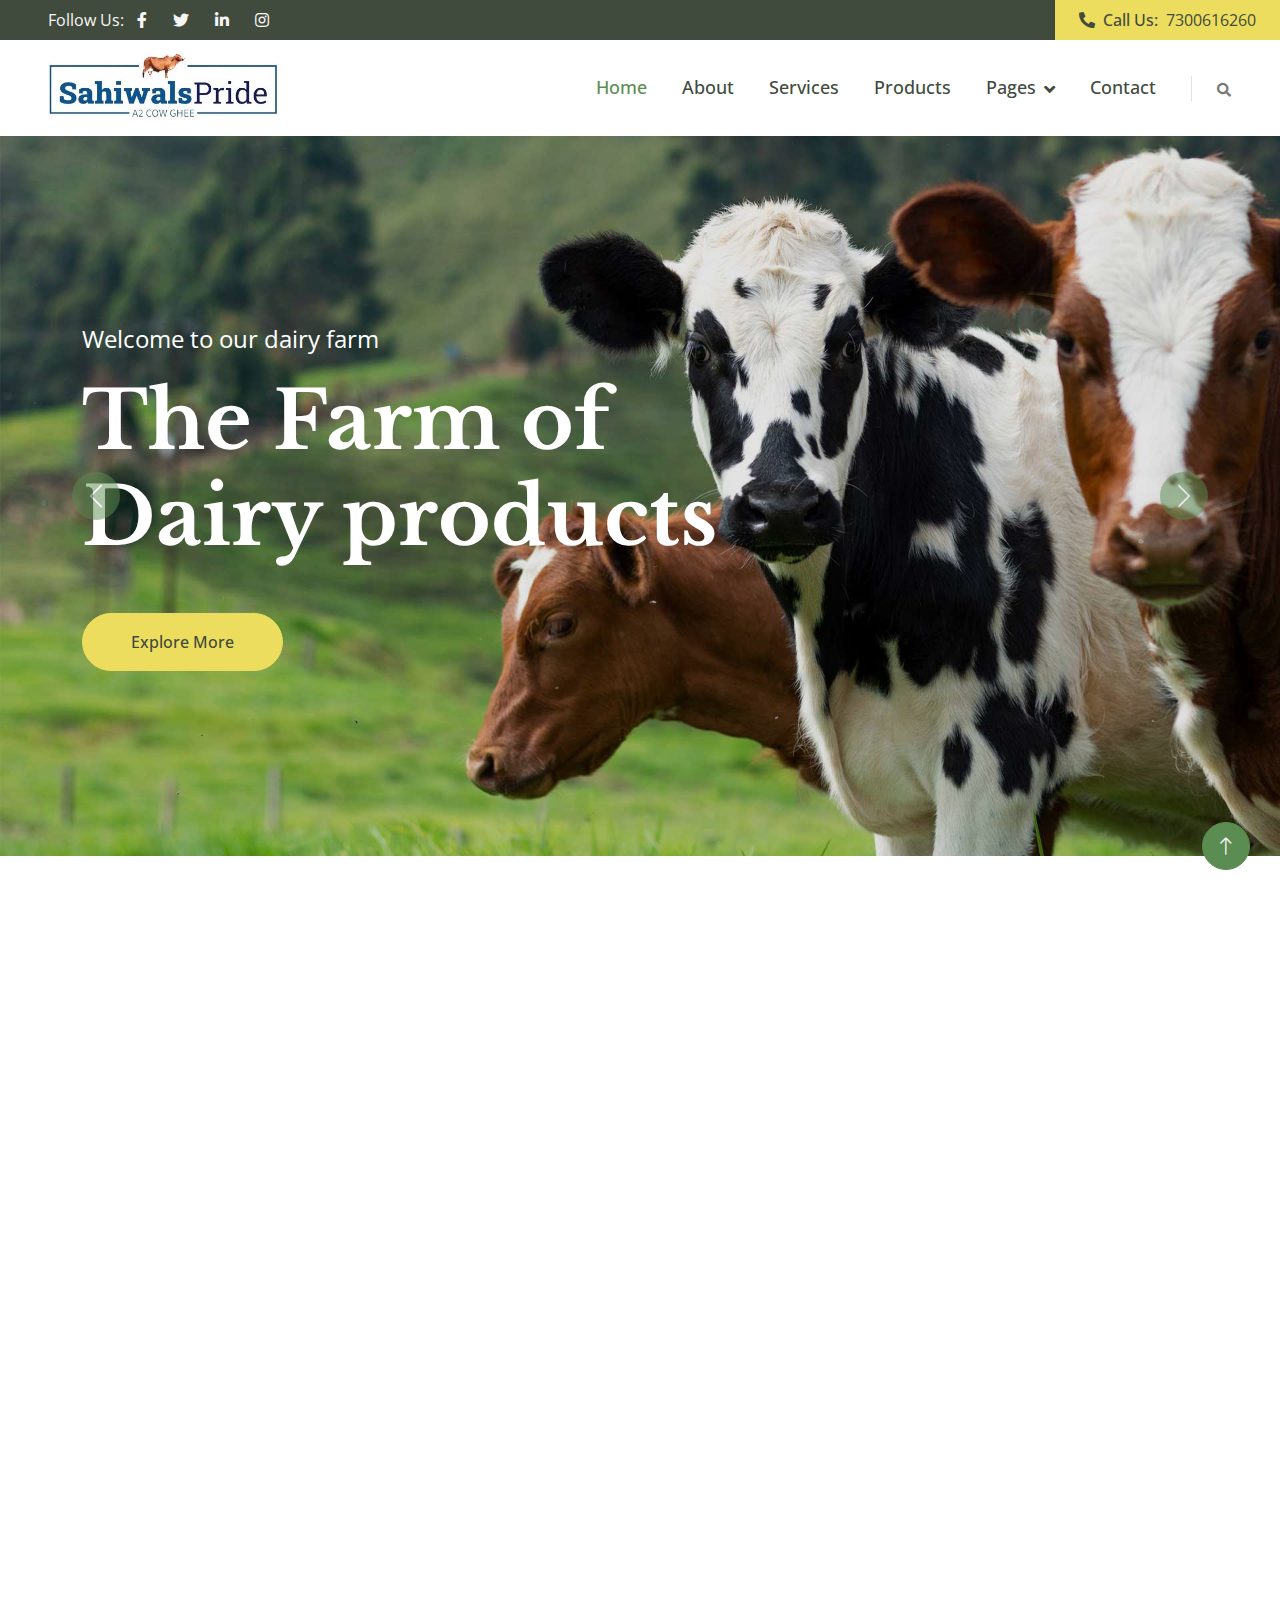
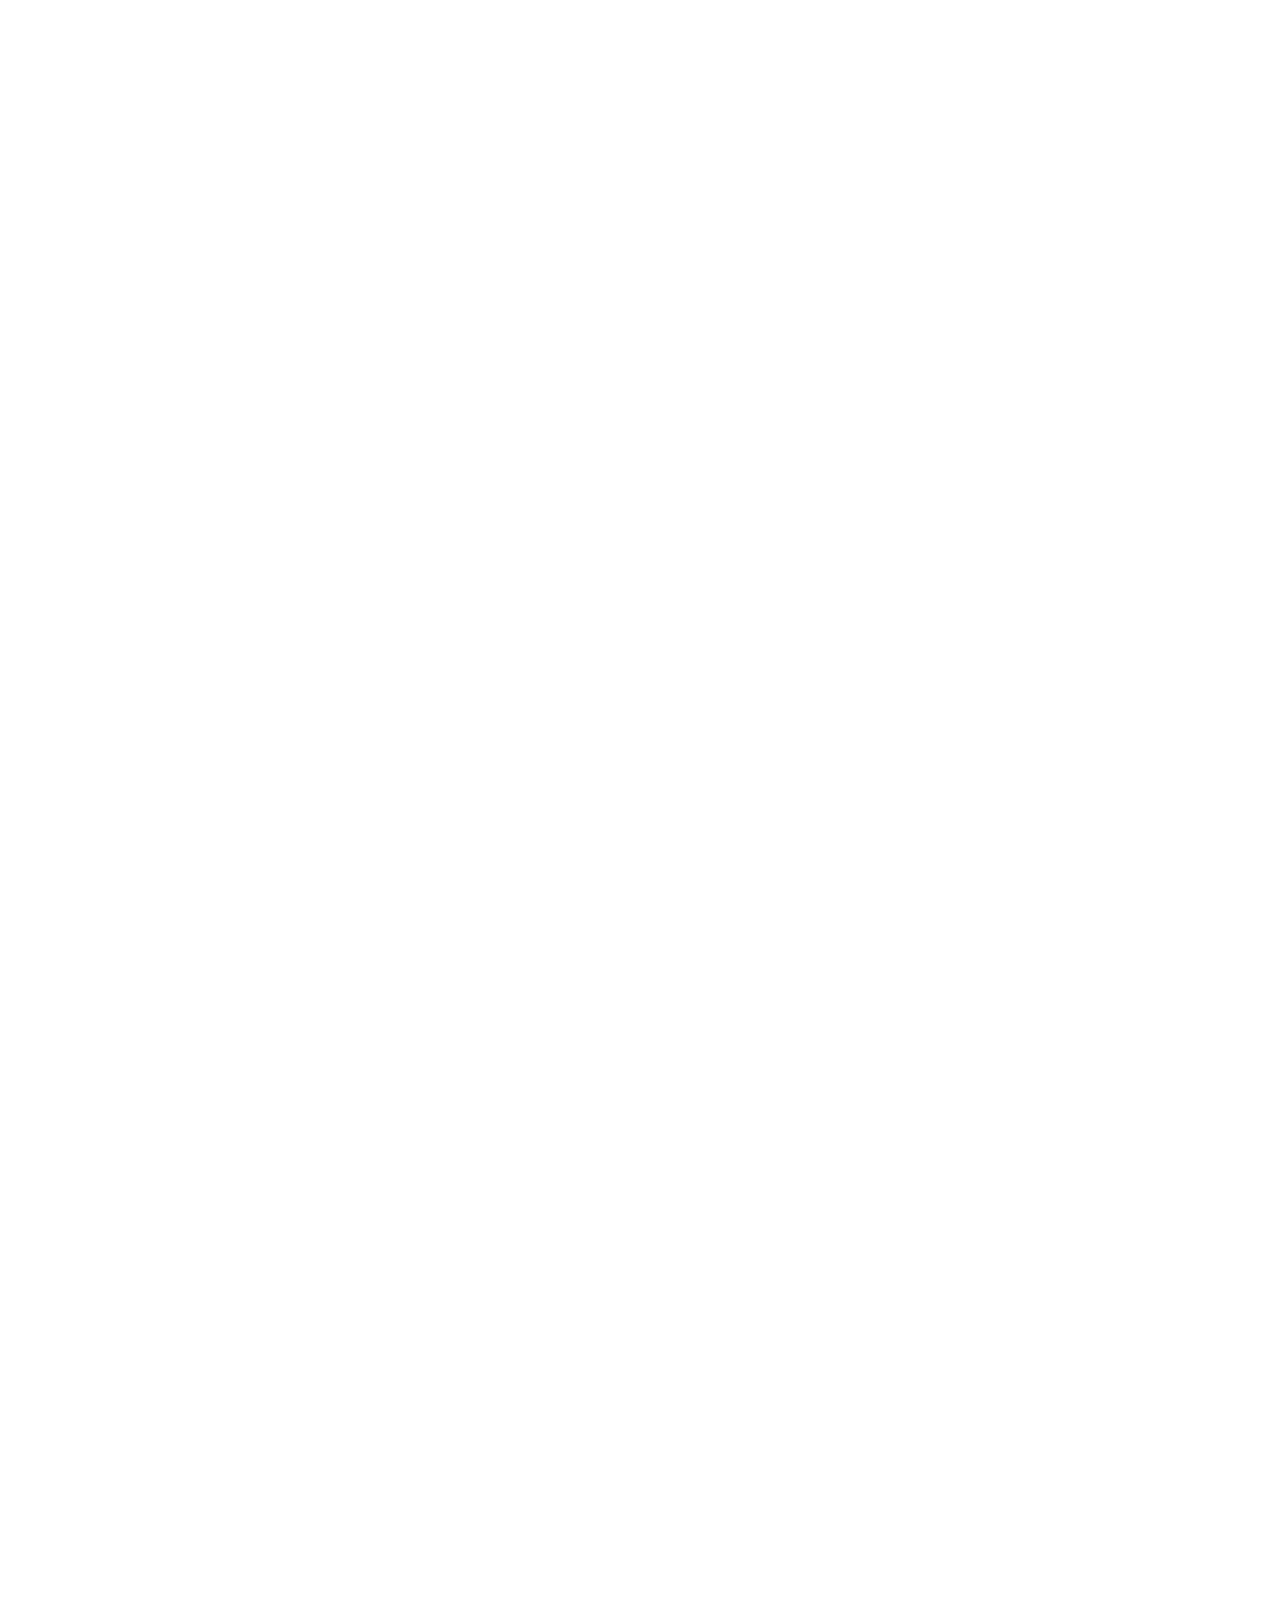
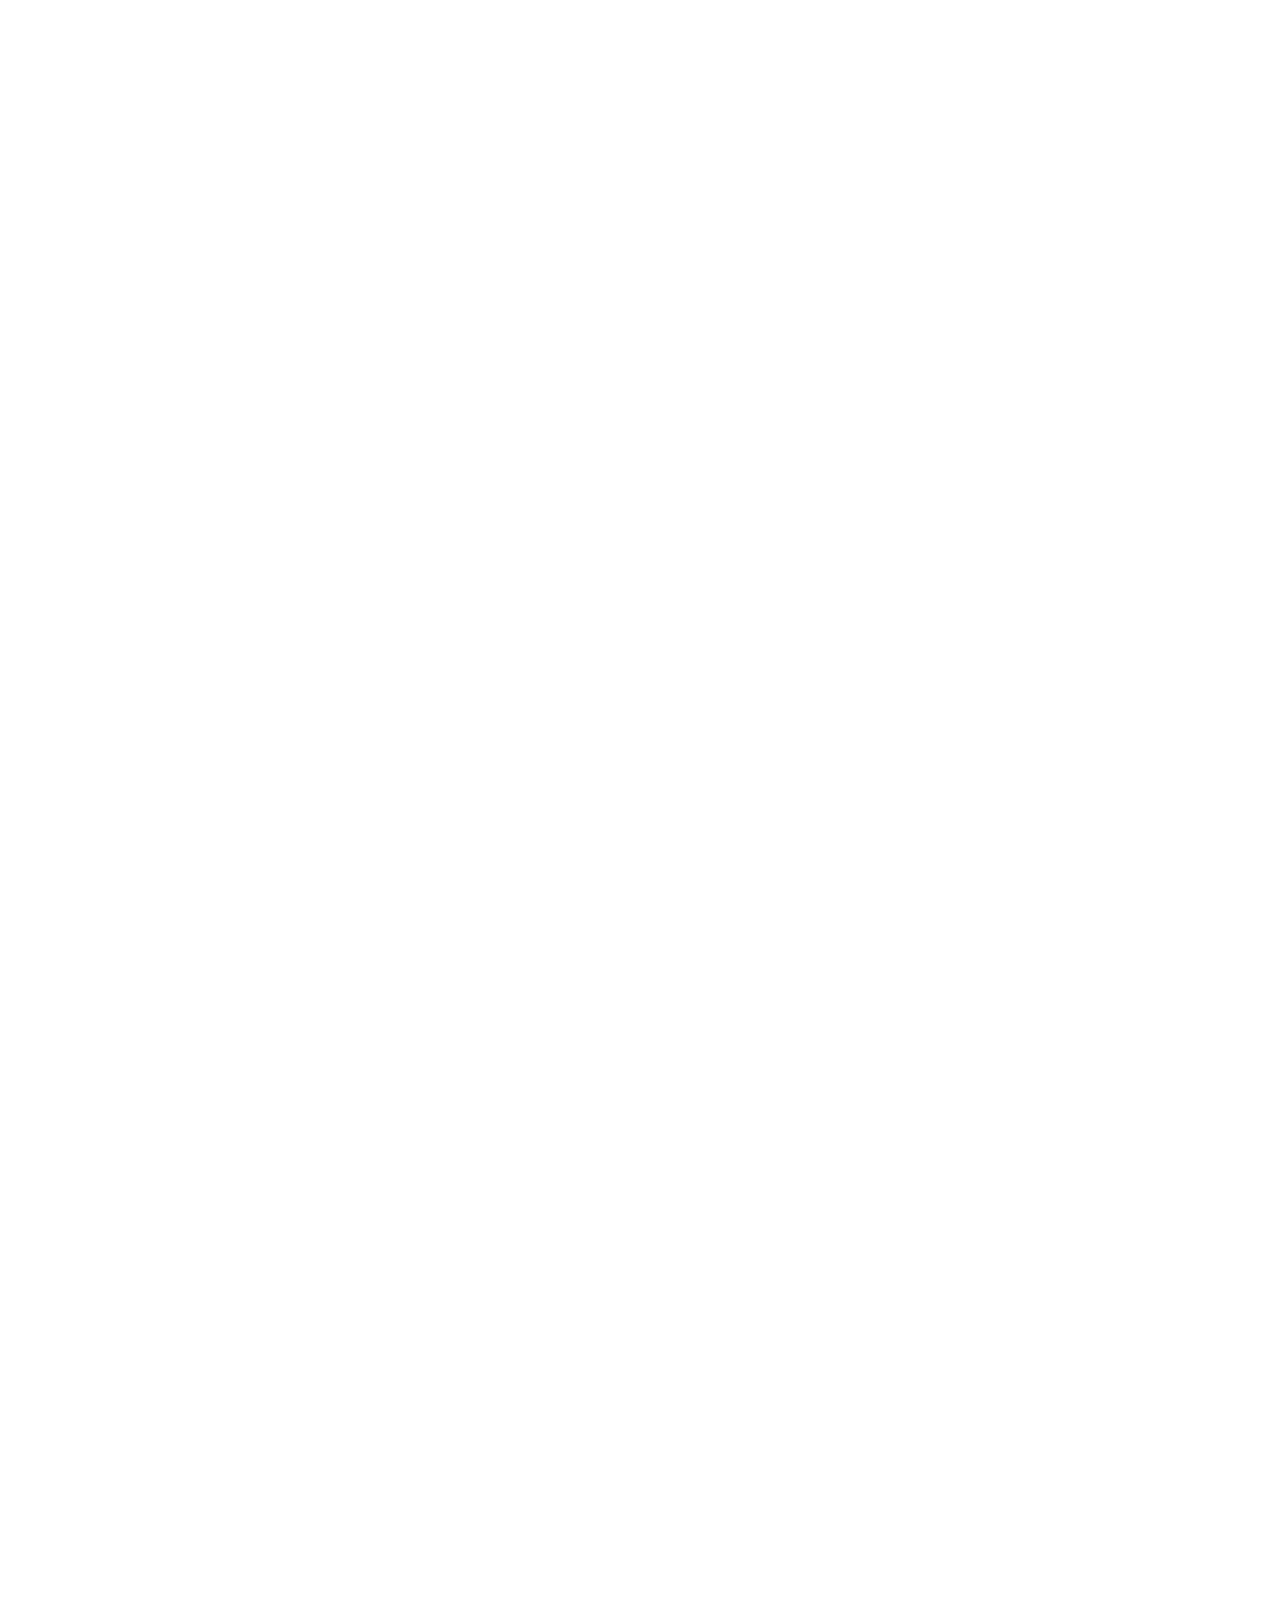
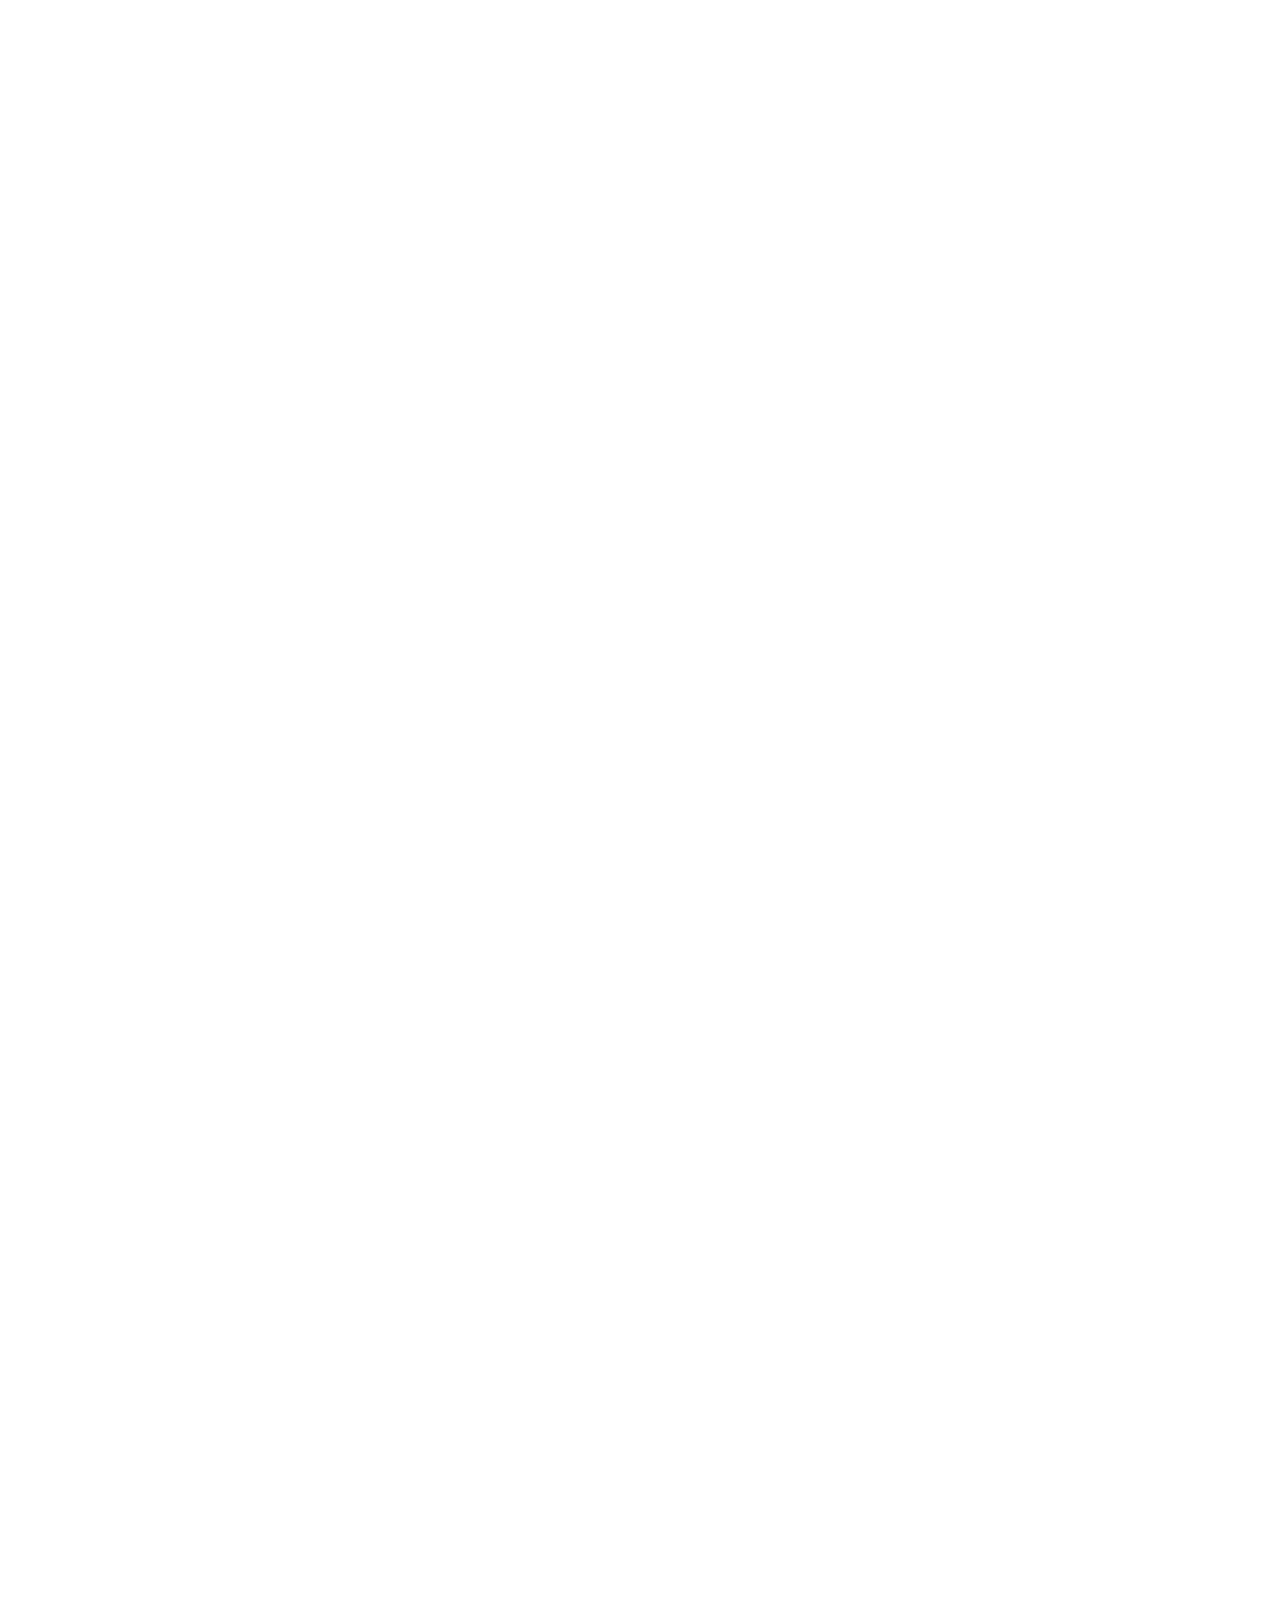
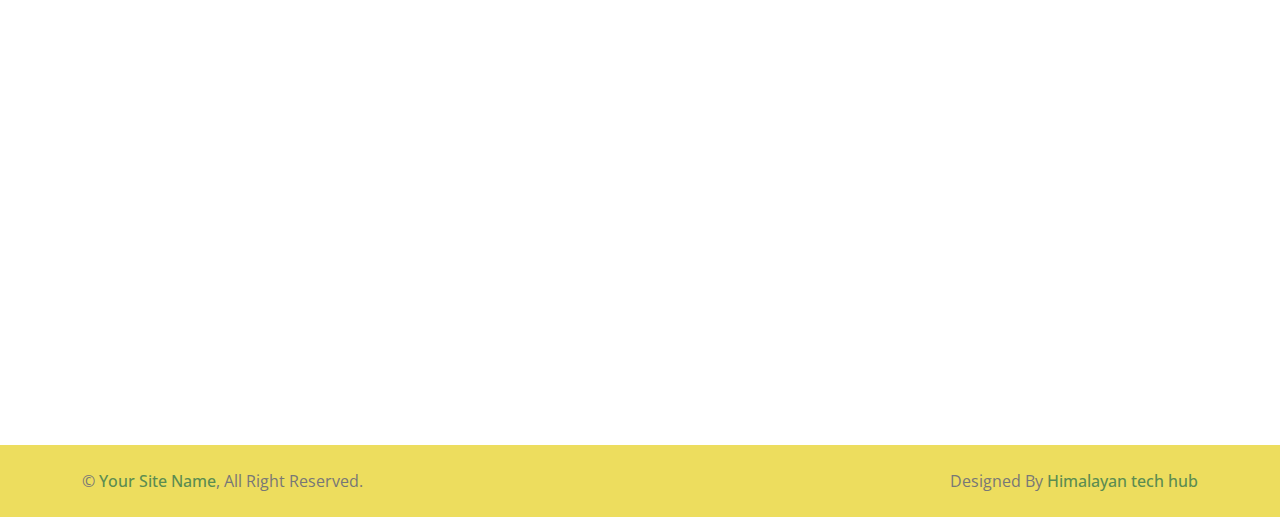
<file: index.html>
<!DOCTYPE html>
<html lang="en">

<head>
    <meta charset="utf-8">
    <title>Sahiwalspride</title>
    <meta content="width=device-width, initial-scale=1.0" name="viewport">
    <meta content="" name="keywords">
    <meta content="" name="description">

    <!-- Favicon -->
    <link href="img/favicon.ico" rel="icon">

    <!-- Google Web Fonts -->
    <link rel="preconnect" href="https://fonts.googleapis.com">
    <link rel="preconnect" href="https://fonts.gstatic.com" crossorigin>
    <link href="https://fonts.googleapis.com/css2?family=Libre+Baskerville:wght@700&family=Open+Sans:wght@400;500;600&display=swap" rel="stylesheet">   

    <!-- Icon Font Stylesheet -->
    <link href="https://cdnjs.cloudflare.com/ajax/libs/font-awesome/5.10.0/css/all.min.css" rel="stylesheet">
    <link href="https://cdn.jsdelivr.net/npm/bootstrap-icons@1.4.1/font/bootstrap-icons.css" rel="stylesheet">

    <!-- Libraries Stylesheet -->
    <link href="lib/animate/animate.min.css" rel="stylesheet">
    <link href="lib/owlcarousel/assets/owl.carousel.min.css" rel="stylesheet">
    <link href="lib/lightbox/css/lightbox.min.css" rel="stylesheet">

    <!-- Customized Bootstrap Stylesheet -->
    <link href="css/bootstrap.min.css" rel="stylesheet">

    <!-- Template Stylesheet -->
    <link href="css/style.css" rel="stylesheet">
</head>

<body>
    <!-- Spinner Start -->
    <div id="spinner" class="show bg-white position-fixed translate-middle w-100 vh-100 top-50 start-50 d-flex align-items-center justify-content-center">
        <div class="spinner-border text-primary" role="status" style="width: 3rem; height: 3rem;"></div>
    </div>
    <!-- Spinner End -->


    <!-- Topbar Start -->
    <div class="container-fluid bg-dark px-0">
        <div class="row g-0 d-none d-lg-flex">
            <div class="col-lg-6 ps-5 text-start">
                <div class="h-100 d-inline-flex align-items-center text-light">
                    <span>Follow Us:</span>
                    <a class="btn btn-link text-light" href=""><i class="fab fa-facebook-f"></i></a>
                    <a class="btn btn-link text-light" href=""><i class="fab fa-twitter"></i></a>
                    <a class="btn btn-link text-light" href=""><i class="fab fa-linkedin-in"></i></a>
                    <a class="btn btn-link text-light" href=""><i class="fab fa-instagram"></i></a>
                </div>
            </div>
            <div class="col-lg-6 text-end">
                <div class="h-100 bg-secondary d-inline-flex align-items-center text-dark py-2 px-4">
                    <span class="me-2 fw-semi-bold"><i class="fa fa-phone-alt me-2"></i>Call Us:</span>
                                   <span>7300616260</span>
                </div>
            </div>
        </div>
    </div>
    <!-- Topbar End -->


    <!-- Navbar Start -->
    <nav class="navbar navbar-expand-lg bg-white navbar-light sticky-top px-4 px-lg-5">
        <a href="index.html" class="navbar-brand d-flex align-items-center">

            <img src="/img/logo.jpg" alt="logo" class="logo">
            <!-- <h1 class="m-0">Sahiwals pride</h1> -->




        </a>
        <button type="button" class="navbar-toggler me-0" data-bs-toggle="collapse" data-bs-target="#navbarCollapse">
            <span class="navbar-toggler-icon"></span>
        </button>
        <div class="collapse navbar-collapse" id="navbarCollapse">
            <div class="navbar-nav ms-auto p-4 p-lg-0">
                <a href="index.html" class="nav-item nav-link active">Home</a>
                <a href="about.html" class="nav-item nav-link">About</a>
                <a href="service.html" class="nav-item nav-link">Services</a>
                <a href="product.html" class="nav-item nav-link">Products</a>
                <div class="nav-item dropdown">
                    <a href="#" class="nav-link dropdown-toggle" data-bs-toggle="dropdown">Pages</a>
                    <div class="dropdown-menu bg-light m-0">
                        <a href="gallery.html" class="dropdown-item">Gallery</a>
                        <a href="feature.html" class="dropdown-item">Features</a>
                        <a href="team.html" class="dropdown-item">Our Team</a>
                        <a href="testimonial.html" class="dropdown-item">Testimonial</a>
                        <a href="404.html" class="dropdown-item">404 Page</a>
                    </div>
                </div>
                <a href="contact.html" class="nav-item nav-link">Contact</a>
            </div>
            <div class="border-start ps-4 d-none d-lg-block">
                <button type="button" class="btn btn-sm p-0"><i class="fa fa-search"></i></button>
            </div>
        </div>
    </nav>
    <!-- Navbar End -->


    <!-- Carousel Start -->
    <div class="container-fluid px-0 mb-5">
        <div id="header-carousel" class="carousel slide" data-bs-ride="carousel">
            <div class="carousel-inner">
                <div class="carousel-item active">
                    <img class="w-100" src="img/carousel-1.jpg" alt="Image">
                    <div class="carousel-caption">
                        <div class="container">
                            <div class="row justify-content-start">
                                <div class="col-lg-8 text-start">
                                    <p class="fs-4 text-white">Welcome to our dairy farm</p>
                                    <h1 class="display-1 text-white mb-5 animated slideInRight">The Farm of Dairy products</h1>
                                    <a href="" class="btn btn-secondary rounded-pill py-3 px-5 animated slideInRight">Explore More</a>
                                </div>
                            </div>
                        </div>
                    </div>
                </div>
                <div class="carousel-item">
                    <img class="w-100" src="img/carousel-2.jpg" alt="Image">
                    <div class="carousel-caption">
                        <div class="container">
                            <div class="row justify-content-end">
                                <div class="col-lg-8 text-end">
                                    <p class="fs-4 text-white">Welcome to our dairy farm</p>
                                    <h1 class="display-1 text-white mb-5 animated slideInRight">Best Organic Dairy Products</h1>
                                    <a href="" class="btn btn-secondary rounded-pill py-3 px-5 animated slideInLeft">Explore More</a>
                                </div>
                            </div>
                        </div>
                    </div>
                </div>
            </div>
            <button class="carousel-control-prev" type="button" data-bs-target="#header-carousel"
                data-bs-slide="prev">
                <span class="carousel-control-prev-icon" aria-hidden="true"></span>
                <span class="visually-hidden">Previous</span>
            </button>
            <button class="carousel-control-next" type="button" data-bs-target="#header-carousel"
                data-bs-slide="next">
                <span class="carousel-control-next-icon" aria-hidden="true"></span>
                <span class="visually-hidden">Next</span>
            </button>
        </div>
    </div>
    <!-- Carousel End -->


    <!-- About Start -->
    <div class="container-xxl py-5">
        <div class="container">
            <div class="row g-5 align-items-end">
                <div class="col-lg-6">
                    <div class="row g-2">
                        <div class="col-6 position-relative wow fadeIn" data-wow-delay="0.7s">
                            <div class="about-experience bg-secondary rounded">
                                <h1 class="display-1 mb-0">25</h1>
                                <small class="fs-5 fw-bold">Years Experience</small>
                            </div>
                        </div>
                        <div class="col-6 wow fadeIn" data-wow-delay="0.1s">
                            <img class="img-fluid rounded" src="img/service-1.jpg">
                        </div>
                        <div class="col-6 wow fadeIn" data-wow-delay="0.3s">
                            <img class="img-fluid rounded" src="img/service-2.jpg">
                        </div>
                        <div class="col-6 wow fadeIn" data-wow-delay="0.5s">
                            <img class="img-fluid rounded" src="img/service-3.jpg">
                        </div>
                    </div>
                </div>
                <div class="col-lg-6 wow fadeIn" data-wow-delay="0.5s">
                    <p class="section-title bg-white text-start text-primary pe-3">About Us</p>
                    <h1 class="mb-4">Know About Our Dairy Farm & Our History</h1>
                    <p class="mb-4">Welcome to Sahiwals Pride, your one-stop shop for the purest and healthiest desi cow Ghee!  Our cows are raised on a natural diet and free to roam,  producing milk that is rich in nutrients and flavor.</p>
                    <div class="row g-5 pt-2 mb-5">
                        <div class="col-sm-6">
                            <img class="img-fluid mb-4" src="img/service.png" alt="">
                            <h5 class="mb-3">Dedicated Services</h5>
                            <span>Clita erat ipsum et lorem et sit, sed stet lorem sit clita</span>
                        </div>
                        <div class="col-sm-6">
                            <img class="img-fluid mb-4" src="img/product.png" alt="">
                            <h5 class="mb-3">Organic Products</h5>
                            <span>Clita erat ipsum et lorem et sit, sed stet lorem sit clita</span>
                        </div>
                    </div>
                    <a class="btn btn-secondary rounded-pill py-3 px-5" href="">Explore More</a>
                </div>
            </div>
        </div>
    </div>
    <!-- About End -->


    <!-- Features Start -->
    <div class="container-xxl py-5">
        <div class="container">
            <div class="row g-5 align-items-center">
                <div class="col-lg-6 wow fadeInUp" data-wow-delay="0.1s">
                    <p class="section-title bg-white text-start text-primary pe-3">Why Us!</p>
                    <h1 class="mb-4">Few Reasons Why People Choosing Us!</h1>
                    <p class="mb-4">Tempor erat elitr rebum at clita. Diam dolor diam ipsum sit. Aliqu diam amet diam et eos. Clita erat ipsum et lorem et sit, sed stet lorem sit clita duo justo magna dolore erat amet</p>
                    <p><i class="fa fa-check text-primary me-3"></i>Justo magna erat amet</p>
                    <p><i class="fa fa-check text-primary me-3"></i>Aliqu diam amet diam et eos</p>
                    <p><i class="fa fa-check text-primary me-3"></i>Clita erat ipsum et lorem et sit</p>
                    <a class="btn btn-secondary rounded-pill py-3 px-5 mt-3" href="">Explore More</a>
                </div>
                <div class="col-lg-6">
                    <div class="rounded overflow-hidden">
                        <div class="row g-0">
                            <div class="col-sm-6 wow fadeIn" data-wow-delay="0.1s">
                                <div class="text-center bg-primary py-5 px-4">
                                    <img class="img-fluid mb-4" src="img/experience.png" alt="">
                                    <h1 class="display-6 text-white" data-toggle="counter-up">20</h1>
                                    <span class="fs-5 fw-semi-bold text-secondary">Years Experience</span>
                                </div>
                            </div>
                            <div class="col-sm-6 wow fadeIn" data-wow-delay="0.3s">
                                <div class="text-center bg-secondary py-5 px-4">
                                    <img class="img-fluid mb-4" src="img/award.png" alt="">
                                    <h1 class="display-6" data-toggle="counter-up">183</h1>
                                    <span class="fs-5 fw-semi-bold text-primary">Award Winning</span>
                                </div>
                            </div>
                            <div class="col-sm-6 wow fadeIn" data-wow-delay="0.5s">
                                <div class="text-center bg-secondary py-5 px-4">
                                    <img class="img-fluid mb-4" src="img/animal.png" alt="">
                                    <h1 class="display-6" data-toggle="counter-up">2619</h1>
                                    <span class="fs-5 fw-semi-bold text-primary">Total Animals</span>
                                </div>
                            </div>
                            <div class="col-sm-6 wow fadeIn" data-wow-delay="0.7s">
                                <div class="text-center bg-primary py-5 px-4">
                                    <img class="img-fluid mb-4" src="img/client.png" alt="">
                                    <h1 class="display-6 text-white" data-toggle="counter-up">51940</h1>
                                    <span class="fs-5 fw-semi-bold text-secondary">Happy Clients</span>
                                </div>
                            </div>
                        </div>
                    </div>
                </div>
            </div>
        </div>
    </div>
    <!-- Features End -->


    <!-- Banner Start -->
    <div class="container-fluid banner my-5 py-5" data-parallax="scroll" data-image-src="img/banner.jpg">
        <div class="container py-5">
            <div class="row g-5">
                <div class="col-lg-6 wow fadeIn" data-wow-delay="0.3s">
                    <div class="row g-4 align-items-center">
                        <div class="col-sm-4">
                            <img class="img-fluid rounded" src="img/banner-1.jpg" alt="">
                        </div>
                        <div class="col-sm-8">
                            <h2 class="text-white mb-3">We Sell Best Dairy Products</h2>
                            <p class="text-white mb-4">Clita erat ipsum et lorem et sit, sed stet lorem sit clita duo justo magna dolore erat amet</p>
                            <a class="btn btn-secondary rounded-pill py-2 px-4" href="">Read More</a>
                        </div>
                    </div>
                </div>
                <div class="col-lg-6 wow fadeIn" data-wow-delay="0.5s">
                    <div class="row g-4 align-items-center">
                        <div class="col-sm-4">
                            <img class="img-fluid rounded" src="img/banner-2.jpg" alt="">
                        </div>
                        <div class="col-sm-8">
                            <h2 class="text-white mb-3">We Deliver Fresh Mild Worldwide</h2>
                            <p class="text-white mb-4">Clita erat ipsum et lorem et sit, sed stet lorem sit clita duo justo magna dolore erat amet</p>
                            <a class="btn btn-secondary rounded-pill py-2 px-4" href="">Read More</a>
                        </div>
                    </div>
                </div>
            </div>
        </div>
    </div>
    <!-- Banner End -->


    <!-- Service Start -->
    <div class="container-xxl py-5">
        <div class="container">
            <div class="text-center mx-auto pb-4 wow fadeInUp" data-wow-delay="0.1s" style="max-width: 500px;">
                <p class="section-title bg-white text-center text-primary px-3">Our Services</p>
                <h1 class="mb-5">Services That We Offer For Entrepreneurs</h1>
            </div>
            <div class="row gy-5 gx-4">
                <div class="col-lg-4 col-md-6 pt-5 wow fadeInUp" data-wow-delay="0.1s">
                    <div class="service-item d-flex h-100">
                        <div class="service-img">
                            <img class="img-fluid" src="img/service-1.jpg" alt="">
                        </div>
                        <div class="service-text p-5 pt-0">
                            <div class="service-icon">
                                <img class="img-fluid rounded-circle" src="img/service-1.jpg" alt="">
                            </div>
                            <h5 class="mb-3">Best Animal Selection</h4>
                            <p class="mb-4">Erat ipsum justo amet duo et elitr dolor, est duo duo eos lorem sed diam stet diam sed stet.</p>
                            <a class="btn btn-square rounded-circle" href=""><i class="bi bi-chevron-double-right"></i></a>
                        </div>
                    </div>
                </div>
                <div class="col-lg-4 col-md-6 pt-5 wow fadeInUp" data-wow-delay="0.3s">
                    <div class="service-item d-flex h-100">
                        <div class="service-img">
                            <img class="img-fluid" src="img/service-2.jpg" alt="">
                        </div>
                        <div class="service-text p-5 pt-0">
                            <div class="service-icon">
                                <img class="img-fluid rounded-circle" src="img/service-2.jpg" alt="">
                            </div>
                            <h5 class="mb-3">Breeding & Veterinary</h5>
                            <p class="mb-4">Erat ipsum justo amet duo et elitr dolor, est duo duo eos lorem sed diam stet diam sed stet.</p>
                            <a class="btn btn-square rounded-circle" href=""><i class="bi bi-chevron-double-right"></i></a>
                        </div>
                    </div>
                </div>
                <div class="col-lg-4 col-md-6 pt-5 wow fadeInUp" data-wow-delay="0.5s">
                    <div class="service-item d-flex h-100">
                        <div class="service-img">
                            <img class="img-fluid" src="img/service-3.jpg" alt="">
                        </div>
                        <div class="service-text p-5 pt-0">
                            <div class="service-icon">
                                <img class="img-fluid rounded-circle" src="img/service-3.jpg" alt="">
                            </div>
                            <h5 class="mb-3">Care & Milking</h5>
                            <p class="mb-4">Erat ipsum justo amet duo et elitr dolor, est duo duo eos lorem sed diam stet diam sed stet.</p>
                            <a class="btn btn-square rounded-circle" href=""><i class="bi bi-chevron-double-right"></i></a>
                        </div>
                    </div>
                </div>
            </div>
        </div>
    </div>
    <!-- Service End -->


    <!-- Gallery Start -->
    <div class="container-xxl py-5 px-0">
        <div class="row g-0">
            <div class="col-lg-3 col-md-6 wow fadeInUp" data-wow-delay="0.1s">
                <div class="row g-0">
                    <div class="col-12">
                        <a class="d-block" href="img/gallery-5.jpg" data-lightbox="gallery">
                            <img class="img-fluid" src="img/gallery-5.jpg" alt="">
                        </a>
                    </div>
                    <div class="col-12">
                        <a class="d-block" href="img/gallery-1.jpg" data-lightbox="gallery">
                            <img class="img-fluid" src="img/gallery-1.jpg" alt="">
                        </a>
                    </div>
                </div>
            </div>
            <div class="col-lg-3 col-md-6 wow fadeInUp" data-wow-delay="0.3s">
                <div class="row g-0">
                    <div class="col-12">
                        <a class="d-block" href="img/gallery-2.jpg" data-lightbox="gallery">
                            <img class="img-fluid" src="img/gallery-2.jpg" alt="">
                        </a>
                    </div>
                    <div class="col-12">
                        <a class="d-block" href="img/gallery-6.jpg" data-lightbox="gallery">
                            <img class="img-fluid" src="img/gallery-6.jpg" alt="">
                        </a>
                    </div>
                </div>
            </div>
            <div class="col-lg-3 col-md-6 wow fadeInUp" data-wow-delay="0.5s">
                <div class="row g-0">
                    <div class="col-12">
                        <a class="d-block" href="img/gallery-7.jpg" data-lightbox="gallery">
                            <img class="img-fluid" src="img/gallery-7.jpg" alt="">
                        </a>
                    </div>
                    <div class="col-12">
                        <a class="d-block" href="img/gallery-3.jpg" data-lightbox="gallery">
                            <img class="img-fluid" src="img/gallery-3.jpg" alt="">
                        </a>
                    </div>
                </div>
            </div>
            <div class="col-lg-3 col-md-6 wow fadeInUp" data-wow-delay="0.7s">
                <div class="row g-0">
                    <div class="col-12">
                        <a class="d-block" href="img/gallery-4.jpg" data-lightbox="gallery">
                            <img class="img-fluid" src="img/gallery-4.jpg" alt="">
                        </a>
                    </div>
                    <div class="col-12">
                        <a class="d-block" href="img/gallery-8.jpg" data-lightbox="gallery">
                            <img class="img-fluid" src="img/gallery-8.jpg" alt="">
                        </a>
                    </div>
                </div>
            </div>
        </div>
    </div>
    <!-- Gallery End -->


    <!-- Product Start -->
    <div class="container-xxl py-5">
        <div class="container">
            <div class="text-center mx-auto wow fadeInUp" data-wow-delay="0.1s" style="max-width: 500px;">
                <p class="section-title bg-white text-center text-primary px-3">Our Products</p>
                <h1 class="mb-5">Our Dairy Products For Healthy Living</h1>
            </div>
            <div class="row gx-4">
                <div class="col-md-6 col-lg-4 col-xl-3 wow fadeInUp" data-wow-delay="0.1s">
                    <div class="product-item">
                        <div class="position-relative">
                            <img class="img-fluid" src="img/product-1.jpg" alt="">
                            <div class="product-overlay">
                                <a class="btn btn-square btn-secondary rounded-circle m-1" href=""><i class="bi bi-link"></i></a>
                                <a class="btn btn-square btn-secondary rounded-circle m-1" href=""><i class="bi bi-cart"></i></a>
                            </div>
                        </div>
                        <div class="text-center p-4">
                            <a class="d-block h5" href="">Pure Milk</a>
                            <span class="text-primary me-1">$19.00</span>
                            <span class="text-decoration-line-through">$29.00</span>
                        </div>
                    </div>
                </div>
                <div class="col-md-6 col-lg-4 col-xl-3 wow fadeInUp" data-wow-delay="0.3s">
                    <div class="product-item">
                        <div class="position-relative">
                            <img class="img-fluid" src="img/product-2.jpg" alt="">
                            <div class="product-overlay">
                                <a class="btn btn-square btn-secondary rounded-circle m-1" href=""><i class="bi bi-link"></i></a>
                                <a class="btn btn-square btn-secondary rounded-circle m-1" href=""><i class="bi bi-cart"></i></a>
                            </div>
                        </div>
                        <div class="text-center p-4">
                            <a class="d-block h5" href="">Fresh Meat</a>
                            <span class="text-primary me-1">$19.00</span>
                            <span class="text-decoration-line-through">$29.00</span>
                        </div>
                    </div>
                </div>
                <div class="col-md-6 col-lg-4 col-xl-3 wow fadeInUp" data-wow-delay="0.5s">
                    <div class="product-item">
                        <div class="position-relative">
                            <img class="img-fluid" src="img/product-3.jpg" alt="">
                            <div class="product-overlay">
                                <a class="btn btn-square btn-secondary rounded-circle m-1" href=""><i class="bi bi-link"></i></a>
                                <a class="btn btn-square btn-secondary rounded-circle m-1" href=""><i class="bi bi-cart"></i></a>
                            </div>
                        </div>
                        <div class="text-center p-4">
                            <a class="d-block h5" href="">Dairy Products</a>
                            <span class="text-primary me-1">$19.00</span>
                            <span class="text-decoration-line-through">$29.00</span>
                        </div>
                    </div>
                </div>
                <div class="col-md-6 col-lg-4 col-xl-3 wow fadeInUp" data-wow-delay="0.7s">
                    <div class="product-item">
                        <div class="position-relative">
                            <img class="img-fluid" src="img/product-4.jpg" alt="">
                            <div class="product-overlay">
                                <a class="btn btn-square btn-secondary rounded-circle m-1" href=""><i class="bi bi-link"></i></a>
                                <a class="btn btn-square btn-secondary rounded-circle m-1" href=""><i class="bi bi-cart"></i></a>
                            </div>
                        </div>
                        <div class="text-center p-4">
                            <a class="d-block h5" href="">Organic Food</a>
                            <span class="text-primary me-1">$19.00</span>
                            <span class="text-decoration-line-through">$29.00</span>
                        </div>
                    </div>
                </div>
            </div>
        </div>
    </div>
    <!-- Product End -->


    <!-- Team Start -->
    <div class="container-xxl py-5">
        <div class="container">
            <div class="text-center mx-auto wow fadeInUp" data-wow-delay="0.1s" style="max-width: 500px;">
                <p class="section-title bg-white text-center text-primary px-3">Our Team</p>
                <h1 class="mb-5">Experienced Team Members</h1>
            </div>
            <div class="row g-4">
                <div class="col-lg-4 col-md-6 wow fadeInUp" data-wow-delay="0.1s">
                    <div class="team-item rounded p-4">
                        <img class="img-fluid rounded mb-4" src="img/team-1.jpg" alt="">
                        <h5>Manoj kumar</h5>
                        <p class="text-primary">Lab Assistent</p>
                        <div class="d-flex justify-content-center">
                            <a class="btn btn-square btn-outline-secondary rounded-circle mx-1" href="https://www.facebook.com/profile.php?id=100010719484975"><i class="fab fa-facebook-f"></i></a>
                            <!-- <a class="btn btn-square btn-outline-secondary rounded-circle mx-1" href=""><i class="fab fa-twitter"></i></a> -->
                            <a class="btn btn-square btn-outline-secondary rounded-circle mx-1" href=" https://www.instagram.com/mano.jkumar2950?igsh=YzljYTk1ODg3Zg=="><i class="fab fa-instagram"></i></a>
                        </div>
                    </div>
                </div>
                <div class="col-lg-4 col-md-6 wow fadeInUp" data-wow-delay="0.3s">
                    <div class="team-item rounded p-4">
                        <img class="img-fluid rounded mb-4" src="img/team-2.jpg" alt="">
                        <h5>Kulvender Chaudhary</h5>
                        <p class="text-primary">Founder</p>
                        <div class="d-flex justify-content-center">
                            <a class="btn btn-square btn-outline-secondary rounded-circle mx-1" href=""><i class="fab fa-facebook-f"></i></a>
                            <!-- <a class="btn btn-square btn-outline-secondary rounded-circle mx-1" href=""><i class="fab fa-twitter"></i></a> -->
                            <a class="btn btn-square btn-outline-secondary rounded-circle mx-1" href=""><i class="fab fa-instagram"></i></a>
                        </div>
                    </div>
                </div>
                <div class="col-lg-4 col-md-6 wow fadeInUp" data-wow-delay="0.5s">
                    <div class="team-item rounded p-4">
                        <img class="img-fluid rounded mb-4" src="img/team-3.jpg" alt="">
                        <h5>Rahul Bhardwaj </h5>
                        <p class="text-primary">Oprater</p>
                        <div class="d-flex justify-content-center">
                            <a class="btn btn-square btn-outline-secondary rounded-circle mx-1" href="https://www.facebook.com/profile.php?id=100014958423925&mibextid=ZbWKwL"><i class="fab fa-facebook-f"></i></a>
                            <!-- <a class="btn btn-square btn-outline-secondary rounded-circle mx-1" href=""><i class="fab fa-twitter"></i></a> -->
                            <a class="btn btn-square btn-outline-secondary rounded-circle mx-1" href="https://www.instagram.com/9520142625_?igsh=ZnV3d2NucjVlb2Fu"><i class="fab fa-instagram"></i></a>
                        </div>
                    </div>
                </div>
            </div>
        </div>
    </div>
    <!-- Team End -->


    <!-- Testimonial Start -->
    <div class="container-xxl py-5">
        <div class="container">
            <div class="text-center mx-auto wow fadeInUp" data-wow-delay="0.1s" style="max-width: 500px;">
                <p class="section-title bg-white text-center text-primary px-3">Testimonial</p>
                <h1 class="mb-5">What People Say About Our Dairy Farm</h1>
            </div>
            <div class="row g-5 align-items-center">
                <div class="col-lg-5 wow fadeInUp" data-wow-delay="0.1s">
                    <div class="testimonial-img">
                        <img class="img-fluid animated pulse infinite" src="img/testimonial-1.jpg" alt="">
                        <img class="img-fluid animated pulse infinite" src="img/testimonial-2.jpg" alt="">
                        <img class="img-fluid animated pulse infinite" src="img/testimonial-3.jpg" alt="">
                        <img class="img-fluid animated pulse infinite" src="img/testimonial-4.jpg" alt="">
                    </div>
                </div>
                <div class="col-lg-7 wow fadeInUp" data-wow-delay="0.5s">
                    <div class="owl-carousel testimonial-carousel">
                        <div class="testimonial-item">
                            <img class="img-fluid mb-3" src="img/testimonial-1.jpg" alt="">
                            <p class="fs-5">Dolores sed duo clita tempor justo dolor et stet lorem kasd labore dolore lorem ipsum. At lorem lorem magna ut et, nonumy et labore et tempor diam tempor erat.</p>
                            <h5>Client Name</h5>
                            <span class="text-primary">Profession</span>
                        </div>
                        <div class="testimonial-item">
                            <img class="img-fluid mb-3" src="img/testimonial-2.jpg" alt="">
                            <p class="fs-5">Dolores sed duo clita tempor justo dolor et stet lorem kasd labore dolore lorem ipsum. At lorem lorem magna ut et, nonumy et labore et tempor diam tempor erat.</p>
                            <h5>Client Name</h5>
                            <span class="text-primary">Profession</span>
                        </div>
                        <div class="testimonial-item">
                            <img class="img-fluid mb-3" src="img/testimonial-3.jpg" alt="">
                            <p class="fs-5">Dolores sed duo clita tempor justo dolor et stet lorem kasd labore dolore lorem ipsum. At lorem lorem magna ut et, nonumy et labore et tempor diam tempor erat.</p>
                            <h5>Client Name</h5>
                            <span class="text-primary">Profession</span>
                        </div>
                        <div class="testimonial-item">
                            <img class="img-fluid mb-3" src="img/testimonial-4.jpg" alt="">
                            <p class="fs-5">Dolores sed duo clita tempor justo dolor et stet lorem kasd labore dolore lorem ipsum. At lorem lorem magna ut et, nonumy et labore et tempor diam tempor erat.</p>
                            <h5>Client Name</h5>
                            <span class="text-primary">Profession</span>
                        </div>
                    </div>
                </div>
            </div>
        </div>
    </div>
    <!-- Testimonial End -->


    <!-- Footer Start -->
    <div class="container-fluid bg-dark footer mt-5 py-5 wow fadeIn" data-wow-delay="0.1s">
        <div class="container py-5">
            <div class="row g-5">
                <div class="col-lg-3 col-md-6">
                    <h5 class="text-white mb-4">Our Office</h5>
                    <p class="mb-2"><i class="fa fa-map-marker-alt me-3"></i> Village - Dhaki, PO -  Sahaspur, Dehradun, 248197</p>
                    <p class="mb-2"><i class="fa fa-phone-alt me-3"></i>+91 9999103768</p>
                    <p class="mb-2"><i class="fa fa-envelope me-3"></i>sahiwalspride@gmail.com</p>
                    <div class="d-flex pt-3">
                        <a class="btn btn-square btn-secondary rounded-circle me-2" href=""><i class="fab fa-twitter"></i></a>
                        <a class="btn btn-square btn-secondary rounded-circle me-2" href=""><i class="fab fa-facebook-f"></i></a>
                        <a class="btn btn-square btn-secondary rounded-circle me-2" href=""><i class="fab fa-youtube"></i></a>
                        <a class="btn btn-square btn-secondary rounded-circle me-2" href=""><i class="fab fa-linkedin-in"></i></a>
                    </div>
                </div>
                <div class="col-lg-3 col-md-6">
                    <h5 class="text-white mb-4">Quick Links</h5>
                    <a class="btn btn-link" href="">About Us</a>
                    <a class="btn btn-link" href="">Contact Us</a>
                    <a class="btn btn-link" href="">Our Services</a>
                    <a class="btn btn-link" href="">Terms & Condition</a>
                    <a class="btn btn-link" href="">Support</a>
                </div>
                <div class="col-lg-3 col-md-6">
                    <h5 class="text-white mb-4">Business Hours</h5>
                    <p class="mb-1">Monday - Sunday</p>
                    <h6 class="text-light">05:00 am - 10:00 pm</h6>
                    <!-- <p class="mb-1">Saturday</p>
                    <h6 class="text-light">09:00 am - 12:00 pm</h6>
                    <p class="mb-1">Sunday</p> -->
                    <!-- <h6 class="text-light">Closed</h6> -->
                </div>
                <div class="col-lg-3 col-md-6">
                    <h5 class="text-white mb-4">Newsletter</h5>
                    <p>Subscribe for special offers, newsletters and become a part of our movement</p>
                    <div class="position-relative w-100">
                        <input class="form-control bg-transparent w-100 py-3 ps-4 pe-5" type="text" placeholder="Your email">
                        <button type="button" class="btn btn-secondary py-2 position-absolute top-0 end-0 mt-2 me-2">SignUp</button>
                    </div>
                </div>
            </div>
        </div>
    </div>
    <!-- Footer End -->


    <!-- Copyright Start -->
    <div class="container-fluid bg-secondary text-body copyright py-4">
        <div class="container">
            <div class="row">
                <div class="col-md-6 text-center text-md-start mb-3 mb-md-0">
                    &copy; <a class="fw-semi-bold" href="#">Your Site Name</a>, All Right Reserved.
                </div>
                <div class="col-md-6 text-center text-md-end">
                    <!--/*** This template is free as long as you keep the footer author’s credit link/attribution link/backlink. If you'd like to use the template without the footer author’s credit link/attribution link/backlink, you can purchase the Credit Removal License from "https://htmlcodex.com/credit-removal". Thank you for your support. ***/-->
                    Designed By <a class="fw-semi-bold" href="https://htmlcodex.com">Himalayan tech hub</a>
                </div>
            </div>
        </div>
    </div>
    <!-- Copyright End -->


    <!-- Back to Top -->
    <a href="#" class="btn btn-lg btn-primary btn-lg-square rounded-circle back-to-top"><i class="bi bi-arrow-up"></i></a>


    <!-- JavaScript Libraries -->
    <script src="https://code.jquery.com/jquery-3.4.1.min.js"></script>
    <script src="https://cdn.jsdelivr.net/npm/bootstrap@5.0.0/dist/js/bootstrap.bundle.min.js"></script>
    <script src="lib/wow/wow.min.js"></script>
    <script src="lib/easing/easing.min.js"></script>
    <script src="lib/waypoints/waypoints.min.js"></script>
    <script src="lib/owlcarousel/owl.carousel.min.js"></script>
    <script src="lib/counterup/counterup.min.js"></script>
    <script src="lib/parallax/parallax.min.js"></script>
    <script src="lib/lightbox/js/lightbox.min.js"></script>

    <!-- Template Javascript -->
    <script src="js/main.js"></script>
</body>

</html>
</file>
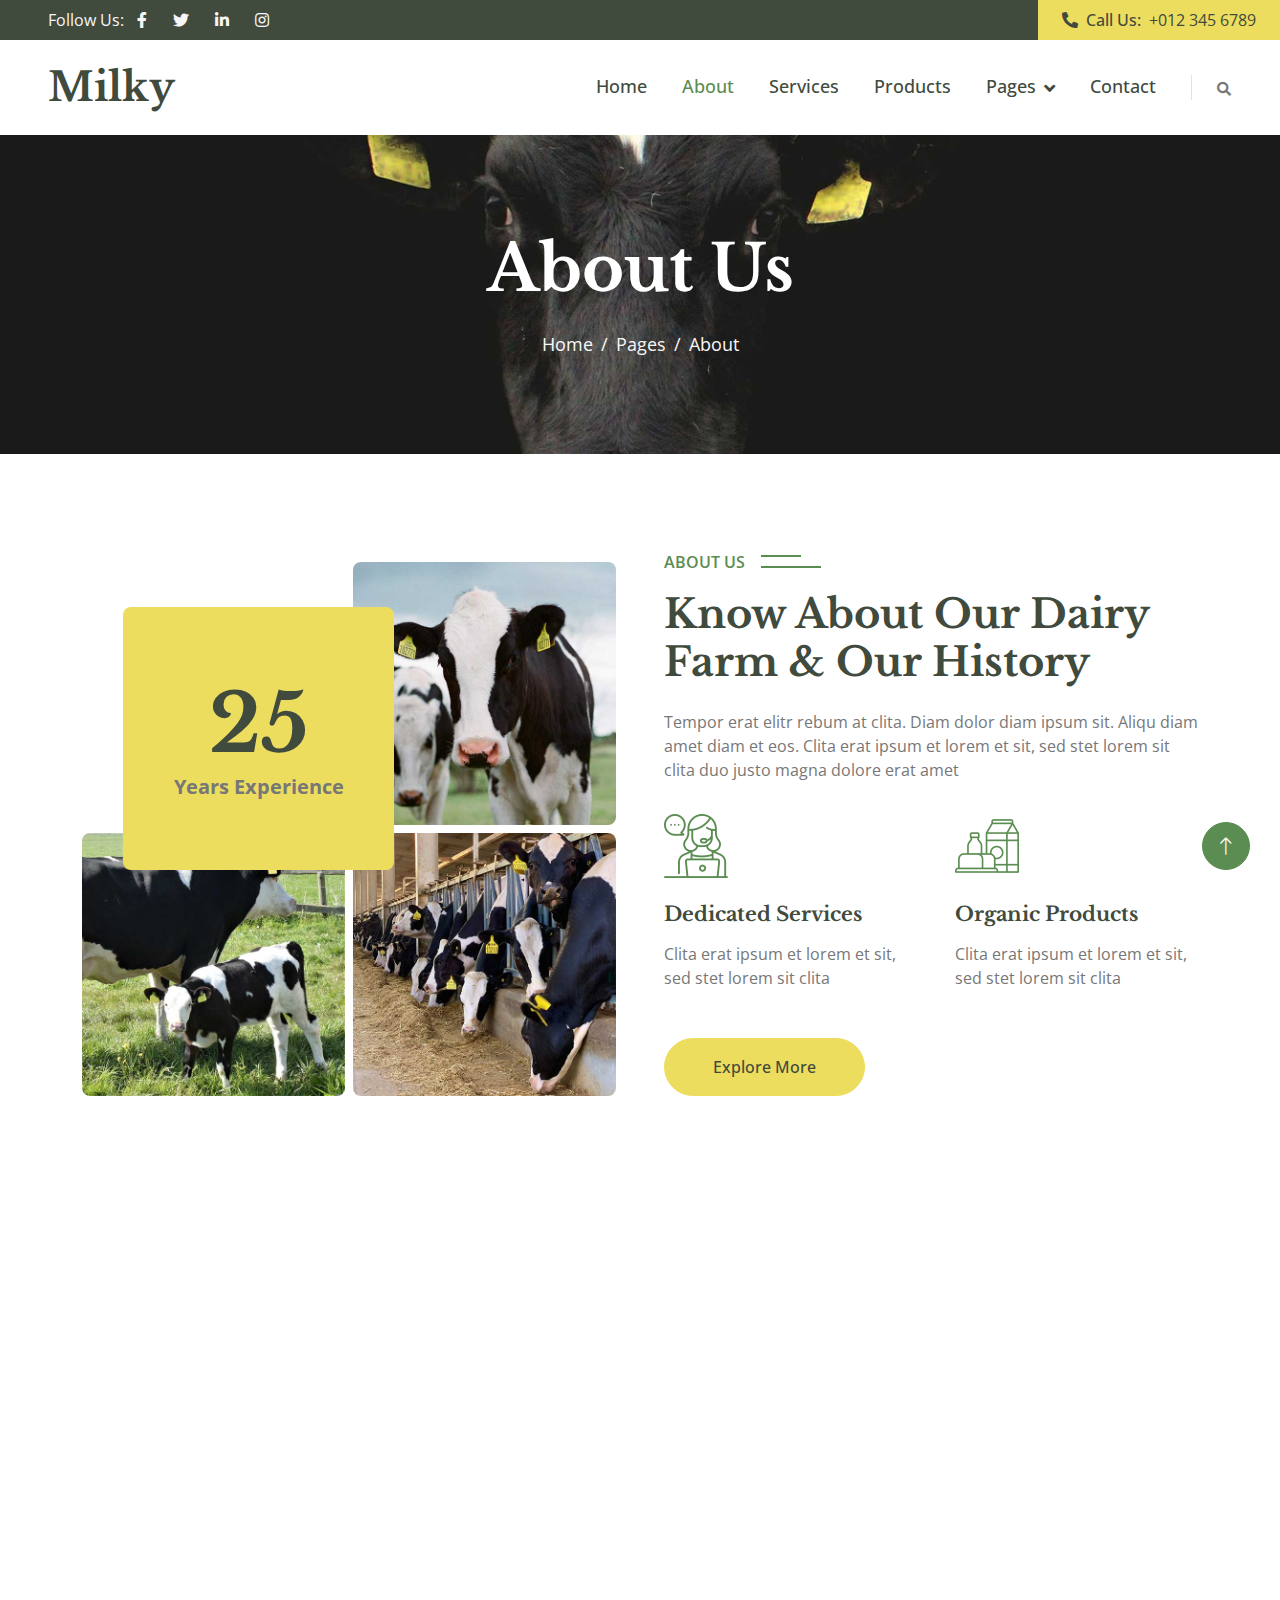
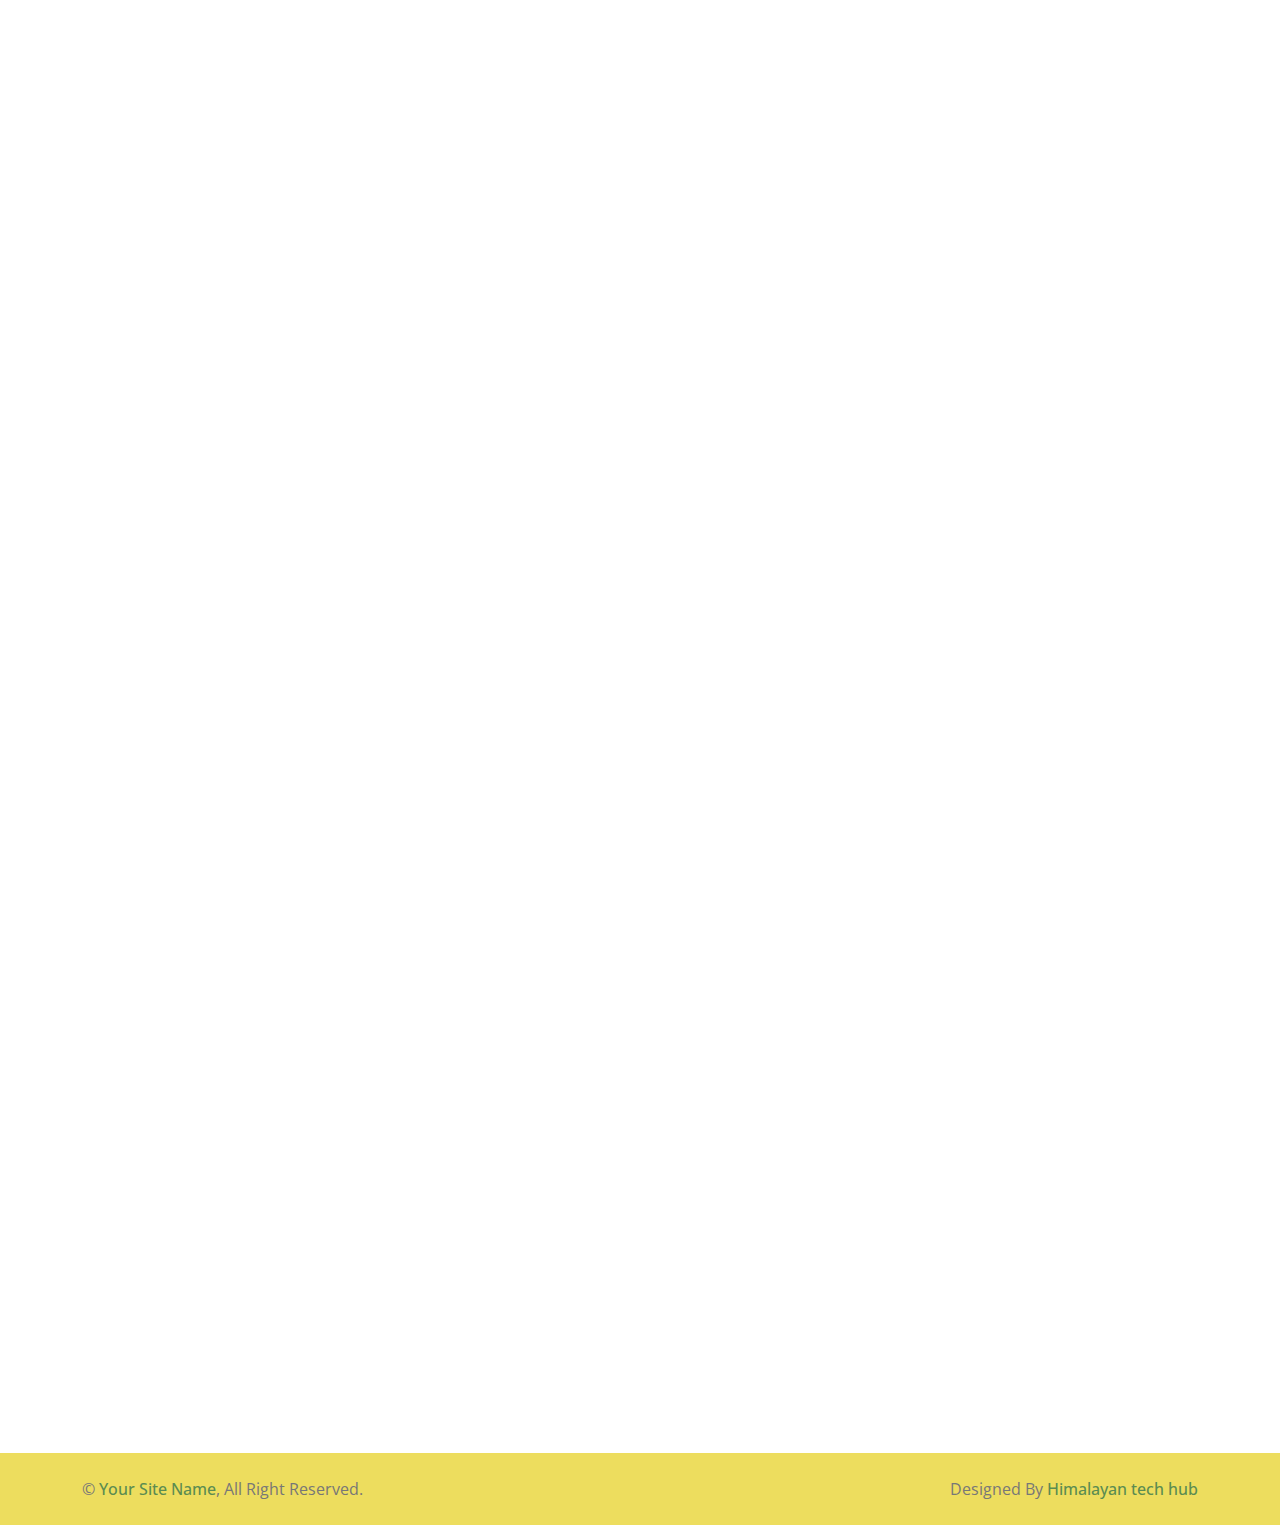
<file: about.html>
<!DOCTYPE html>
<html lang="en">

<head>
    <meta charset="utf-8">
    <title>Milky - Dairy Website Template</title>
    <meta content="width=device-width, initial-scale=1.0" name="viewport">
    <meta content="" name="keywords">
    <meta content="" name="description">

    <!-- Favicon -->
    <link href="img/favicon.ico" rel="icon">

    <!-- Google Web Fonts -->
    <link rel="preconnect" href="https://fonts.googleapis.com">
    <link rel="preconnect" href="https://fonts.gstatic.com" crossorigin>
    <link href="https://fonts.googleapis.com/css2?family=Libre+Baskerville:wght@700&family=Open+Sans:wght@400;500;600&display=swap" rel="stylesheet">   

    <!-- Icon Font Stylesheet -->
    <link href="https://cdnjs.cloudflare.com/ajax/libs/font-awesome/5.10.0/css/all.min.css" rel="stylesheet">
    <link href="https://cdn.jsdelivr.net/npm/bootstrap-icons@1.4.1/font/bootstrap-icons.css" rel="stylesheet">

    <!-- Libraries Stylesheet -->
    <link href="lib/animate/animate.min.css" rel="stylesheet">
    <link href="lib/owlcarousel/assets/owl.carousel.min.css" rel="stylesheet">
    <link href="lib/lightbox/css/lightbox.min.css" rel="stylesheet">

    <!-- Customized Bootstrap Stylesheet -->
    <link href="css/bootstrap.min.css" rel="stylesheet">

    <!-- Template Stylesheet -->
    <link href="css/style.css" rel="stylesheet">
</head>

<body>
    <!-- Spinner Start -->
    <div id="spinner" class="show bg-white position-fixed translate-middle w-100 vh-100 top-50 start-50 d-flex align-items-center justify-content-center">
        <div class="spinner-border text-primary" role="status" style="width: 3rem; height: 3rem;"></div>
    </div>
    <!-- Spinner End -->


    <!-- Topbar Start -->
    <div class="container-fluid bg-dark px-0">
        <div class="row g-0 d-none d-lg-flex">
            <div class="col-lg-6 ps-5 text-start">
                <div class="h-100 d-inline-flex align-items-center text-light">
                    <span>Follow Us:</span>
                    <a class="btn btn-link text-light" href=""><i class="fab fa-facebook-f"></i></a>
                    <a class="btn btn-link text-light" href=""><i class="fab fa-twitter"></i></a>
                    <a class="btn btn-link text-light" href=""><i class="fab fa-linkedin-in"></i></a>
                    <a class="btn btn-link text-light" href=""><i class="fab fa-instagram"></i></a>
                </div>
            </div>
            <div class="col-lg-6 text-end">
                <div class="h-100 bg-secondary d-inline-flex align-items-center text-dark py-2 px-4">
                    <span class="me-2 fw-semi-bold"><i class="fa fa-phone-alt me-2"></i>Call Us:</span>
                    <span>+012 345 6789</span>
                </div>
            </div>
        </div>
    </div>
    <!-- Topbar End -->


    <!-- Navbar Start -->
    <nav class="navbar navbar-expand-lg bg-white navbar-light sticky-top px-4 px-lg-5">
        <a href="index.html" class="navbar-brand d-flex align-items-center">
            <h1 class="m-0">Milky</h1>
        </a>
        <button type="button" class="navbar-toggler me-0" data-bs-toggle="collapse" data-bs-target="#navbarCollapse">
            <span class="navbar-toggler-icon"></span>
        </button>
        <div class="collapse navbar-collapse" id="navbarCollapse">
            <div class="navbar-nav ms-auto p-4 p-lg-0">
                <a href="index.html" class="nav-item nav-link">Home</a>
                <a href="about.html" class="nav-item nav-link active">About</a>
                <a href="service.html" class="nav-item nav-link">Services</a>
                <a href="product.html" class="nav-item nav-link">Products</a>
                <div class="nav-item dropdown">
                    <a href="#" class="nav-link dropdown-toggle" data-bs-toggle="dropdown">Pages</a>
                    <div class="dropdown-menu bg-light m-0">
                        <a href="gallery.html" class="dropdown-item">Gallery</a>
                        <a href="feature.html" class="dropdown-item">Features</a>
                        <a href="team.html" class="dropdown-item">Our Team</a>
                        <a href="testimonial.html" class="dropdown-item">Testimonial</a>
                        <a href="404.html" class="dropdown-item">404 Page</a>
                    </div>
                </div>
                <a href="contact.html" class="nav-item nav-link">Contact</a>
            </div>
            <div class="border-start ps-4 d-none d-lg-block">
                <button type="button" class="btn btn-sm p-0"><i class="fa fa-search"></i></button>
            </div>
        </div>
    </nav>
    <!-- Navbar End -->


    <!-- Page Header Start -->
    <div class="container-fluid page-header py-5 mb-5 wow fadeIn" data-wow-delay="0.1s">
        <div class="container text-center py-5">
            <h1 class="display-3 text-white mb-4 animated slideInDown">About Us</h1>
            <nav aria-label="breadcrumb animated slideInDown">
                <ol class="breadcrumb justify-content-center mb-0">
                    <li class="breadcrumb-item"><a href="#">Home</a></li>
                    <li class="breadcrumb-item"><a href="#">Pages</a></li>
                    <li class="breadcrumb-item active" aria-current="page">About</li>
                </ol>
            </nav>
        </div>
    </div>
    <!-- Page Header End -->


    <!-- About Start -->
    <div class="container-xxl py-5">
        <div class="container">
            <div class="row g-5 align-items-end">
                <div class="col-lg-6">
                    <div class="row g-2">
                        <div class="col-6 position-relative wow fadeIn" data-wow-delay="0.7s">
                            <div class="about-experience bg-secondary rounded">
                                <h1 class="display-1 mb-0">25</h1>
                                <small class="fs-5 fw-bold">Years Experience</small>
                            </div>
                        </div>
                        <div class="col-6 wow fadeIn" data-wow-delay="0.1s">
                            <img class="img-fluid rounded" src="img/service-1.jpg">
                        </div>
                        <div class="col-6 wow fadeIn" data-wow-delay="0.3s">
                            <img class="img-fluid rounded" src="img/service-2.jpg">
                        </div>
                        <div class="col-6 wow fadeIn" data-wow-delay="0.5s">
                            <img class="img-fluid rounded" src="img/service-3.jpg">
                        </div>
                    </div>
                </div>
                <div class="col-lg-6 wow fadeIn" data-wow-delay="0.5s">
                    <p class="section-title bg-white text-start text-primary pe-3">About Us</p>
                    <h1 class="mb-4">Know About Our Dairy Farm & Our History</h1>
                    <p class="mb-4">Tempor erat elitr rebum at clita. Diam dolor diam ipsum sit. Aliqu diam amet diam et eos. Clita erat ipsum et lorem et sit, sed stet lorem sit clita duo justo magna dolore erat amet</p>
                    <div class="row g-5 pt-2 mb-5">
                        <div class="col-sm-6">
                            <img class="img-fluid mb-4" src="img/service.png" alt="">
                            <h5 class="mb-3">Dedicated Services</h5>
                            <span>Clita erat ipsum et lorem et sit, sed stet lorem sit clita</span>
                        </div>
                        <div class="col-sm-6">
                            <img class="img-fluid mb-4" src="img/product.png" alt="">
                            <h5 class="mb-3">Organic Products</h5>
                            <span>Clita erat ipsum et lorem et sit, sed stet lorem sit clita</span>
                        </div>
                    </div>
                    <a class="btn btn-secondary rounded-pill py-3 px-5" href="">Explore More</a>
                </div>
            </div>
        </div>
    </div>
    <!-- About End -->


    <!-- Banner Start -->
    <div class="container-fluid banner my-5 py-5" data-parallax="scroll" data-image-src="img/banner.jpg">
        <div class="container py-5">
            <div class="row g-5">
                <div class="col-lg-6 wow fadeIn" data-wow-delay="0.3s">
                    <div class="row g-4 align-items-center">
                        <div class="col-sm-4">
                            <img class="img-fluid rounded" src="img/banner-1.jpg" alt="">
                        </div>
                        <div class="col-sm-8">
                            <h2 class="text-white mb-3">We Sell Best Dairy Products</h2>
                            <p class="text-white mb-4">Clita erat ipsum et lorem et sit, sed stet lorem sit clita duo justo magna dolore erat amet</p>
                            <a class="btn btn-secondary rounded-pill py-2 px-4" href="">Read More</a>
                        </div>
                    </div>
                </div>
                <div class="col-lg-6 wow fadeIn" data-wow-delay="0.5s">
                    <div class="row g-4 align-items-center">
                        <div class="col-sm-4">
                            <img class="img-fluid rounded" src="img/banner-2.jpg" alt="">
                        </div>
                        <div class="col-sm-8">
                            <h2 class="text-white mb-3">We Deliver Fresh Mild Worldwide</h2>
                            <p class="text-white mb-4">Clita erat ipsum et lorem et sit, sed stet lorem sit clita duo justo magna dolore erat amet</p>
                            <a class="btn btn-secondary rounded-pill py-2 px-4" href="">Read More</a>
                        </div>
                    </div>
                </div>
            </div>
        </div>
    </div>
    <!-- Banner End -->


    <!-- Team Start -->
    <div class="container-xxl py-5">
        <div class="container">
            <div class="text-center mx-auto wow fadeInUp" data-wow-delay="0.1s" style="max-width: 500px;">
                <p class="section-title bg-white text-center text-primary px-3">Our Team</p>
                <h1 class="mb-5">Experienced Team Members</h1>
            </div>
            <div class="row g-4">
                <div class="col-lg-4 col-md-6 wow fadeInUp" data-wow-delay="0.1s">
                    <div class="team-item rounded p-4">
                        <img class="img-fluid rounded mb-4" src="img/team-1.jpg" alt="">
                        <h5>Adam Crew</h5>
                        <p class="text-primary">Founder</p>
                        <div class="d-flex justify-content-center">
                            <a class="btn btn-square btn-outline-secondary rounded-circle mx-1" href=""><i class="fab fa-facebook-f"></i></a>
                            <a class="btn btn-square btn-outline-secondary rounded-circle mx-1" href=""><i class="fab fa-twitter"></i></a>
                            <a class="btn btn-square btn-outline-secondary rounded-circle mx-1" href=""><i class="fab fa-instagram"></i></a>
                        </div>
                    </div>
                </div>
                <div class="col-lg-4 col-md-6 wow fadeInUp" data-wow-delay="0.3s">
                    <div class="team-item rounded p-4">
                        <img class="img-fluid rounded mb-4" src="img/team-2.jpg" alt="">
                        <h5>Doris Jordan</h5>
                        <p class="text-primary">Veterinarian</p>
                        <div class="d-flex justify-content-center">
                            <a class="btn btn-square btn-outline-secondary rounded-circle mx-1" href=""><i class="fab fa-facebook-f"></i></a>
                            <a class="btn btn-square btn-outline-secondary rounded-circle mx-1" href=""><i class="fab fa-twitter"></i></a>
                            <a class="btn btn-square btn-outline-secondary rounded-circle mx-1" href=""><i class="fab fa-instagram"></i></a>
                        </div>
                    </div>
                </div>
                <div class="col-lg-4 col-md-6 wow fadeInUp" data-wow-delay="0.5s">
                    <div class="team-item rounded p-4">
                        <img class="img-fluid rounded mb-4" src="img/team-3.jpg" alt="">
                        <h5>Jack Dawson</h5>
                        <p class="text-primary">Farmer</p>
                        <div class="d-flex justify-content-center">
                            <a class="btn btn-square btn-outline-secondary rounded-circle mx-1" href=""><i class="fab fa-facebook-f"></i></a>
                            <a class="btn btn-square btn-outline-secondary rounded-circle mx-1" href=""><i class="fab fa-twitter"></i></a>
                            <a class="btn btn-square btn-outline-secondary rounded-circle mx-1" href=""><i class="fab fa-instagram"></i></a>
                        </div>
                    </div>
                </div>
            </div>
        </div>
    </div>
    <!-- Team End -->


    <!-- Footer Start -->
    <div class="container-fluid bg-dark footer mt-5 py-5 wow fadeIn" data-wow-delay="0.1s">
        <div class="container py-5">
            <div class="row g-5">
                <div class="col-lg-3 col-md-6">
                    <h5 class="text-white mb-4">Our Office</h5>
                    <p class="mb-2"><i class="fa fa-map-marker-alt me-3"></i>123 Street, New York, USA</p>
                    <p class="mb-2"><i class="fa fa-phone-alt me-3"></i>+012 345 67890</p>
                    <p class="mb-2"><i class="fa fa-envelope me-3"></i>info@example.com</p>
                    <div class="d-flex pt-3">
                        <a class="btn btn-square btn-secondary rounded-circle me-2" href=""><i class="fab fa-twitter"></i></a>
                        <a class="btn btn-square btn-secondary rounded-circle me-2" href=""><i class="fab fa-facebook-f"></i></a>
                        <a class="btn btn-square btn-secondary rounded-circle me-2" href=""><i class="fab fa-youtube"></i></a>
                        <a class="btn btn-square btn-secondary rounded-circle me-2" href=""><i class="fab fa-linkedin-in"></i></a>
                    </div>
                </div>
                <div class="col-lg-3 col-md-6">
                    <h5 class="text-white mb-4">Quick Links</h5>
                    <a class="btn btn-link" href="">About Us</a>
                    <a class="btn btn-link" href="">Contact Us</a>
                    <a class="btn btn-link" href="">Our Services</a>
                    <a class="btn btn-link" href="">Terms & Condition</a>
                    <a class="btn btn-link" href="">Support</a>
                </div>
                <div class="col-lg-3 col-md-6">
                    <h5 class="text-white mb-4">Business Hours</h5>
                    <p class="mb-1">Monday - Friday</p>
                    <h6 class="text-light">09:00 am - 07:00 pm</h6>
                    <p class="mb-1">Saturday</p>
                    <h6 class="text-light">09:00 am - 12:00 pm</h6>
                    <p class="mb-1">Sunday</p>
                    <h6 class="text-light">Closed</h6>
                </div>
                <div class="col-lg-3 col-md-6">
                    <h5 class="text-white mb-4">Newsletter</h5>
                    <p>Dolor amet sit justo amet elitr clita ipsum elitr est.</p>
                    <div class="position-relative w-100">
                        <input class="form-control bg-transparent w-100 py-3 ps-4 pe-5" type="text" placeholder="Your email">
                        <button type="button" class="btn btn-secondary py-2 position-absolute top-0 end-0 mt-2 me-2">SignUp</button>
                    </div>
                </div>
            </div>
        </div>
    </div>
    <!-- Footer End -->


    <!-- Copyright Start -->
    <div class="container-fluid bg-secondary text-body copyright py-4">
        <div class="container">
            <div class="row">
                <div class="col-md-6 text-center text-md-start mb-3 mb-md-0">
                    &copy; <a class="fw-semi-bold" href="#">Your Site Name</a>, All Right Reserved.
                </div>
                <div class="col-md-6 text-center text-md-end">
                    <!--/*** This template is free as long as you keep the footer author’s credit link/attribution link/backlink. If you'd like to use the template without the footer author’s credit link/attribution link/backlink, you can purchase the Credit Removal License from "https://htmlcodex.com/credit-removal". Thank you for your support. ***/-->
                    Designed By <a class="fw-semi-bold" href="https://htmlcodex.com">Himalayan tech hub</a>
                </div>
            </div>
        </div>
    </div>
    <!-- Copyright End -->


    <!-- Back to Top -->
    <a href="#" class="btn btn-lg btn-primary btn-lg-square rounded-circle back-to-top"><i class="bi bi-arrow-up"></i></a>


    <!-- JavaScript Libraries -->
    <script src="https://code.jquery.com/jquery-3.4.1.min.js"></script>
    <script src="https://cdn.jsdelivr.net/npm/bootstrap@5.0.0/dist/js/bootstrap.bundle.min.js"></script>
    <script src="lib/wow/wow.min.js"></script>
    <script src="lib/easing/easing.min.js"></script>
    <script src="lib/waypoints/waypoints.min.js"></script>
    <script src="lib/owlcarousel/owl.carousel.min.js"></script>
    <script src="lib/counterup/counterup.min.js"></script>
    <script src="lib/parallax/parallax.min.js"></script>
    <script src="lib/lightbox/js/lightbox.min.js"></script>

    <!-- Template Javascript -->
    <script src="js/main.js"></script>
</body>

</html>
</file>
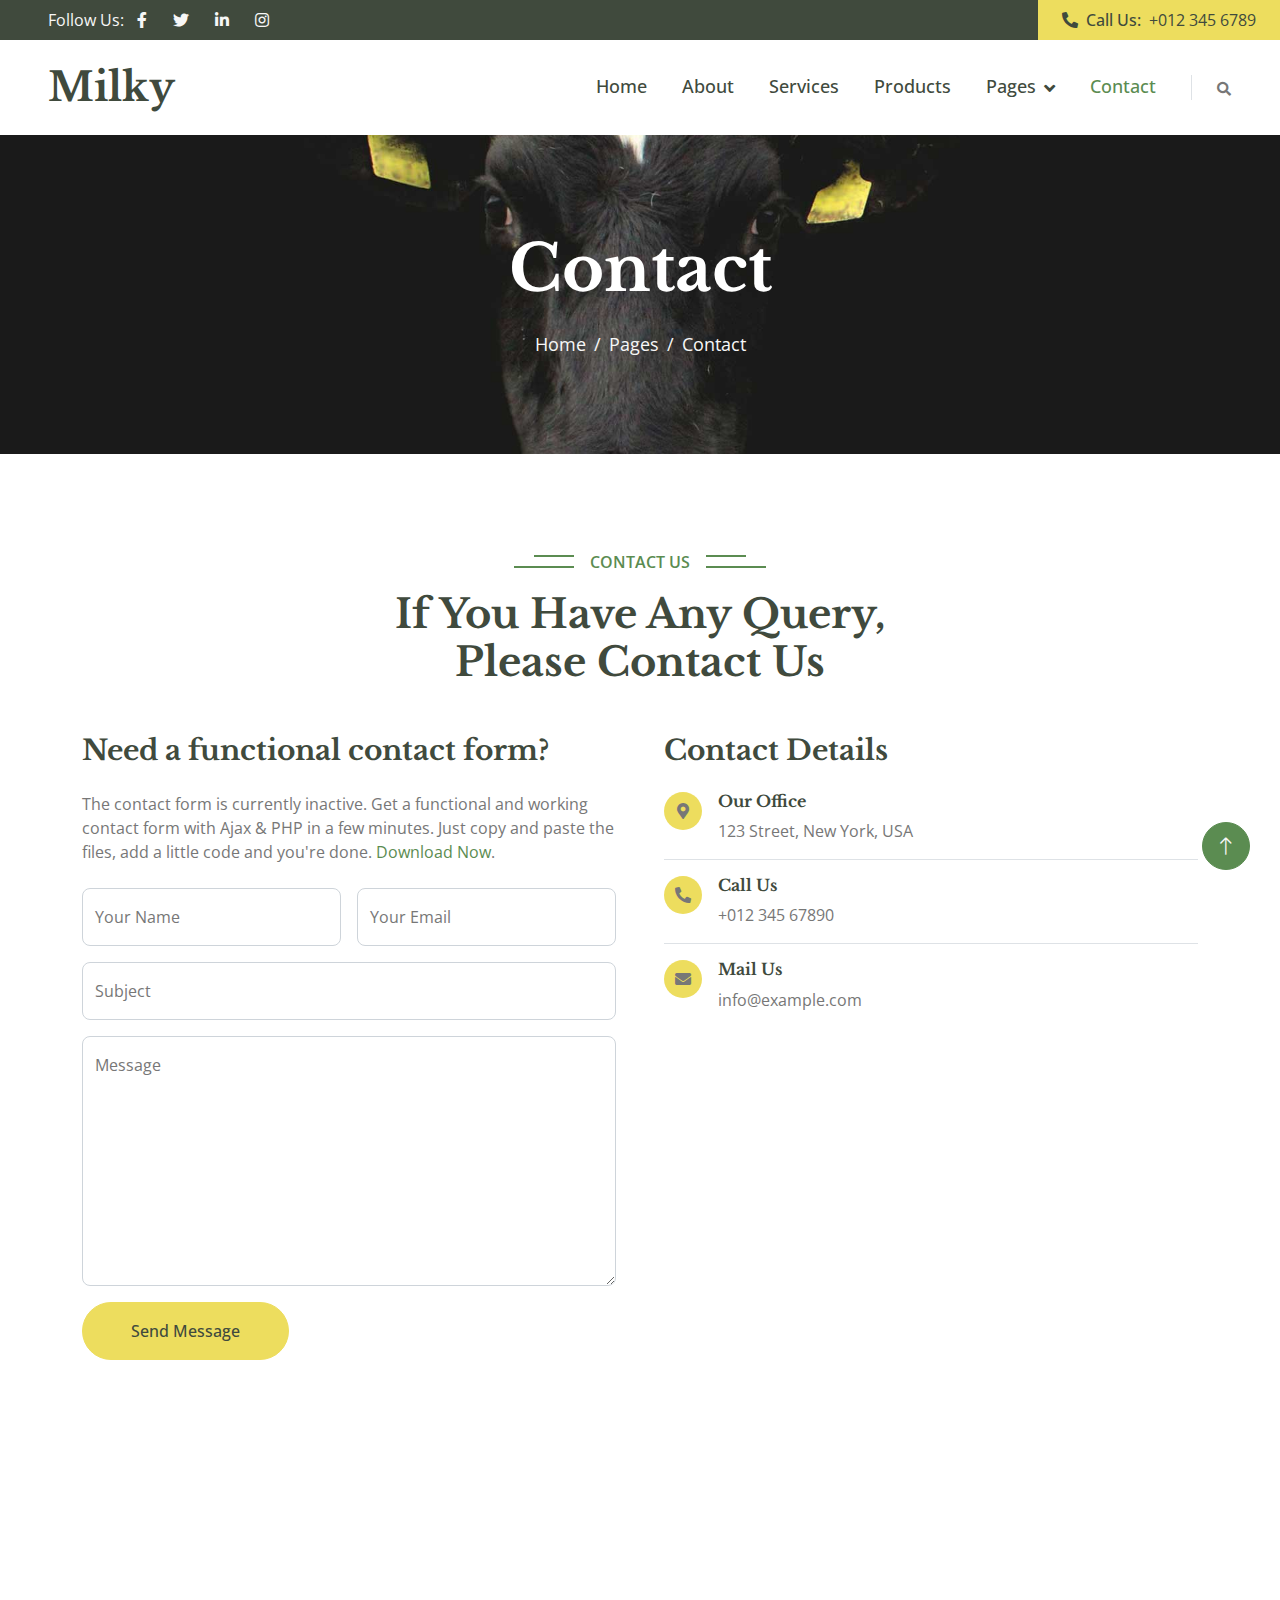
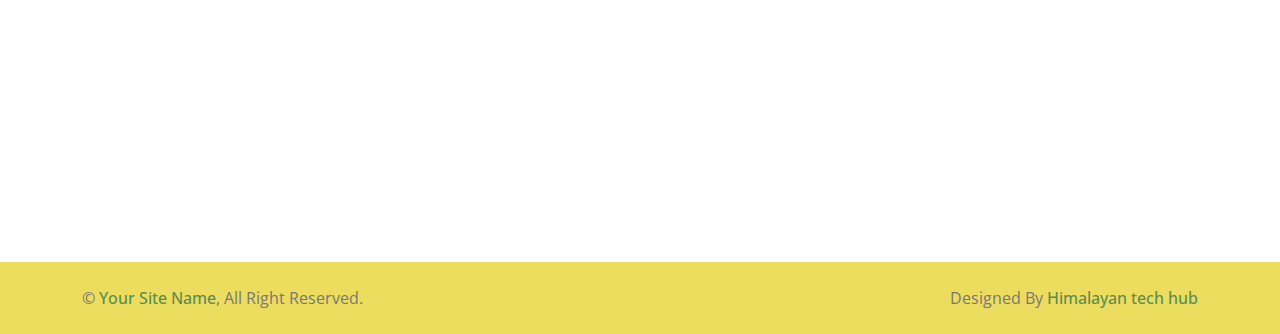
<file: contact.html>
<!DOCTYPE html>
<html lang="en">

<head>
    <meta charset="utf-8">
    <title>Milky - Dairy Website Template</title>
    <meta content="width=device-width, initial-scale=1.0" name="viewport">
    <meta content="" name="keywords">
    <meta content="" name="description">

    <!-- Favicon -->
    <link href="img/favicon.ico" rel="icon">

    <!-- Google Web Fonts -->
    <link rel="preconnect" href="https://fonts.googleapis.com">
    <link rel="preconnect" href="https://fonts.gstatic.com" crossorigin>
    <link href="https://fonts.googleapis.com/css2?family=Libre+Baskerville:wght@700&family=Open+Sans:wght@400;500;600&display=swap" rel="stylesheet">   

    <!-- Icon Font Stylesheet -->
    <link href="https://cdnjs.cloudflare.com/ajax/libs/font-awesome/5.10.0/css/all.min.css" rel="stylesheet">
    <link href="https://cdn.jsdelivr.net/npm/bootstrap-icons@1.4.1/font/bootstrap-icons.css" rel="stylesheet">

    <!-- Libraries Stylesheet -->
    <link href="lib/animate/animate.min.css" rel="stylesheet">
    <link href="lib/owlcarousel/assets/owl.carousel.min.css" rel="stylesheet">
    <link href="lib/lightbox/css/lightbox.min.css" rel="stylesheet">

    <!-- Customized Bootstrap Stylesheet -->
    <link href="css/bootstrap.min.css" rel="stylesheet">

    <!-- Template Stylesheet -->
    <link href="css/style.css" rel="stylesheet">
</head>

<body>
    <!-- Spinner Start -->
    <div id="spinner" class="show bg-white position-fixed translate-middle w-100 vh-100 top-50 start-50 d-flex align-items-center justify-content-center">
        <div class="spinner-border text-primary" role="status" style="width: 3rem; height: 3rem;"></div>
    </div>
    <!-- Spinner End -->


    <!-- Topbar Start -->
    <div class="container-fluid bg-dark px-0">
        <div class="row g-0 d-none d-lg-flex">
            <div class="col-lg-6 ps-5 text-start">
                <div class="h-100 d-inline-flex align-items-center text-light">
                    <span>Follow Us:</span>
                    <a class="btn btn-link text-light" href=""><i class="fab fa-facebook-f"></i></a>
                    <a class="btn btn-link text-light" href=""><i class="fab fa-twitter"></i></a>
                    <a class="btn btn-link text-light" href=""><i class="fab fa-linkedin-in"></i></a>
                    <a class="btn btn-link text-light" href=""><i class="fab fa-instagram"></i></a>
                </div>
            </div>
            <div class="col-lg-6 text-end">
                <div class="h-100 bg-secondary d-inline-flex align-items-center text-dark py-2 px-4">
                    <span class="me-2 fw-semi-bold"><i class="fa fa-phone-alt me-2"></i>Call Us:</span>
                    <span>+012 345 6789</span>
                </div>
            </div>
        </div>
    </div>
    <!-- Topbar End -->


    <!-- Navbar Start -->
    <nav class="navbar navbar-expand-lg bg-white navbar-light sticky-top px-4 px-lg-5">
        <a href="index.html" class="navbar-brand d-flex align-items-center">
            <h1 class="m-0">Milky</h1>
        </a>
        <button type="button" class="navbar-toggler me-0" data-bs-toggle="collapse" data-bs-target="#navbarCollapse">
            <span class="navbar-toggler-icon"></span>
        </button>
        <div class="collapse navbar-collapse" id="navbarCollapse">
            <div class="navbar-nav ms-auto p-4 p-lg-0">
                <a href="index.html" class="nav-item nav-link">Home</a>
                <a href="about.html" class="nav-item nav-link">About</a>
                <a href="service.html" class="nav-item nav-link">Services</a>
                <a href="product.html" class="nav-item nav-link">Products</a>
                <div class="nav-item dropdown">
                    <a href="#" class="nav-link dropdown-toggle" data-bs-toggle="dropdown">Pages</a>
                    <div class="dropdown-menu bg-light m-0">
                        <a href="gallery.html" class="dropdown-item">Gallery</a>
                        <a href="feature.html" class="dropdown-item">Features</a>
                        <a href="team.html" class="dropdown-item">Our Team</a>
                        <a href="testimonial.html" class="dropdown-item">Testimonial</a>
                        <a href="404.html" class="dropdown-item">404 Page</a>
                    </div>
                </div>
                <a href="contact.html" class="nav-item nav-link active">Contact</a>
            </div>
            <div class="border-start ps-4 d-none d-lg-block">
                <button type="button" class="btn btn-sm p-0"><i class="fa fa-search"></i></button>
            </div>
        </div>
    </nav>
    <!-- Navbar End -->


    <!-- Page Header Start -->
    <div class="container-fluid page-header py-5 mb-5 wow fadeIn" data-wow-delay="0.1s">
        <div class="container text-center py-5">
            <h1 class="display-3 text-white mb-4 animated slideInDown">Contact</h1>
            <nav aria-label="breadcrumb animated slideInDown">
                <ol class="breadcrumb justify-content-center mb-0">
                    <li class="breadcrumb-item"><a href="#">Home</a></li>
                    <li class="breadcrumb-item"><a href="#">Pages</a></li>
                    <li class="breadcrumb-item active" aria-current="page">Contact</li>
                </ol>
            </nav>
        </div>
    </div>
    <!-- Page Header End -->


    <!-- Contact Start -->
    <div class="container-xxl py-5">
        <div class="container">
            <div class="text-center mx-auto wow fadeInUp" data-wow-delay="0.1s" style="max-width: 500px;">
                <p class="section-title bg-white text-center text-primary px-3">Contact Us</p>
                <h1 class="mb-5">If You Have Any Query, Please Contact Us</h1>
            </div>
            <div class="row g-5">
                <div class="col-lg-6 wow fadeInUp" data-wow-delay="0.1s">
                    <h3 class="mb-4">Need a functional contact form?</h3>
                    <p class="mb-4">The contact form is currently inactive. Get a functional and working contact form with Ajax & PHP in a few minutes. Just copy and paste the files, add a little code and you're done. <a href="https://htmlcodex.com/contact-form">Download Now</a>.</p>
                    <form>
                        <div class="row g-3">
                            <div class="col-md-6">
                                <div class="form-floating">
                                    <input type="text" class="form-control" id="name" placeholder="Your Name">
                                    <label for="name">Your Name</label>
                                </div>
                            </div>
                            <div class="col-md-6">
                                <div class="form-floating">
                                    <input type="email" class="form-control" id="email" placeholder="Your Email">
                                    <label for="email">Your Email</label>
                                </div>
                            </div>
                            <div class="col-12">
                                <div class="form-floating">
                                    <input type="text" class="form-control" id="subject" placeholder="Subject">
                                    <label for="subject">Subject</label>
                                </div>
                            </div>
                            <div class="col-12">
                                <div class="form-floating">
                                    <textarea class="form-control" placeholder="Leave a message here" id="message" style="height: 250px"></textarea>
                                    <label for="message">Message</label>
                                </div>
                            </div>
                            <div class="col-12">
                                <button class="btn btn-secondary rounded-pill py-3 px-5" type="submit">Send Message</button>
                            </div>
                        </div>
                    </form>
                </div>
                <div class="col-lg-6 wow fadeInUp" data-wow-delay="0.5s">
                    <h3 class="mb-4">Contact Details</h3>
                    <div class="d-flex border-bottom pb-3 mb-3">
                        <div class="flex-shrink-0 btn-square bg-secondary rounded-circle">
                            <i class="fa fa-map-marker-alt text-body"></i>
                        </div>
                        <div class="ms-3">
                            <h6>Our Office</h6>
                            <span>123 Street, New York, USA</span>
                        </div>
                    </div>
                    <div class="d-flex border-bottom pb-3 mb-3">
                        <div class="flex-shrink-0 btn-square bg-secondary rounded-circle">
                            <i class="fa fa-phone-alt text-body"></i>
                        </div>
                        <div class="ms-3">
                            <h6>Call Us</h6>
                            <span>+012 345 67890</span>
                        </div>
                    </div>
                    <div class="d-flex border-bottom-0 pb-3 mb-3">
                        <div class="flex-shrink-0 btn-square bg-secondary rounded-circle">
                            <i class="fa fa-envelope text-body"></i>
                        </div>
                        <div class="ms-3">
                            <h6>Mail Us</h6>
                            <span>info@example.com</span>
                        </div>
                    </div>

                    <iframe class="w-100 rounded"
                    src="https://www.google.com/maps/embed?pb=!1m18!1m12!1m3!1d3001156.4288297426!2d-78.01371936852176!3d42.72876761954724!2m3!1f0!2f0!3f0!3m2!1i1024!2i768!4f13.1!3m3!1m2!1s0x4ccc4bf0f123a5a9%3A0xddcfc6c1de189567!2sNew%20York%2C%20USA!5e0!3m2!1sen!2sbd!4v1603794290143!5m2!1sen!2sbd"
                    frameborder="0" style="min-height: 300px; border:0;" allowfullscreen="" aria-hidden="false"
                    tabindex="0"></iframe>
                </div>
            </div>
        </div>
    </div>
    <!-- Contact End -->


    <!-- Footer Start -->
    <div class="container-fluid bg-dark footer mt-5 py-5 wow fadeIn" data-wow-delay="0.1s">
        <div class="container py-5">
            <div class="row g-5">
                <div class="col-lg-3 col-md-6">
                    <h5 class="text-white mb-4">Our Office</h5>
                    <p class="mb-2"><i class="fa fa-map-marker-alt me-3"></i>123 Street, New York, USA</p>
                    <p class="mb-2"><i class="fa fa-phone-alt me-3"></i>+012 345 67890</p>
                    <p class="mb-2"><i class="fa fa-envelope me-3"></i>info@example.com</p>
                    <div class="d-flex pt-3">
                        <a class="btn btn-square btn-secondary rounded-circle me-2" href=""><i class="fab fa-twitter"></i></a>
                        <a class="btn btn-square btn-secondary rounded-circle me-2" href=""><i class="fab fa-facebook-f"></i></a>
                        <a class="btn btn-square btn-secondary rounded-circle me-2" href=""><i class="fab fa-youtube"></i></a>
                        <a class="btn btn-square btn-secondary rounded-circle me-2" href=""><i class="fab fa-linkedin-in"></i></a>
                    </div>
                </div>
                <div class="col-lg-3 col-md-6">
                    <h5 class="text-white mb-4">Quick Links</h5>
                    <a class="btn btn-link" href="">About Us</a>
                    <a class="btn btn-link" href="">Contact Us</a>
                    <a class="btn btn-link" href="">Our Services</a>
                    <a class="btn btn-link" href="">Terms & Condition</a>
                    <a class="btn btn-link" href="">Support</a>
                </div>
                <div class="col-lg-3 col-md-6">
                    <h5 class="text-white mb-4">Business Hours</h5>
                    <p class="mb-1">Monday - Friday</p>
                    <h6 class="text-light">09:00 am - 07:00 pm</h6>
                    <p class="mb-1">Saturday</p>
                    <h6 class="text-light">09:00 am - 12:00 pm</h6>
                    <p class="mb-1">Sunday</p>
                    <h6 class="text-light">Closed</h6>
                </div>
                <div class="col-lg-3 col-md-6">
                    <h5 class="text-white mb-4">Newsletter</h5>
                    <p>Dolor amet sit justo amet elitr clita ipsum elitr est.</p>
                    <div class="position-relative w-100">
                        <input class="form-control bg-transparent w-100 py-3 ps-4 pe-5" type="text" placeholder="Your email">
                        <button type="button" class="btn btn-secondary py-2 position-absolute top-0 end-0 mt-2 me-2">SignUp</button>
                    </div>
                </div>
            </div>
        </div>
    </div>
    <!-- Footer End -->


    <!-- Copyright Start -->
    <div class="container-fluid bg-secondary text-body copyright py-4">
        <div class="container">
            <div class="row">
                <div class="col-md-6 text-center text-md-start mb-3 mb-md-0">
                    &copy; <a class="fw-semi-bold" href="#">Your Site Name</a>, All Right Reserved.
                </div>
                <div class="col-md-6 text-center text-md-end">
                    <!--/*** This template is free as long as you keep the footer author’s credit link/attribution link/backlink. If you'd like to use the template without the footer author’s credit link/attribution link/backlink, you can purchase the Credit Removal License from "https://htmlcodex.com/credit-removal". Thank you for your support. ***/-->
                    Designed By <a class="fw-semi-bold" href="https://htmlcodex.com">Himalayan tech hub</a>
                </div>
            </div>
        </div>
    </div>
    <!-- Copyright End -->


    <!-- Back to Top -->
    <a href="#" class="btn btn-lg btn-primary btn-lg-square rounded-circle back-to-top"><i class="bi bi-arrow-up"></i></a>


    <!-- JavaScript Libraries -->
    <script src="https://code.jquery.com/jquery-3.4.1.min.js"></script>
    <script src="https://cdn.jsdelivr.net/npm/bootstrap@5.0.0/dist/js/bootstrap.bundle.min.js"></script>
    <script src="lib/wow/wow.min.js"></script>
    <script src="lib/easing/easing.min.js"></script>
    <script src="lib/waypoints/waypoints.min.js"></script>
    <script src="lib/owlcarousel/owl.carousel.min.js"></script>
    <script src="lib/counterup/counterup.min.js"></script>
    <script src="lib/parallax/parallax.min.js"></script>
    <script src="lib/lightbox/js/lightbox.min.js"></script>

    <!-- Template Javascript -->
    <script src="js/main.js"></script>
</body>

</html>
</file>
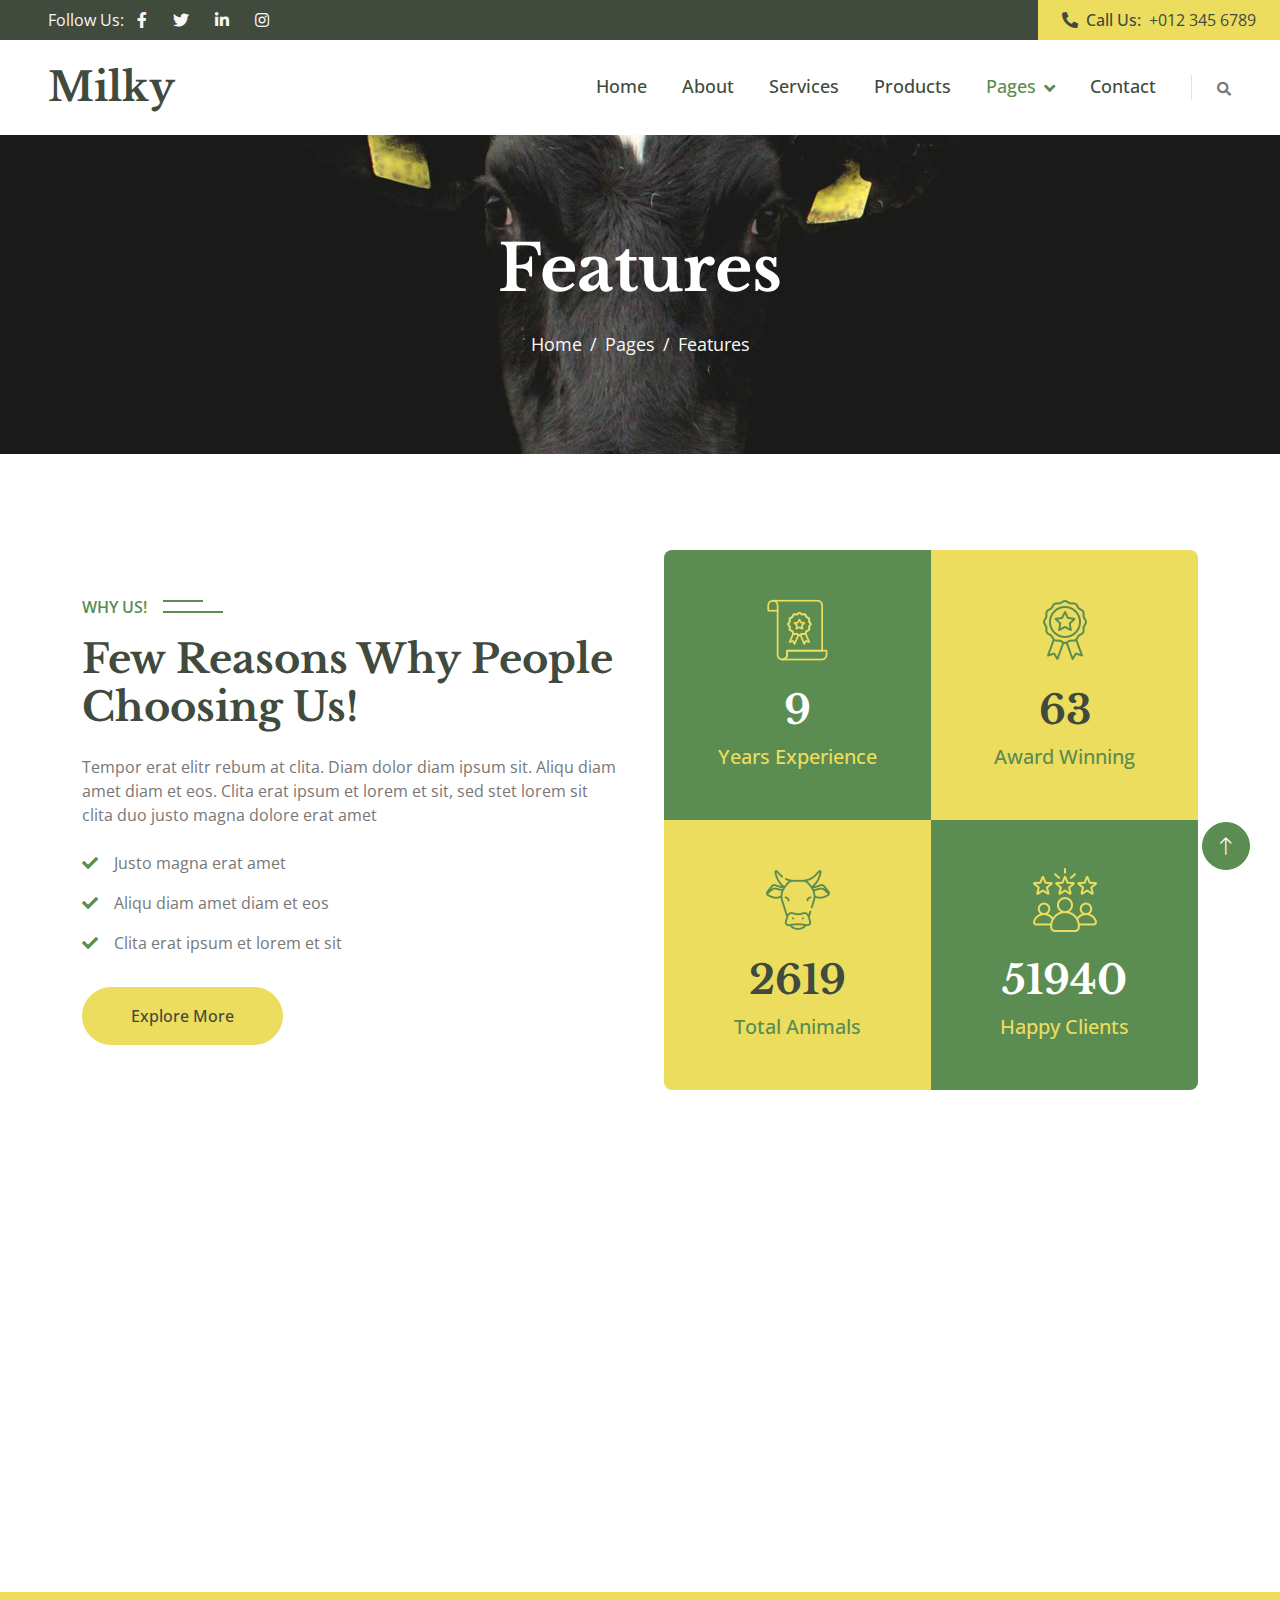
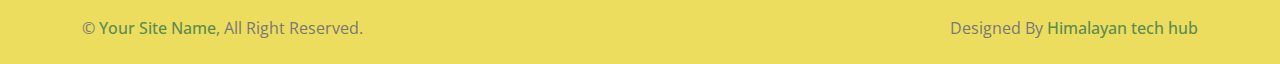
<file: feature.html>
<!DOCTYPE html>
<html lang="en">

<head>
    <meta charset="utf-8">
    <title>Milky - Dairy Website Template</title>
    <meta content="width=device-width, initial-scale=1.0" name="viewport">
    <meta content="" name="keywords">
    <meta content="" name="description">

    <!-- Favicon -->
    <link href="img/favicon.ico" rel="icon">

    <!-- Google Web Fonts -->
    <link rel="preconnect" href="https://fonts.googleapis.com">
    <link rel="preconnect" href="https://fonts.gstatic.com" crossorigin>
    <link href="https://fonts.googleapis.com/css2?family=Libre+Baskerville:wght@700&family=Open+Sans:wght@400;500;600&display=swap" rel="stylesheet">   

    <!-- Icon Font Stylesheet -->
    <link href="https://cdnjs.cloudflare.com/ajax/libs/font-awesome/5.10.0/css/all.min.css" rel="stylesheet">
    <link href="https://cdn.jsdelivr.net/npm/bootstrap-icons@1.4.1/font/bootstrap-icons.css" rel="stylesheet">

    <!-- Libraries Stylesheet -->
    <link href="lib/animate/animate.min.css" rel="stylesheet">
    <link href="lib/owlcarousel/assets/owl.carousel.min.css" rel="stylesheet">
    <link href="lib/lightbox/css/lightbox.min.css" rel="stylesheet">

    <!-- Customized Bootstrap Stylesheet -->
    <link href="css/bootstrap.min.css" rel="stylesheet">

    <!-- Template Stylesheet -->
    <link href="css/style.css" rel="stylesheet">
</head>

<body>
    <!-- Spinner Start -->
    <div id="spinner" class="show bg-white position-fixed translate-middle w-100 vh-100 top-50 start-50 d-flex align-items-center justify-content-center">
        <div class="spinner-border text-primary" role="status" style="width: 3rem; height: 3rem;"></div>
    </div>
    <!-- Spinner End -->


    <!-- Topbar Start -->
    <div class="container-fluid bg-dark px-0">
        <div class="row g-0 d-none d-lg-flex">
            <div class="col-lg-6 ps-5 text-start">
                <div class="h-100 d-inline-flex align-items-center text-light">
                    <span>Follow Us:</span>
                    <a class="btn btn-link text-light" href=""><i class="fab fa-facebook-f"></i></a>
                    <a class="btn btn-link text-light" href=""><i class="fab fa-twitter"></i></a>
                    <a class="btn btn-link text-light" href=""><i class="fab fa-linkedin-in"></i></a>
                    <a class="btn btn-link text-light" href=""><i class="fab fa-instagram"></i></a>
                </div>
            </div>
            <div class="col-lg-6 text-end">
                <div class="h-100 bg-secondary d-inline-flex align-items-center text-dark py-2 px-4">
                    <span class="me-2 fw-semi-bold"><i class="fa fa-phone-alt me-2"></i>Call Us:</span>
                    <span>+012 345 6789</span>
                </div>
            </div>
        </div>
    </div>
    <!-- Topbar End -->


    <!-- Navbar Start -->
    <nav class="navbar navbar-expand-lg bg-white navbar-light sticky-top px-4 px-lg-5">
        <a href="index.html" class="navbar-brand d-flex align-items-center">
            <h1 class="m-0">Milky</h1>
        </a>
        <button type="button" class="navbar-toggler me-0" data-bs-toggle="collapse" data-bs-target="#navbarCollapse">
            <span class="navbar-toggler-icon"></span>
        </button>
        <div class="collapse navbar-collapse" id="navbarCollapse">
            <div class="navbar-nav ms-auto p-4 p-lg-0">
                <a href="index.html" class="nav-item nav-link">Home</a>
                <a href="about.html" class="nav-item nav-link">About</a>
                <a href="service.html" class="nav-item nav-link">Services</a>
                <a href="product.html" class="nav-item nav-link">Products</a>
                <div class="nav-item dropdown">
                    <a href="#" class="nav-link dropdown-toggle active" data-bs-toggle="dropdown">Pages</a>
                    <div class="dropdown-menu bg-light m-0">
                        <a href="gallery.html" class="dropdown-item">Gallery</a>
                        <a href="feature.html" class="dropdown-item active">Features</a>
                        <a href="team.html" class="dropdown-item">Our Team</a>
                        <a href="testimonial.html" class="dropdown-item">Testimonial</a>
                        <a href="404.html" class="dropdown-item">404 Page</a>
                    </div>
                </div>
                <a href="contact.html" class="nav-item nav-link">Contact</a>
            </div>
            <div class="border-start ps-4 d-none d-lg-block">
                <button type="button" class="btn btn-sm p-0"><i class="fa fa-search"></i></button>
            </div>
        </div>
    </nav>
    <!-- Navbar End -->


    <!-- Page Header Start -->
    <div class="container-fluid page-header py-5 mb-5 wow fadeIn" data-wow-delay="0.1s">
        <div class="container text-center py-5">
            <h1 class="display-3 text-white mb-4 animated slideInDown">Features</h1>
            <nav aria-label="breadcrumb animated slideInDown">
                <ol class="breadcrumb justify-content-center mb-0">
                    <li class="breadcrumb-item"><a href="#">Home</a></li>
                    <li class="breadcrumb-item"><a href="#">Pages</a></li>
                    <li class="breadcrumb-item active" aria-current="page">Features</li>
                </ol>
            </nav>
        </div>
    </div>
    <!-- Page Header End -->


    <!-- Features Start -->
    <div class="container-xxl py-5">
        <div class="container">
            <div class="row g-5 align-items-center">
                <div class="col-lg-6 wow fadeInUp" data-wow-delay="0.1s">
                    <p class="section-title bg-white text-start text-primary pe-3">Why Us!</p>
                    <h1 class="mb-4">Few Reasons Why People Choosing Us!</h1>
                    <p class="mb-4">Tempor erat elitr rebum at clita. Diam dolor diam ipsum sit. Aliqu diam amet diam et eos. Clita erat ipsum et lorem et sit, sed stet lorem sit clita duo justo magna dolore erat amet</p>
                    <p><i class="fa fa-check text-primary me-3"></i>Justo magna erat amet</p>
                    <p><i class="fa fa-check text-primary me-3"></i>Aliqu diam amet diam et eos</p>
                    <p><i class="fa fa-check text-primary me-3"></i>Clita erat ipsum et lorem et sit</p>
                    <a class="btn btn-secondary rounded-pill py-3 px-5 mt-3" href="">Explore More</a>
                </div>
                <div class="col-lg-6">
                    <div class="rounded overflow-hidden">
                        <div class="row g-0">
                            <div class="col-sm-6 wow fadeIn" data-wow-delay="0.1s">
                                <div class="text-center bg-primary py-5 px-4">
                                    <img class="img-fluid mb-4" src="img/experience.png" alt="">
                                    <h1 class="display-6 text-white" data-toggle="counter-up">25</h1>
                                    <span class="fs-5 fw-semi-bold text-secondary">Years Experience</span>
                                </div>
                            </div>
                            <div class="col-sm-6 wow fadeIn" data-wow-delay="0.3s">
                                <div class="text-center bg-secondary py-5 px-4">
                                    <img class="img-fluid mb-4" src="img/award.png" alt="">
                                    <h1 class="display-6" data-toggle="counter-up">183</h1>
                                    <span class="fs-5 fw-semi-bold text-primary">Award Winning</span>
                                </div>
                            </div>
                            <div class="col-sm-6 wow fadeIn" data-wow-delay="0.5s">
                                <div class="text-center bg-secondary py-5 px-4">
                                    <img class="img-fluid mb-4" src="img/animal.png" alt="">
                                    <h1 class="display-6" data-toggle="counter-up">2619</h1>
                                    <span class="fs-5 fw-semi-bold text-primary">Total Animals</span>
                                </div>
                            </div>
                            <div class="col-sm-6 wow fadeIn" data-wow-delay="0.7s">
                                <div class="text-center bg-primary py-5 px-4">
                                    <img class="img-fluid mb-4" src="img/client.png" alt="">
                                    <h1 class="display-6 text-white" data-toggle="counter-up">51940</h1>
                                    <span class="fs-5 fw-semi-bold text-secondary">Happy Clients</span>
                                </div>
                            </div>
                        </div>
                    </div>
                </div>
            </div>
        </div>
    </div>
    <!-- Features End -->


    <!-- Footer Start -->
    <div class="container-fluid bg-dark footer mt-5 py-5 wow fadeIn" data-wow-delay="0.1s">
        <div class="container py-5">
            <div class="row g-5">
                <div class="col-lg-3 col-md-6">
                    <h5 class="text-white mb-4">Our Office</h5>
                    <p class="mb-2"><i class="fa fa-map-marker-alt me-3"></i>123 Street, New York, USA</p>
                    <p class="mb-2"><i class="fa fa-phone-alt me-3"></i>+012 345 67890</p>
                    <p class="mb-2"><i class="fa fa-envelope me-3"></i>info@example.com</p>
                    <div class="d-flex pt-3">
                        <a class="btn btn-square btn-secondary rounded-circle me-2" href=""><i class="fab fa-twitter"></i></a>
                        <a class="btn btn-square btn-secondary rounded-circle me-2" href=""><i class="fab fa-facebook-f"></i></a>
                        <a class="btn btn-square btn-secondary rounded-circle me-2" href=""><i class="fab fa-youtube"></i></a>
                        <a class="btn btn-square btn-secondary rounded-circle me-2" href=""><i class="fab fa-linkedin-in"></i></a>
                    </div>
                </div>
                <div class="col-lg-3 col-md-6">
                    <h5 class="text-white mb-4">Quick Links</h5>
                    <a class="btn btn-link" href="">About Us</a>
                    <a class="btn btn-link" href="">Contact Us</a>
                    <a class="btn btn-link" href="">Our Services</a>
                    <a class="btn btn-link" href="">Terms & Condition</a>
                    <a class="btn btn-link" href="">Support</a>
                </div>
                <div class="col-lg-3 col-md-6">
                    <h5 class="text-white mb-4">Business Hours</h5>
                    <p class="mb-1">Monday - Friday</p>
                    <h6 class="text-light">09:00 am - 07:00 pm</h6>
                    <p class="mb-1">Saturday</p>
                    <h6 class="text-light">09:00 am - 12:00 pm</h6>
                    <p class="mb-1">Sunday</p>
                    <h6 class="text-light">Closed</h6>
                </div>
                <div class="col-lg-3 col-md-6">
                    <h5 class="text-white mb-4">Newsletter</h5>
                    <p>Dolor amet sit justo amet elitr clita ipsum elitr est.</p>
                    <div class="position-relative w-100">
                        <input class="form-control bg-transparent w-100 py-3 ps-4 pe-5" type="text" placeholder="Your email">
                        <button type="button" class="btn btn-secondary py-2 position-absolute top-0 end-0 mt-2 me-2">SignUp</button>
                    </div>
                </div>
            </div>
        </div>
    </div>
    <!-- Footer End -->


    <!-- Copyright Start -->
    <div class="container-fluid bg-secondary text-body copyright py-4">
        <div class="container">
            <div class="row">
                <div class="col-md-6 text-center text-md-start mb-3 mb-md-0">
                    &copy; <a class="fw-semi-bold" href="#">Your Site Name</a>, All Right Reserved.
                </div>
                <div class="col-md-6 text-center text-md-end">
                    <!--/*** This template is free as long as you keep the footer author’s credit link/attribution link/backlink. If you'd like to use the template without the footer author’s credit link/attribution link/backlink, you can purchase the Credit Removal License from "https://htmlcodex.com/credit-removal". Thank you for your support. ***/-->
                    Designed By <a class="fw-semi-bold" href="https://htmlcodex.com">Himalayan tech hub</a>
                </div>
            </div>
        </div>
    </div>
    <!-- Copyright End -->


    <!-- Back to Top -->
    <a href="#" class="btn btn-lg btn-primary btn-lg-square rounded-circle back-to-top"><i class="bi bi-arrow-up"></i></a>


    <!-- JavaScript Libraries -->
    <script src="https://code.jquery.com/jquery-3.4.1.min.js"></script>
    <script src="https://cdn.jsdelivr.net/npm/bootstrap@5.0.0/dist/js/bootstrap.bundle.min.js"></script>
    <script src="lib/wow/wow.min.js"></script>
    <script src="lib/easing/easing.min.js"></script>
    <script src="lib/waypoints/waypoints.min.js"></script>
    <script src="lib/owlcarousel/owl.carousel.min.js"></script>
    <script src="lib/counterup/counterup.min.js"></script>
    <script src="lib/parallax/parallax.min.js"></script>
    <script src="lib/lightbox/js/lightbox.min.js"></script>

    <!-- Template Javascript -->
    <script src="js/main.js"></script>
</body>

</html>
</file>
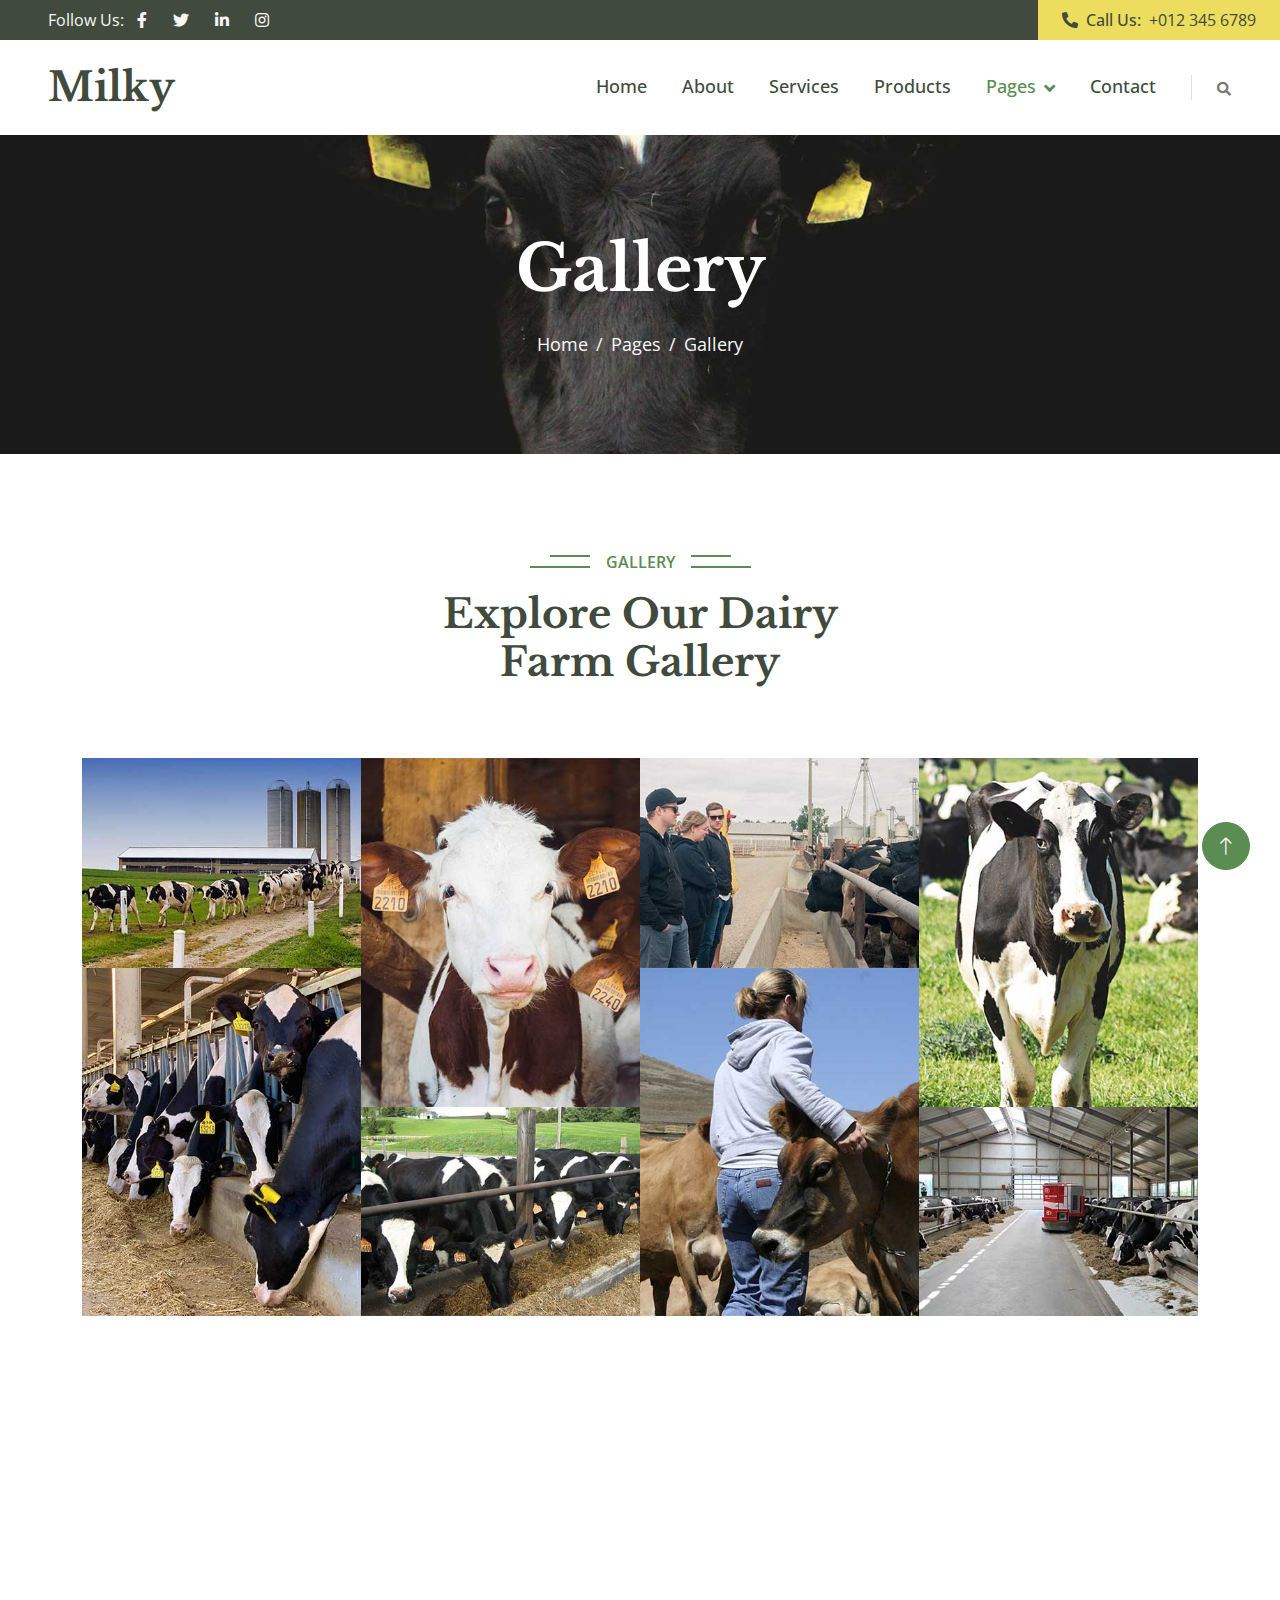
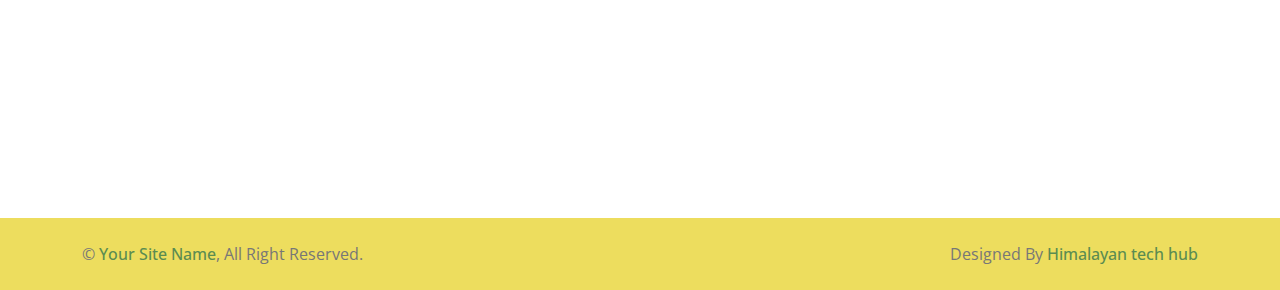
<file: gallery.html>
<!DOCTYPE html>
<html lang="en">

<head>
    <meta charset="utf-8">
    <title>Milky - Dairy Website Template</title>
    <meta content="width=device-width, initial-scale=1.0" name="viewport">
    <meta content="" name="keywords">
    <meta content="" name="description">

    <!-- Favicon -->
    <link href="img/favicon.ico" rel="icon">

    <!-- Google Web Fonts -->
    <link rel="preconnect" href="https://fonts.googleapis.com">
    <link rel="preconnect" href="https://fonts.gstatic.com" crossorigin>
    <link href="https://fonts.googleapis.com/css2?family=Libre+Baskerville:wght@700&family=Open+Sans:wght@400;500;600&display=swap" rel="stylesheet">   

    <!-- Icon Font Stylesheet -->
    <link href="https://cdnjs.cloudflare.com/ajax/libs/font-awesome/5.10.0/css/all.min.css" rel="stylesheet">
    <link href="https://cdn.jsdelivr.net/npm/bootstrap-icons@1.4.1/font/bootstrap-icons.css" rel="stylesheet">

    <!-- Libraries Stylesheet -->
    <link href="lib/animate/animate.min.css" rel="stylesheet">
    <link href="lib/owlcarousel/assets/owl.carousel.min.css" rel="stylesheet">
    <link href="lib/lightbox/css/lightbox.min.css" rel="stylesheet">

    <!-- Customized Bootstrap Stylesheet -->
    <link href="css/bootstrap.min.css" rel="stylesheet">

    <!-- Template Stylesheet -->
    <link href="css/style.css" rel="stylesheet">
</head>

<body>
    <!-- Spinner Start -->
    <div id="spinner" class="show bg-white position-fixed translate-middle w-100 vh-100 top-50 start-50 d-flex align-items-center justify-content-center">
        <div class="spinner-border text-primary" role="status" style="width: 3rem; height: 3rem;"></div>
    </div>
    <!-- Spinner End -->


    <!-- Topbar Start -->
    <div class="container-fluid bg-dark px-0">
        <div class="row g-0 d-none d-lg-flex">
            <div class="col-lg-6 ps-5 text-start">
                <div class="h-100 d-inline-flex align-items-center text-light">
                    <span>Follow Us:</span>
                    <a class="btn btn-link text-light" href=""><i class="fab fa-facebook-f"></i></a>
                    <a class="btn btn-link text-light" href=""><i class="fab fa-twitter"></i></a>
                    <a class="btn btn-link text-light" href=""><i class="fab fa-linkedin-in"></i></a>
                    <a class="btn btn-link text-light" href=""><i class="fab fa-instagram"></i></a>
                </div>
            </div>
            <div class="col-lg-6 text-end">
                <div class="h-100 bg-secondary d-inline-flex align-items-center text-dark py-2 px-4">
                    <span class="me-2 fw-semi-bold"><i class="fa fa-phone-alt me-2"></i>Call Us:</span>
                    <span>+012 345 6789</span>
                </div>
            </div>
        </div>
    </div>
    <!-- Topbar End -->


    <!-- Navbar Start -->
    <nav class="navbar navbar-expand-lg bg-white navbar-light sticky-top px-4 px-lg-5">
        <a href="index.html" class="navbar-brand d-flex align-items-center">
            <h1 class="m-0">Milky</h1>
        </a>
        <button type="button" class="navbar-toggler me-0" data-bs-toggle="collapse" data-bs-target="#navbarCollapse">
            <span class="navbar-toggler-icon"></span>
        </button>
        <div class="collapse navbar-collapse" id="navbarCollapse">
            <div class="navbar-nav ms-auto p-4 p-lg-0">
                <a href="index.html" class="nav-item nav-link">Home</a>
                <a href="about.html" class="nav-item nav-link">About</a>
                <a href="service.html" class="nav-item nav-link">Services</a>
                <a href="product.html" class="nav-item nav-link">Products</a>
                <div class="nav-item dropdown">
                    <a href="#" class="nav-link dropdown-toggle active" data-bs-toggle="dropdown">Pages</a>
                    <div class="dropdown-menu bg-light m-0">
                        <a href="gallery.html" class="dropdown-item active">Gallery</a>
                        <a href="feature.html" class="dropdown-item">Features</a>
                        <a href="team.html" class="dropdown-item">Our Team</a>
                        <a href="testimonial.html" class="dropdown-item">Testimonial</a>
                        <a href="404.html" class="dropdown-item">404 Page</a>
                    </div>
                </div>
                <a href="contact.html" class="nav-item nav-link">Contact</a>
            </div>
            <div class="border-start ps-4 d-none d-lg-block">
                <button type="button" class="btn btn-sm p-0"><i class="fa fa-search"></i></button>
            </div>
        </div>
    </nav>
    <!-- Navbar End -->


    <!-- Page Header Start -->
    <div class="container-fluid page-header py-5 mb-5 wow fadeIn" data-wow-delay="0.1s">
        <div class="container text-center py-5">
            <h1 class="display-3 text-white mb-4 animated slideInDown">Gallery</h1>
            <nav aria-label="breadcrumb animated slideInDown">
                <ol class="breadcrumb justify-content-center mb-0">
                    <li class="breadcrumb-item"><a href="#">Home</a></li>
                    <li class="breadcrumb-item"><a href="#">Pages</a></li>
                    <li class="breadcrumb-item active" aria-current="page">Gallery</li>
                </ol>
            </nav>
        </div>
    </div>
    <!-- Page Header End -->


    <!-- Gallery Start -->
    <div class="container-xxl py-5">
        <div class="container">
            <div class="text-center mx-auto pb-4 wow fadeInUp" data-wow-delay="0.1s" style="max-width: 500px;">
                <p class="section-title bg-white text-center text-primary px-3">Gallery</p>
                <h1 class="mb-5">Explore Our Dairy Farm Gallery</h1>
            </div>
            <div class="row g-0">
                <div class="col-lg-3 col-md-6 wow fadeInUp" data-wow-delay="0.1s">
                    <div class="row g-0">
                        <div class="col-12">
                            <a class="d-block" href="img/gallery-5.jpg" data-lightbox="gallery">
                                <img class="img-fluid" src="img/gallery-5.jpg" alt="">
                            </a>
                        </div>
                        <div class="col-12">
                            <a class="d-block" href="img/gallery-1.jpg" data-lightbox="gallery">
                                <img class="img-fluid" src="img/gallery-1.jpg" alt="">
                            </a>
                        </div>
                    </div>
                </div>
                <div class="col-lg-3 col-md-6 wow fadeInUp" data-wow-delay="0.3s">
                    <div class="row g-0">
                        <div class="col-12">
                            <a class="d-block" href="img/gallery-2.jpg" data-lightbox="gallery">
                                <img class="img-fluid" src="img/gallery-2.jpg" alt="">
                            </a>
                        </div>
                        <div class="col-12">
                            <a class="d-block" href="img/gallery-6.jpg" data-lightbox="gallery">
                                <img class="img-fluid" src="img/gallery-6.jpg" alt="">
                            </a>
                        </div>
                    </div>
                </div>
                <div class="col-lg-3 col-md-6 wow fadeInUp" data-wow-delay="0.5s">
                    <div class="row g-0">
                        <div class="col-12">
                            <a class="d-block" href="img/gallery-7.jpg" data-lightbox="gallery">
                                <img class="img-fluid" src="img/gallery-7.jpg" alt="">
                            </a>
                        </div>
                        <div class="col-12">
                            <a class="d-block" href="img/gallery-3.jpg" data-lightbox="gallery">
                                <img class="img-fluid" src="img/gallery-3.jpg" alt="">
                            </a>
                        </div>
                    </div>
                </div>
                <div class="col-lg-3 col-md-6 wow fadeInUp" data-wow-delay="0.7s">
                    <div class="row g-0">
                        <div class="col-12">
                            <a class="d-block" href="img/gallery-4.jpg" data-lightbox="gallery">
                                <img class="img-fluid" src="img/gallery-4.jpg" alt="">
                            </a>
                        </div>
                        <div class="col-12">
                            <a class="d-block" href="img/gallery-8.jpg" data-lightbox="gallery">
                                <img class="img-fluid" src="img/gallery-8.jpg" alt="">
                            </a>
                        </div>
                    </div>
                </div>
            </div>
        </div>
    </div>
    <!-- Gallery End -->


    <!-- Footer Start -->
    <div class="container-fluid bg-dark footer mt-5 py-5 wow fadeIn" data-wow-delay="0.1s">
        <div class="container py-5">
            <div class="row g-5">
                <div class="col-lg-3 col-md-6">
                    <h5 class="text-white mb-4">Our Office</h5>
                    <p class="mb-2"><i class="fa fa-map-marker-alt me-3"></i>123 Street, New York, USA</p>
                    <p class="mb-2"><i class="fa fa-phone-alt me-3"></i>+012 345 67890</p>
                    <p class="mb-2"><i class="fa fa-envelope me-3"></i>info@example.com</p>
                    <div class="d-flex pt-3">
                        <a class="btn btn-square btn-secondary rounded-circle me-2" href=""><i class="fab fa-twitter"></i></a>
                        <a class="btn btn-square btn-secondary rounded-circle me-2" href=""><i class="fab fa-facebook-f"></i></a>
                        <a class="btn btn-square btn-secondary rounded-circle me-2" href=""><i class="fab fa-youtube"></i></a>
                        <a class="btn btn-square btn-secondary rounded-circle me-2" href=""><i class="fab fa-linkedin-in"></i></a>
                    </div>
                </div>
                <div class="col-lg-3 col-md-6">
                    <h5 class="text-white mb-4">Quick Links</h5>
                    <a class="btn btn-link" href="">About Us</a>
                    <a class="btn btn-link" href="">Contact Us</a>
                    <a class="btn btn-link" href="">Our Services</a>
                    <a class="btn btn-link" href="">Terms & Condition</a>
                    <a class="btn btn-link" href="">Support</a>
                </div>
                <div class="col-lg-3 col-md-6">
                    <h5 class="text-white mb-4">Business Hours</h5>
                    <p class="mb-1">Monday - Friday</p>
                    <h6 class="text-light">09:00 am - 07:00 pm</h6>
                    <p class="mb-1">Saturday</p>
                    <h6 class="text-light">09:00 am - 12:00 pm</h6>
                    <p class="mb-1">Sunday</p>
                    <h6 class="text-light">Closed</h6>
                </div>
                <div class="col-lg-3 col-md-6">
                    <h5 class="text-white mb-4">Newsletter</h5>
                    <p>Dolor amet sit justo amet elitr clita ipsum elitr est.</p>
                    <div class="position-relative w-100">
                        <input class="form-control bg-transparent w-100 py-3 ps-4 pe-5" type="text" placeholder="Your email">
                        <button type="button" class="btn btn-secondary py-2 position-absolute top-0 end-0 mt-2 me-2">SignUp</button>
                    </div>
                </div>
            </div>
        </div>
    </div>
    <!-- Footer End -->


    <!-- Copyright Start -->
    <div class="container-fluid bg-secondary text-body copyright py-4">
        <div class="container">
            <div class="row">
                <div class="col-md-6 text-center text-md-start mb-3 mb-md-0">
                    &copy; <a class="fw-semi-bold" href="#">Your Site Name</a>, All Right Reserved.
                </div>
                <div class="col-md-6 text-center text-md-end">
                    <!--/*** This template is free as long as you keep the footer author’s credit link/attribution link/backlink. If you'd like to use the template without the footer author’s credit link/attribution link/backlink, you can purchase the Credit Removal License from "https://htmlcodex.com/credit-removal". Thank you for your support. ***/-->
                    Designed By <a class="fw-semi-bold" href="https://htmlcodex.com">Himalayan tech hub</a>
                </div>
            </div>
        </div>
    </div>
    <!-- Copyright End -->


    <!-- Back to Top -->
    <a href="#" class="btn btn-lg btn-primary btn-lg-square rounded-circle back-to-top"><i class="bi bi-arrow-up"></i></a>


    <!-- JavaScript Libraries -->
    <script src="https://code.jquery.com/jquery-3.4.1.min.js"></script>
    <script src="https://cdn.jsdelivr.net/npm/bootstrap@5.0.0/dist/js/bootstrap.bundle.min.js"></script>
    <script src="lib/wow/wow.min.js"></script>
    <script src="lib/easing/easing.min.js"></script>
    <script src="lib/waypoints/waypoints.min.js"></script>
    <script src="lib/owlcarousel/owl.carousel.min.js"></script>
    <script src="lib/counterup/counterup.min.js"></script>
    <script src="lib/parallax/parallax.min.js"></script>
    <script src="lib/lightbox/js/lightbox.min.js"></script>

    <!-- Template Javascript -->
    <script src="js/main.js"></script>
</body>

</html>
</file>
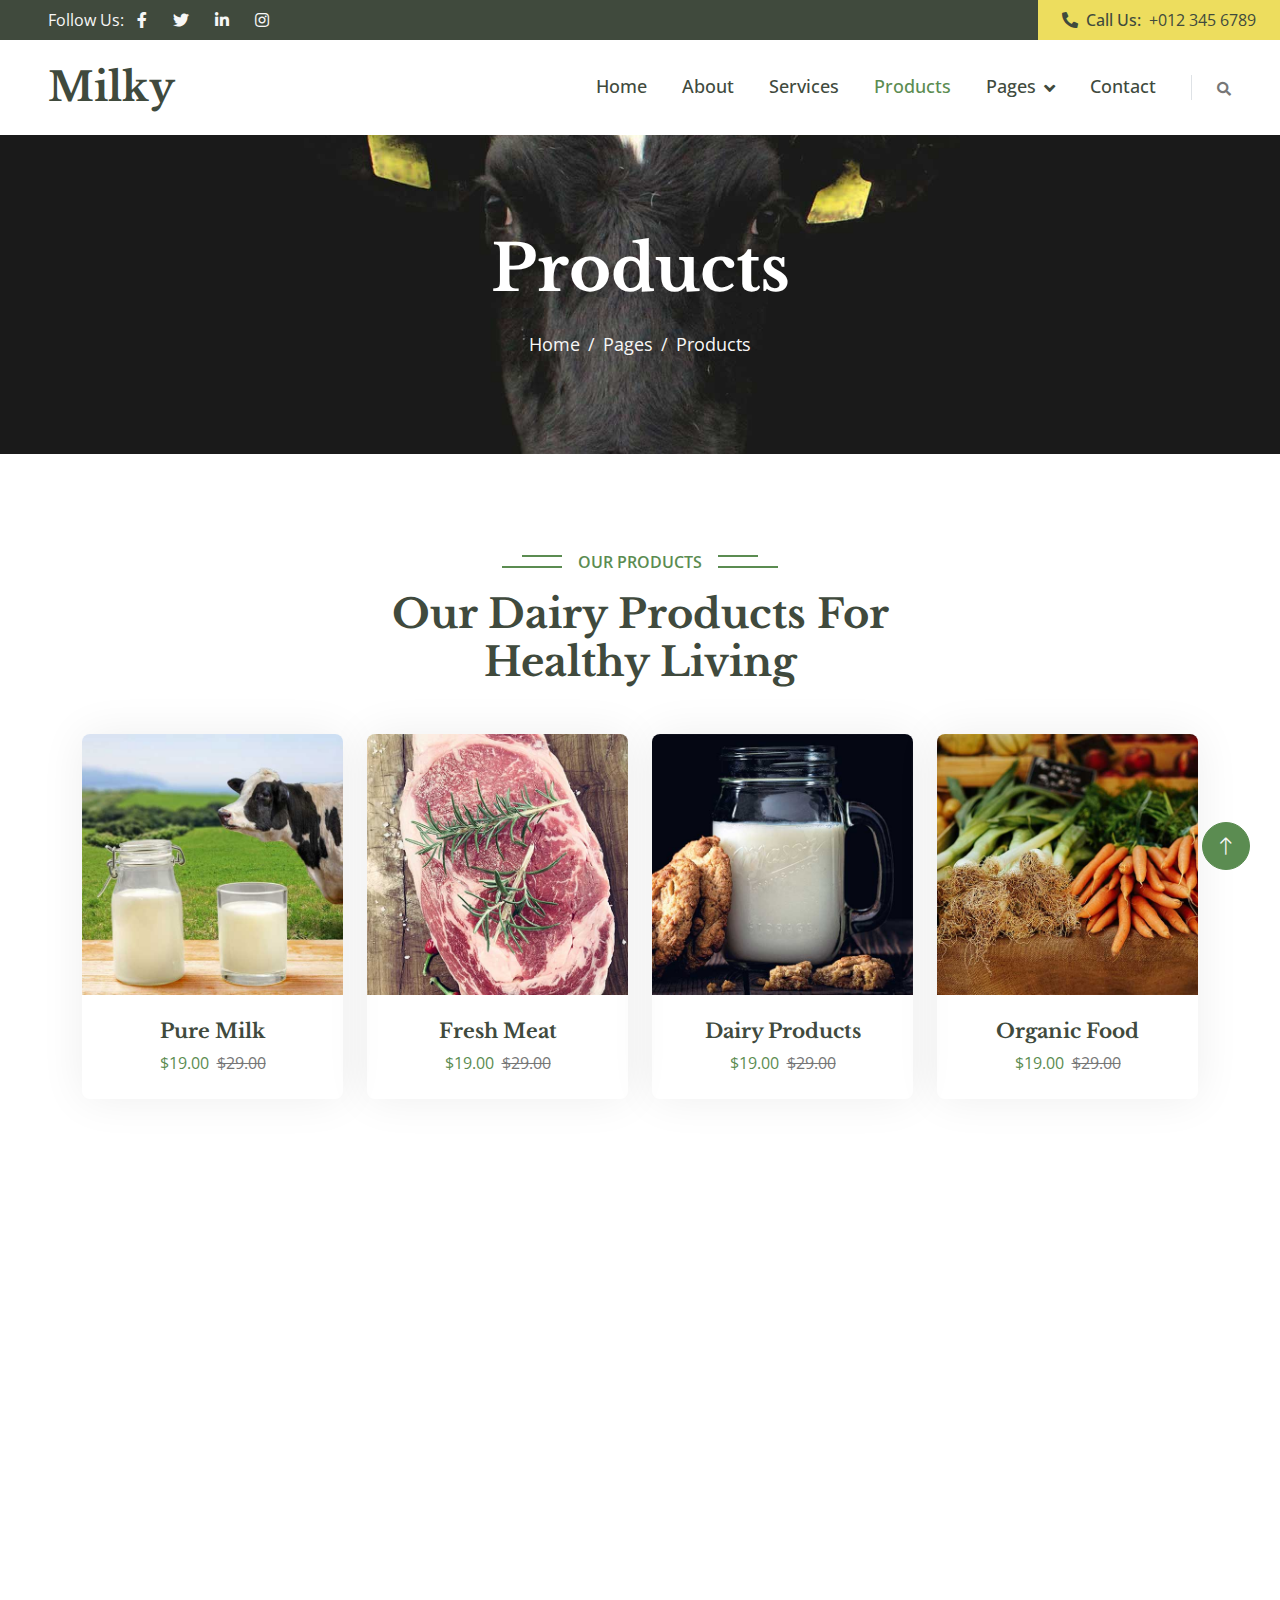
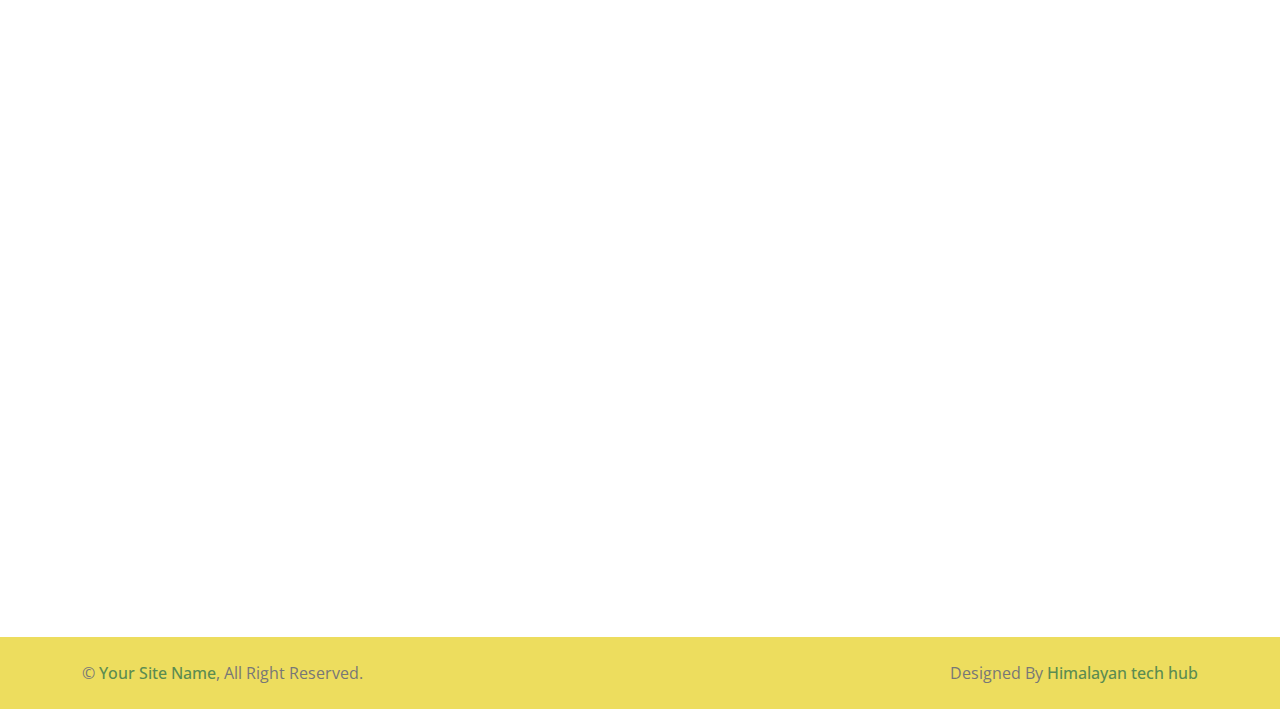
<file: product.html>
<!DOCTYPE html>
<html lang="en">

<head>
    <meta charset="utf-8">
    <title>Milky - Dairy Website Template</title>
    <meta content="width=device-width, initial-scale=1.0" name="viewport">
    <meta content="" name="keywords">
    <meta content="" name="description">

    <!-- Favicon -->
    <link href="img/favicon.ico" rel="icon">

    <!-- Google Web Fonts -->
    <link rel="preconnect" href="https://fonts.googleapis.com">
    <link rel="preconnect" href="https://fonts.gstatic.com" crossorigin>
    <link href="https://fonts.googleapis.com/css2?family=Libre+Baskerville:wght@700&family=Open+Sans:wght@400;500;600&display=swap" rel="stylesheet">   

    <!-- Icon Font Stylesheet -->
    <link href="https://cdnjs.cloudflare.com/ajax/libs/font-awesome/5.10.0/css/all.min.css" rel="stylesheet">
    <link href="https://cdn.jsdelivr.net/npm/bootstrap-icons@1.4.1/font/bootstrap-icons.css" rel="stylesheet">

    <!-- Libraries Stylesheet -->
    <link href="lib/animate/animate.min.css" rel="stylesheet">
    <link href="lib/owlcarousel/assets/owl.carousel.min.css" rel="stylesheet">
    <link href="lib/lightbox/css/lightbox.min.css" rel="stylesheet">

    <!-- Customized Bootstrap Stylesheet -->
    <link href="css/bootstrap.min.css" rel="stylesheet">

    <!-- Template Stylesheet -->
    <link href="css/style.css" rel="stylesheet">
</head>

<body>
    <!-- Spinner Start -->
    <div id="spinner" class="show bg-white position-fixed translate-middle w-100 vh-100 top-50 start-50 d-flex align-items-center justify-content-center">
        <div class="spinner-border text-primary" role="status" style="width: 3rem; height: 3rem;"></div>
    </div>
    <!-- Spinner End -->


    <!-- Topbar Start -->
    <div class="container-fluid bg-dark px-0">
        <div class="row g-0 d-none d-lg-flex">
            <div class="col-lg-6 ps-5 text-start">
                <div class="h-100 d-inline-flex align-items-center text-light">
                    <span>Follow Us:</span>
                    <a class="btn btn-link text-light" href=""><i class="fab fa-facebook-f"></i></a>
                    <a class="btn btn-link text-light" href=""><i class="fab fa-twitter"></i></a>
                    <a class="btn btn-link text-light" href=""><i class="fab fa-linkedin-in"></i></a>
                    <a class="btn btn-link text-light" href=""><i class="fab fa-instagram"></i></a>
                </div>
            </div>
            <div class="col-lg-6 text-end">
                <div class="h-100 bg-secondary d-inline-flex align-items-center text-dark py-2 px-4">
                    <span class="me-2 fw-semi-bold"><i class="fa fa-phone-alt me-2"></i>Call Us:</span>
                    <span>+012 345 6789</span>
                </div>
            </div>
        </div>
    </div>
    <!-- Topbar End -->


    <!-- Navbar Start -->
    <nav class="navbar navbar-expand-lg bg-white navbar-light sticky-top px-4 px-lg-5">
        <a href="index.html" class="navbar-brand d-flex align-items-center">
            <h1 class="m-0">Milky</h1>
        </a>
        <button type="button" class="navbar-toggler me-0" data-bs-toggle="collapse" data-bs-target="#navbarCollapse">
            <span class="navbar-toggler-icon"></span>
        </button>
        <div class="collapse navbar-collapse" id="navbarCollapse">
            <div class="navbar-nav ms-auto p-4 p-lg-0">
                <a href="index.html" class="nav-item nav-link">Home</a>
                <a href="about.html" class="nav-item nav-link">About</a>
                <a href="service.html" class="nav-item nav-link">Services</a>
                <a href="product.html" class="nav-item nav-link active">Products</a>
                <div class="nav-item dropdown">
                    <a href="#" class="nav-link dropdown-toggle" data-bs-toggle="dropdown">Pages</a>
                    <div class="dropdown-menu bg-light m-0">
                        <a href="gallery.html" class="dropdown-item">Gallery</a>
                        <a href="feature.html" class="dropdown-item">Features</a>
                        <a href="team.html" class="dropdown-item">Our Team</a>
                        <a href="testimonial.html" class="dropdown-item">Testimonial</a>
                        <a href="404.html" class="dropdown-item">404 Page</a>
                    </div>
                </div>
                <a href="contact.html" class="nav-item nav-link">Contact</a>
            </div>
            <div class="border-start ps-4 d-none d-lg-block">
                <button type="button" class="btn btn-sm p-0"><i class="fa fa-search"></i></button>
            </div>
        </div>
    </nav>
    <!-- Navbar End -->


    <!-- Page Header Start -->
    <div class="container-fluid page-header py-5 mb-5 wow fadeIn" data-wow-delay="0.1s">
        <div class="container text-center py-5">
            <h1 class="display-3 text-white mb-4 animated slideInDown">Products</h1>
            <nav aria-label="breadcrumb animated slideInDown">
                <ol class="breadcrumb justify-content-center mb-0">
                    <li class="breadcrumb-item"><a href="#">Home</a></li>
                    <li class="breadcrumb-item"><a href="#">Pages</a></li>
                    <li class="breadcrumb-item active" aria-current="page">Products</li>
                </ol>
            </nav>
        </div>
    </div>
    <!-- Page Header End -->


    <!-- Product Start -->
    <div class="container-xxl py-5">
        <div class="container">
            <div class="text-center mx-auto wow fadeInUp" data-wow-delay="0.1s" style="max-width: 500px;">
                <p class="section-title bg-white text-center text-primary px-3">Our Products</p>
                <h1 class="mb-5">Our Dairy Products For Healthy Living</h1>
            </div>
            <div class="row gx-4">
                <div class="col-md-6 col-lg-4 col-xl-3 wow fadeInUp" data-wow-delay="0.1s">
                    <div class="product-item">
                        <div class="position-relative">
                            <img class="img-fluid" src="img/product-1.jpg" alt="">
                            <div class="product-overlay">
                                <a class="btn btn-square btn-secondary rounded-circle m-1" href=""><i class="bi bi-link"></i></a>
                                <a class="btn btn-square btn-secondary rounded-circle m-1" href=""><i class="bi bi-cart"></i></a>
                            </div>
                        </div>
                        <div class="text-center p-4">
                            <a class="d-block h5" href="">Pure Milk</a>
                            <span class="text-primary me-1">$19.00</span>
                            <span class="text-decoration-line-through">$29.00</span>
                        </div>
                    </div>
                </div>
                <div class="col-md-6 col-lg-4 col-xl-3 wow fadeInUp" data-wow-delay="0.3s">
                    <div class="product-item">
                        <div class="position-relative">
                            <img class="img-fluid" src="img/product-2.jpg" alt="">
                            <div class="product-overlay">
                                <a class="btn btn-square btn-secondary rounded-circle m-1" href=""><i class="bi bi-link"></i></a>
                                <a class="btn btn-square btn-secondary rounded-circle m-1" href=""><i class="bi bi-cart"></i></a>
                            </div>
                        </div>
                        <div class="text-center p-4">
                            <a class="d-block h5" href="">Fresh Meat</a>
                            <span class="text-primary me-1">$19.00</span>
                            <span class="text-decoration-line-through">$29.00</span>
                        </div>
                    </div>
                </div>
                <div class="col-md-6 col-lg-4 col-xl-3 wow fadeInUp" data-wow-delay="0.5s">
                    <div class="product-item">
                        <div class="position-relative">
                            <img class="img-fluid" src="img/product-3.jpg" alt="">
                            <div class="product-overlay">
                                <a class="btn btn-square btn-secondary rounded-circle m-1" href=""><i class="bi bi-link"></i></a>
                                <a class="btn btn-square btn-secondary rounded-circle m-1" href=""><i class="bi bi-cart"></i></a>
                            </div>
                        </div>
                        <div class="text-center p-4">
                            <a class="d-block h5" href="">Dairy Products</a>
                            <span class="text-primary me-1">$19.00</span>
                            <span class="text-decoration-line-through">$29.00</span>
                        </div>
                    </div>
                </div>
                <div class="col-md-6 col-lg-4 col-xl-3 wow fadeInUp" data-wow-delay="0.7s">
                    <div class="product-item">
                        <div class="position-relative">
                            <img class="img-fluid" src="img/product-4.jpg" alt="">
                            <div class="product-overlay">
                                <a class="btn btn-square btn-secondary rounded-circle m-1" href=""><i class="bi bi-link"></i></a>
                                <a class="btn btn-square btn-secondary rounded-circle m-1" href=""><i class="bi bi-cart"></i></a>
                            </div>
                        </div>
                        <div class="text-center p-4">
                            <a class="d-block h5" href="">Organic Food</a>
                            <span class="text-primary me-1">$19.00</span>
                            <span class="text-decoration-line-through">$29.00</span>
                        </div>
                    </div>
                </div>
            </div>
        </div>
    </div>
    <!-- Product End -->


    <!-- Features Start -->
    <div class="container-xxl py-5">
        <div class="container">
            <div class="row g-5 align-items-center">
                <div class="col-lg-6 wow fadeInUp" data-wow-delay="0.1s">
                    <p class="section-title bg-white text-start text-primary pe-3">Why Us!</p>
                    <h1 class="mb-4">Few Reasons Why People Choosing Us!</h1>
                    <p class="mb-4">Tempor erat elitr rebum at clita. Diam dolor diam ipsum sit. Aliqu diam amet diam et eos. Clita erat ipsum et lorem et sit, sed stet lorem sit clita duo justo magna dolore erat amet</p>
                    <p><i class="fa fa-check text-primary me-3"></i>Justo magna erat amet</p>
                    <p><i class="fa fa-check text-primary me-3"></i>Aliqu diam amet diam et eos</p>
                    <p><i class="fa fa-check text-primary me-3"></i>Clita erat ipsum et lorem et sit</p>
                    <a class="btn btn-secondary rounded-pill py-3 px-5 mt-3" href="">Explore More</a>
                </div>
                <div class="col-lg-6">
                    <div class="rounded overflow-hidden">
                        <div class="row g-0">
                            <div class="col-sm-6 wow fadeIn" data-wow-delay="0.1s">
                                <div class="text-center bg-primary py-5 px-4">
                                    <img class="img-fluid mb-4" src="img/experience.png" alt="">
                                    <h1 class="display-6 text-white" data-toggle="counter-up">25</h1>
                                    <span class="fs-5 fw-semi-bold text-secondary">Years Experience</span>
                                </div>
                            </div>
                            <div class="col-sm-6 wow fadeIn" data-wow-delay="0.3s">
                                <div class="text-center bg-secondary py-5 px-4">
                                    <img class="img-fluid mb-4" src="img/award.png" alt="">
                                    <h1 class="display-6" data-toggle="counter-up">183</h1>
                                    <span class="fs-5 fw-semi-bold text-primary">Award Winning</span>
                                </div>
                            </div>
                            <div class="col-sm-6 wow fadeIn" data-wow-delay="0.5s">
                                <div class="text-center bg-secondary py-5 px-4">
                                    <img class="img-fluid mb-4" src="img/animal.png" alt="">
                                    <h1 class="display-6" data-toggle="counter-up">2619</h1>
                                    <span class="fs-5 fw-semi-bold text-primary">Total Animals</span>
                                </div>
                            </div>
                            <div class="col-sm-6 wow fadeIn" data-wow-delay="0.7s">
                                <div class="text-center bg-primary py-5 px-4">
                                    <img class="img-fluid mb-4" src="img/client.png" alt="">
                                    <h1 class="display-6 text-white" data-toggle="counter-up">51940</h1>
                                    <span class="fs-5 fw-semi-bold text-secondary">Happy Clients</span>
                                </div>
                            </div>
                        </div>
                    </div>
                </div>
            </div>
        </div>
    </div>
    <!-- Features End -->


    <!-- Footer Start -->
    <div class="container-fluid bg-dark footer mt-5 py-5 wow fadeIn" data-wow-delay="0.1s">
        <div class="container py-5">
            <div class="row g-5">
                <div class="col-lg-3 col-md-6">
                    <h5 class="text-white mb-4">Our Office</h5>
                    <p class="mb-2"><i class="fa fa-map-marker-alt me-3"></i>123 Street, New York, USA</p>
                    <p class="mb-2"><i class="fa fa-phone-alt me-3"></i>+012 345 67890</p>
                    <p class="mb-2"><i class="fa fa-envelope me-3"></i>info@example.com</p>
                    <div class="d-flex pt-3">
                        <a class="btn btn-square btn-secondary rounded-circle me-2" href=""><i class="fab fa-twitter"></i></a>
                        <a class="btn btn-square btn-secondary rounded-circle me-2" href=""><i class="fab fa-facebook-f"></i></a>
                        <a class="btn btn-square btn-secondary rounded-circle me-2" href=""><i class="fab fa-youtube"></i></a>
                        <a class="btn btn-square btn-secondary rounded-circle me-2" href=""><i class="fab fa-linkedin-in"></i></a>
                    </div>
                </div>
                <div class="col-lg-3 col-md-6">
                    <h5 class="text-white mb-4">Quick Links</h5>
                    <a class="btn btn-link" href="">About Us</a>
                    <a class="btn btn-link" href="">Contact Us</a>
                    <a class="btn btn-link" href="">Our Services</a>
                    <a class="btn btn-link" href="">Terms & Condition</a>
                    <a class="btn btn-link" href="">Support</a>
                </div>
                <div class="col-lg-3 col-md-6">
                    <h5 class="text-white mb-4">Business Hours</h5>
                    <p class="mb-1">Monday - Friday</p>
                    <h6 class="text-light">09:00 am - 07:00 pm</h6>
                    <p class="mb-1">Saturday</p>
                    <h6 class="text-light">09:00 am - 12:00 pm</h6>
                    <p class="mb-1">Sunday</p>
                    <h6 class="text-light">Closed</h6>
                </div>
                <div class="col-lg-3 col-md-6">
                    <h5 class="text-white mb-4">Newsletter</h5>
                    <p>Dolor amet sit justo amet elitr clita ipsum elitr est.</p>
                    <div class="position-relative w-100">
                        <input class="form-control bg-transparent w-100 py-3 ps-4 pe-5" type="text" placeholder="Your email">
                        <button type="button" class="btn btn-secondary py-2 position-absolute top-0 end-0 mt-2 me-2">SignUp</button>
                    </div>
                </div>
            </div>
        </div>
    </div>
    <!-- Footer End -->


    <!-- Copyright Start -->
    <div class="container-fluid bg-secondary text-body copyright py-4">
        <div class="container">
            <div class="row">
                <div class="col-md-6 text-center text-md-start mb-3 mb-md-0">
                    &copy; <a class="fw-semi-bold" href="#">Your Site Name</a>, All Right Reserved.
                </div>
                <div class="col-md-6 text-center text-md-end">
                    <!--/*** This template is free as long as you keep the footer author’s credit link/attribution link/backlink. If you'd like to use the template without the footer author’s credit link/attribution link/backlink, you can purchase the Credit Removal License from "https://htmlcodex.com/credit-removal". Thank you for your support. ***/-->
                    Designed By <a class="fw-semi-bold" href="https://htmlcodex.com">Himalayan tech hub</a>
                </div>
            </div>
        </div>
    </div>
    <!-- Copyright End -->


    <!-- Back to Top -->
    <a href="#" class="btn btn-lg btn-primary btn-lg-square rounded-circle back-to-top"><i class="bi bi-arrow-up"></i></a>


    <!-- JavaScript Libraries -->
    <script src="https://code.jquery.com/jquery-3.4.1.min.js"></script>
    <script src="https://cdn.jsdelivr.net/npm/bootstrap@5.0.0/dist/js/bootstrap.bundle.min.js"></script>
    <script src="lib/wow/wow.min.js"></script>
    <script src="lib/easing/easing.min.js"></script>
    <script src="lib/waypoints/waypoints.min.js"></script>
    <script src="lib/owlcarousel/owl.carousel.min.js"></script>
    <script src="lib/counterup/counterup.min.js"></script>
    <script src="lib/parallax/parallax.min.js"></script>
    <script src="lib/lightbox/js/lightbox.min.js"></script>

    <!-- Template Javascript -->
    <script src="js/main.js"></script>
</body>

</html>
</file>
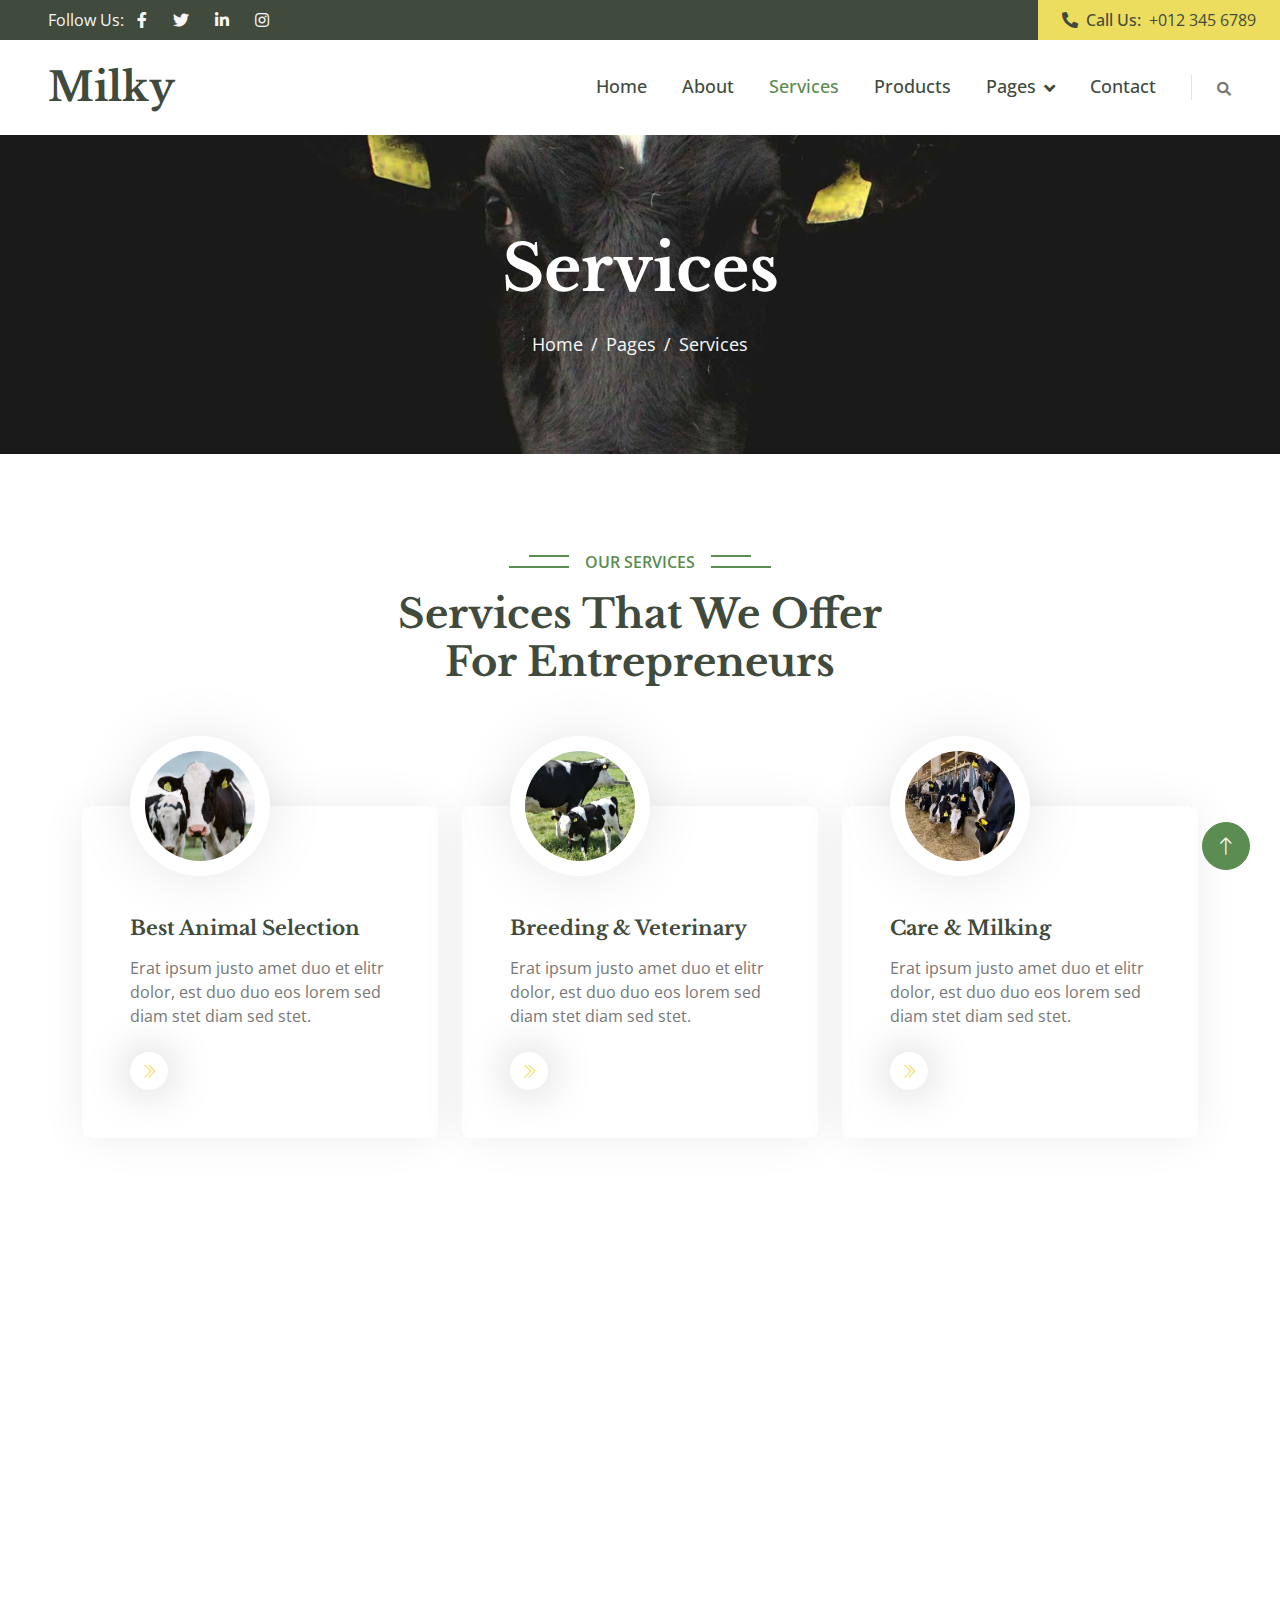
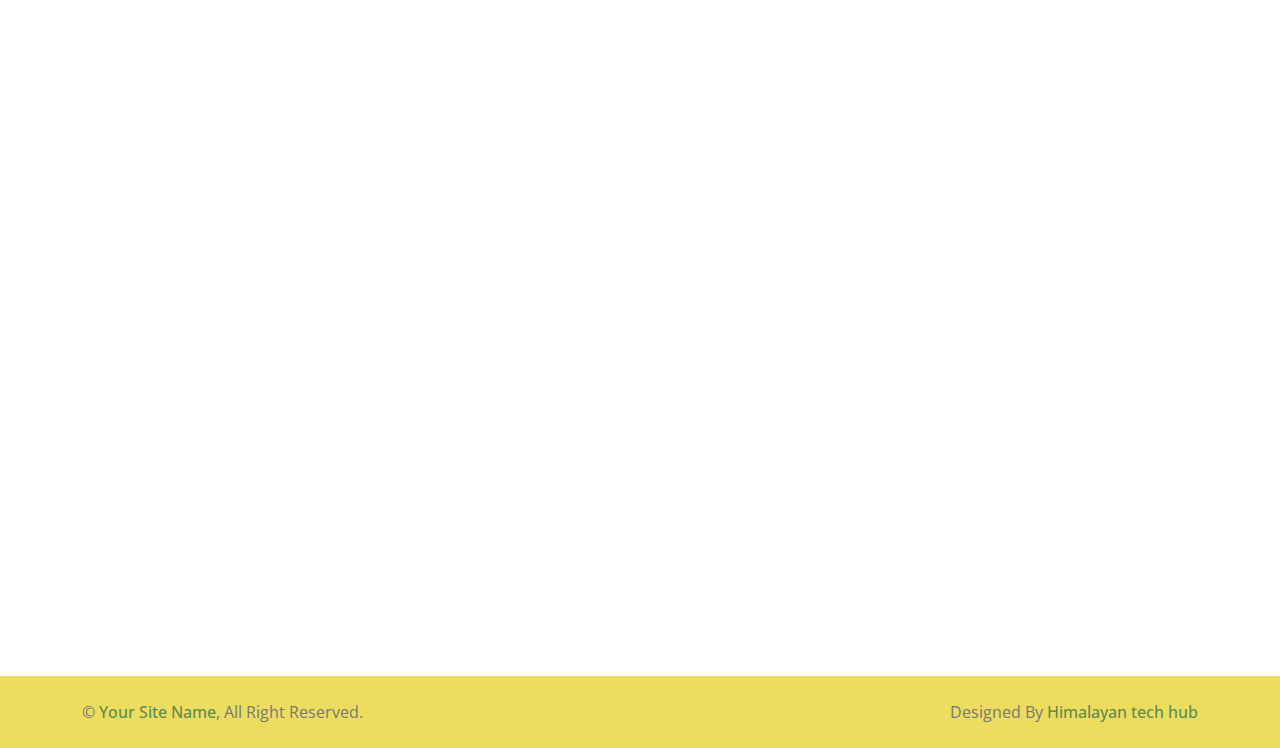
<file: service.html>
<!DOCTYPE html>
<html lang="en">

<head>
    <meta charset="utf-8">
    <title>Milky - Dairy Website Template</title>
    <meta content="width=device-width, initial-scale=1.0" name="viewport">
    <meta content="" name="keywords">
    <meta content="" name="description">

    <!-- Favicon -->
    <link href="img/favicon.ico" rel="icon">

    <!-- Google Web Fonts -->
    <link rel="preconnect" href="https://fonts.googleapis.com">
    <link rel="preconnect" href="https://fonts.gstatic.com" crossorigin>
    <link href="https://fonts.googleapis.com/css2?family=Libre+Baskerville:wght@700&family=Open+Sans:wght@400;500;600&display=swap" rel="stylesheet">   

    <!-- Icon Font Stylesheet -->
    <link href="https://cdnjs.cloudflare.com/ajax/libs/font-awesome/5.10.0/css/all.min.css" rel="stylesheet">
    <link href="https://cdn.jsdelivr.net/npm/bootstrap-icons@1.4.1/font/bootstrap-icons.css" rel="stylesheet">

    <!-- Libraries Stylesheet -->
    <link href="lib/animate/animate.min.css" rel="stylesheet">
    <link href="lib/owlcarousel/assets/owl.carousel.min.css" rel="stylesheet">
    <link href="lib/lightbox/css/lightbox.min.css" rel="stylesheet">

    <!-- Customized Bootstrap Stylesheet -->
    <link href="css/bootstrap.min.css" rel="stylesheet">

    <!-- Template Stylesheet -->
    <link href="css/style.css" rel="stylesheet">
</head>

<body>
    <!-- Spinner Start -->
    <div id="spinner" class="show bg-white position-fixed translate-middle w-100 vh-100 top-50 start-50 d-flex align-items-center justify-content-center">
        <div class="spinner-border text-primary" role="status" style="width: 3rem; height: 3rem;"></div>
    </div>
    <!-- Spinner End -->


    <!-- Topbar Start -->
    <div class="container-fluid bg-dark px-0">
        <div class="row g-0 d-none d-lg-flex">
            <div class="col-lg-6 ps-5 text-start">
                <div class="h-100 d-inline-flex align-items-center text-light">
                    <span>Follow Us:</span>
                    <a class="btn btn-link text-light" href=""><i class="fab fa-facebook-f"></i></a>
                    <a class="btn btn-link text-light" href=""><i class="fab fa-twitter"></i></a>
                    <a class="btn btn-link text-light" href=""><i class="fab fa-linkedin-in"></i></a>
                    <a class="btn btn-link text-light" href=""><i class="fab fa-instagram"></i></a>
                </div>
            </div>
            <div class="col-lg-6 text-end">
                <div class="h-100 bg-secondary d-inline-flex align-items-center text-dark py-2 px-4">
                    <span class="me-2 fw-semi-bold"><i class="fa fa-phone-alt me-2"></i>Call Us:</span>
                    <span>+012 345 6789</span>
                </div>
            </div>
        </div>
    </div>
    <!-- Topbar End -->


    <!-- Navbar Start -->
    <nav class="navbar navbar-expand-lg bg-white navbar-light sticky-top px-4 px-lg-5">
        <a href="index.html" class="navbar-brand d-flex align-items-center">
            <h1 class="m-0">Milky</h1>
        </a>
        <button type="button" class="navbar-toggler me-0" data-bs-toggle="collapse" data-bs-target="#navbarCollapse">
            <span class="navbar-toggler-icon"></span>
        </button>
        <div class="collapse navbar-collapse" id="navbarCollapse">
            <div class="navbar-nav ms-auto p-4 p-lg-0">
                <a href="index.html" class="nav-item nav-link">Home</a>
                <a href="about.html" class="nav-item nav-link">About</a>
                <a href="service.html" class="nav-item nav-link active">Services</a>
                <a href="product.html" class="nav-item nav-link">Products</a>
                <div class="nav-item dropdown">
                    <a href="#" class="nav-link dropdown-toggle" data-bs-toggle="dropdown">Pages</a>
                    <div class="dropdown-menu bg-light m-0">
                        <a href="gallery.html" class="dropdown-item">Gallery</a>
                        <a href="feature.html" class="dropdown-item">Features</a>
                        <a href="team.html" class="dropdown-item">Our Team</a>
                        <a href="testimonial.html" class="dropdown-item">Testimonial</a>
                        <a href="404.html" class="dropdown-item">404 Page</a>
                    </div>
                </div>
                <a href="contact.html" class="nav-item nav-link">Contact</a>
            </div>
            <div class="border-start ps-4 d-none d-lg-block">
                <button type="button" class="btn btn-sm p-0"><i class="fa fa-search"></i></button>
            </div>
        </div>
    </nav>
    <!-- Navbar End -->


    <!-- Page Header Start -->
    <div class="container-fluid page-header py-5 mb-5 wow fadeIn" data-wow-delay="0.1s">
        <div class="container text-center py-5">
            <h1 class="display-3 text-white mb-4 animated slideInDown">Services</h1>
            <nav aria-label="breadcrumb animated slideInDown">
                <ol class="breadcrumb justify-content-center mb-0">
                    <li class="breadcrumb-item"><a href="#">Home</a></li>
                    <li class="breadcrumb-item"><a href="#">Pages</a></li>
                    <li class="breadcrumb-item active" aria-current="page">Services</li>
                </ol>
            </nav>
        </div>
    </div>
    <!-- Page Header End -->


    <!-- Service Start -->
    <div class="container-xxl py-5">
        <div class="container">
            <div class="text-center mx-auto pb-4 wow fadeInUp" data-wow-delay="0.1s" style="max-width: 500px;">
                <p class="section-title bg-white text-center text-primary px-3">Our Services</p>
                <h1 class="mb-5">Services That We Offer For Entrepreneurs</h1>
            </div>
            <div class="row gy-5 gx-4">
                <div class="col-lg-4 col-md-6 pt-5 wow fadeInUp" data-wow-delay="0.1s">
                    <div class="service-item d-flex h-100">
                        <div class="service-img">
                            <img class="img-fluid" src="img/service-1.jpg" alt="">
                        </div>
                        <div class="service-text p-5 pt-0">
                            <div class="service-icon">
                                <img class="img-fluid rounded-circle" src="img/service-1.jpg" alt="">
                            </div>
                            <h5 class="mb-3">Best Animal Selection</h4>
                            <p class="mb-4">Erat ipsum justo amet duo et elitr dolor, est duo duo eos lorem sed diam stet diam sed stet.</p>
                            <a class="btn btn-square rounded-circle" href=""><i class="bi bi-chevron-double-right"></i></a>
                        </div>
                    </div>
                </div>
                <div class="col-lg-4 col-md-6 pt-5 wow fadeInUp" data-wow-delay="0.3s">
                    <div class="service-item d-flex h-100">
                        <div class="service-img">
                            <img class="img-fluid" src="img/service-2.jpg" alt="">
                        </div>
                        <div class="service-text p-5 pt-0">
                            <div class="service-icon">
                                <img class="img-fluid rounded-circle" src="img/service-2.jpg" alt="">
                            </div>
                            <h5 class="mb-3">Breeding & Veterinary</h5>
                            <p class="mb-4">Erat ipsum justo amet duo et elitr dolor, est duo duo eos lorem sed diam stet diam sed stet.</p>
                            <a class="btn btn-square rounded-circle" href=""><i class="bi bi-chevron-double-right"></i></a>
                        </div>
                    </div>
                </div>
                <div class="col-lg-4 col-md-6 pt-5 wow fadeInUp" data-wow-delay="0.5s">
                    <div class="service-item d-flex h-100">
                        <div class="service-img">
                            <img class="img-fluid" src="img/service-3.jpg" alt="">
                        </div>
                        <div class="service-text p-5 pt-0">
                            <div class="service-icon">
                                <img class="img-fluid rounded-circle" src="img/service-3.jpg" alt="">
                            </div>
                            <h5 class="mb-3">Care & Milking</h5>
                            <p class="mb-4">Erat ipsum justo amet duo et elitr dolor, est duo duo eos lorem sed diam stet diam sed stet.</p>
                            <a class="btn btn-square rounded-circle" href=""><i class="bi bi-chevron-double-right"></i></a>
                        </div>
                    </div>
                </div>
            </div>
        </div>
    </div>
    <!-- Service End -->


    <!-- Features Start -->
    <div class="container-xxl py-5">
        <div class="container">
            <div class="row g-5 align-items-center">
                <div class="col-lg-6 wow fadeInUp" data-wow-delay="0.1s">
                    <p class="section-title bg-white text-start text-primary pe-3">Why Us!</p>
                    <h1 class="mb-4">Few Reasons Why People Choosing Us!</h1>
                    <p class="mb-4">Tempor erat elitr rebum at clita. Diam dolor diam ipsum sit. Aliqu diam amet diam et eos. Clita erat ipsum et lorem et sit, sed stet lorem sit clita duo justo magna dolore erat amet</p>
                    <p><i class="fa fa-check text-primary me-3"></i>Justo magna erat amet</p>
                    <p><i class="fa fa-check text-primary me-3"></i>Aliqu diam amet diam et eos</p>
                    <p><i class="fa fa-check text-primary me-3"></i>Clita erat ipsum et lorem et sit</p>
                    <a class="btn btn-secondary rounded-pill py-3 px-5 mt-3" href="">Explore More</a>
                </div>
                <div class="col-lg-6">
                    <div class="rounded overflow-hidden">
                        <div class="row g-0">
                            <div class="col-sm-6 wow fadeIn" data-wow-delay="0.1s">
                                <div class="text-center bg-primary py-5 px-4">
                                    <img class="img-fluid mb-4" src="img/experience.png" alt="">
                                    <h1 class="display-6 text-white" data-toggle="counter-up">25</h1>
                                    <span class="fs-5 fw-semi-bold text-secondary">Years Experience</span>
                                </div>
                            </div>
                            <div class="col-sm-6 wow fadeIn" data-wow-delay="0.3s">
                                <div class="text-center bg-secondary py-5 px-4">
                                    <img class="img-fluid mb-4" src="img/award.png" alt="">
                                    <h1 class="display-6" data-toggle="counter-up">183</h1>
                                    <span class="fs-5 fw-semi-bold text-primary">Award Winning</span>
                                </div>
                            </div>
                            <div class="col-sm-6 wow fadeIn" data-wow-delay="0.5s">
                                <div class="text-center bg-secondary py-5 px-4">
                                    <img class="img-fluid mb-4" src="img/animal.png" alt="">
                                    <h1 class="display-6" data-toggle="counter-up">2619</h1>
                                    <span class="fs-5 fw-semi-bold text-primary">Total Animals</span>
                                </div>
                            </div>
                            <div class="col-sm-6 wow fadeIn" data-wow-delay="0.7s">
                                <div class="text-center bg-primary py-5 px-4">
                                    <img class="img-fluid mb-4" src="img/client.png" alt="">
                                    <h1 class="display-6 text-white" data-toggle="counter-up">51940</h1>
                                    <span class="fs-5 fw-semi-bold text-secondary">Happy Clients</span>
                                </div>
                            </div>
                        </div>
                    </div>
                </div>
            </div>
        </div>
    </div>
    <!-- Features End -->


    <!-- Footer Start -->
    <div class="container-fluid bg-dark footer mt-5 py-5 wow fadeIn" data-wow-delay="0.1s">
        <div class="container py-5">
            <div class="row g-5">
                <div class="col-lg-3 col-md-6">
                    <h5 class="text-white mb-4">Our Office</h5>
                    <p class="mb-2"><i class="fa fa-map-marker-alt me-3"></i>123 Street, New York, USA</p>
                    <p class="mb-2"><i class="fa fa-phone-alt me-3"></i>+012 345 67890</p>
                    <p class="mb-2"><i class="fa fa-envelope me-3"></i>info@example.com</p>
                    <div class="d-flex pt-3">
                        <a class="btn btn-square btn-secondary rounded-circle me-2" href=""><i class="fab fa-twitter"></i></a>
                        <a class="btn btn-square btn-secondary rounded-circle me-2" href=""><i class="fab fa-facebook-f"></i></a>
                        <a class="btn btn-square btn-secondary rounded-circle me-2" href=""><i class="fab fa-youtube"></i></a>
                        <a class="btn btn-square btn-secondary rounded-circle me-2" href=""><i class="fab fa-linkedin-in"></i></a>
                    </div>
                </div>
                <div class="col-lg-3 col-md-6">
                    <h5 class="text-white mb-4">Quick Links</h5>
                    <a class="btn btn-link" href="">About Us</a>
                    <a class="btn btn-link" href="">Contact Us</a>
                    <a class="btn btn-link" href="">Our Services</a>
                    <a class="btn btn-link" href="">Terms & Condition</a>
                    <a class="btn btn-link" href="">Support</a>
                </div>
                <div class="col-lg-3 col-md-6">
                    <h5 class="text-white mb-4">Business Hours</h5>
                    <p class="mb-1">Monday - Friday</p>
                    <h6 class="text-light">09:00 am - 07:00 pm</h6>
                    <p class="mb-1">Saturday</p>
                    <h6 class="text-light">09:00 am - 12:00 pm</h6>
                    <p class="mb-1">Sunday</p>
                    <h6 class="text-light">Closed</h6>
                </div>
                <div class="col-lg-3 col-md-6">
                    <h5 class="text-white mb-4">Newsletter</h5>
                    <p>Dolor amet sit justo amet elitr clita ipsum elitr est.</p>
                    <div class="position-relative w-100">
                        <input class="form-control bg-transparent w-100 py-3 ps-4 pe-5" type="text" placeholder="Your email">
                        <button type="button" class="btn btn-secondary py-2 position-absolute top-0 end-0 mt-2 me-2">SignUp</button>
                    </div>
                </div>
            </div>
        </div>
    </div>
    <!-- Footer End -->


    <!-- Copyright Start -->
    <div class="container-fluid bg-secondary text-body copyright py-4">
        <div class="container">
            <div class="row">
                <div class="col-md-6 text-center text-md-start mb-3 mb-md-0">
                    &copy; <a class="fw-semi-bold" href="#">Your Site Name</a>, All Right Reserved.
                </div>
                <div class="col-md-6 text-center text-md-end">
                    <!--/*** This template is free as long as you keep the footer author’s credit link/attribution link/backlink. If you'd like to use the template without the footer author’s credit link/attribution link/backlink, you can purchase the Credit Removal License from "https://htmlcodex.com/credit-removal". Thank you for your support. ***/-->
                    Designed By <a class="fw-semi-bold" href="https://htmlcodex.com">Himalayan tech hub</a>
                </div>
            </div>
        </div>
    </div>
    <!-- Copyright End -->


    <!-- Back to Top -->
    <a href="#" class="btn btn-lg btn-primary btn-lg-square rounded-circle back-to-top"><i class="bi bi-arrow-up"></i></a>


    <!-- JavaScript Libraries -->
    <script src="https://code.jquery.com/jquery-3.4.1.min.js"></script>
    <script src="https://cdn.jsdelivr.net/npm/bootstrap@5.0.0/dist/js/bootstrap.bundle.min.js"></script>
    <script src="lib/wow/wow.min.js"></script>
    <script src="lib/easing/easing.min.js"></script>
    <script src="lib/waypoints/waypoints.min.js"></script>
    <script src="lib/owlcarousel/owl.carousel.min.js"></script>
    <script src="lib/counterup/counterup.min.js"></script>
    <script src="lib/parallax/parallax.min.js"></script>
    <script src="lib/lightbox/js/lightbox.min.js"></script>

    <!-- Template Javascript -->
    <script src="js/main.js"></script>
</body>

</html>
</file>
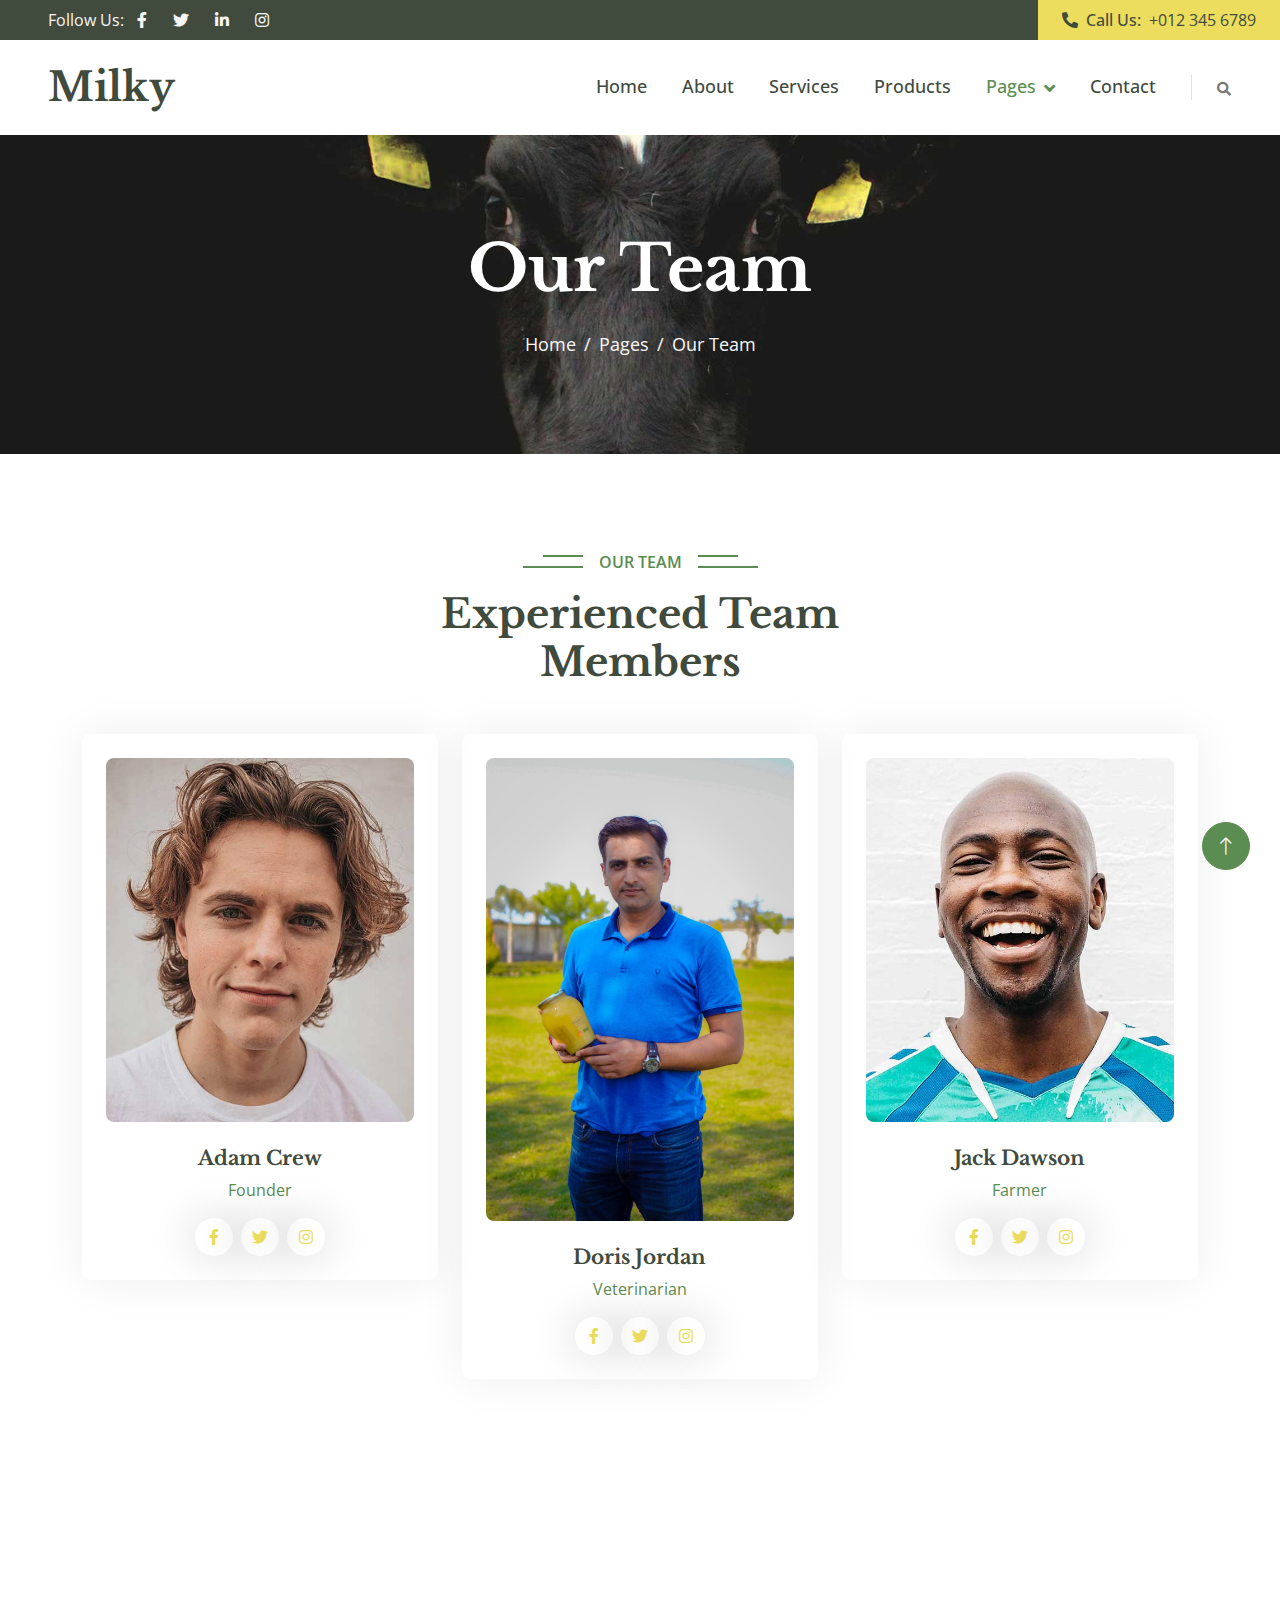
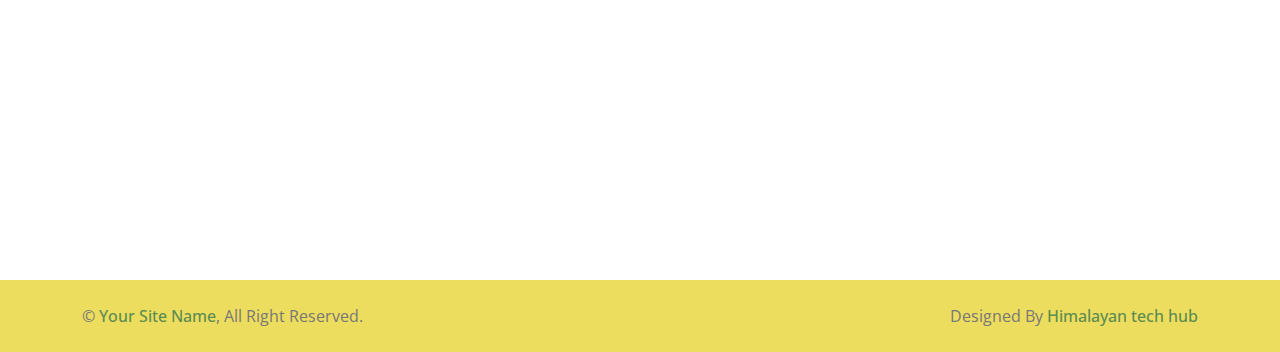
<file: team.html>
<!DOCTYPE html>
<html lang="en">

<head>
    <meta charset="utf-8">
    <title>Milky - Dairy Website Template</title>
    <meta content="width=device-width, initial-scale=1.0" name="viewport">
    <meta content="" name="keywords">
    <meta content="" name="description">

    <!-- Favicon -->
    <link href="img/favicon.ico" rel="icon">

    <!-- Google Web Fonts -->
    <link rel="preconnect" href="https://fonts.googleapis.com">
    <link rel="preconnect" href="https://fonts.gstatic.com" crossorigin>
    <link href="https://fonts.googleapis.com/css2?family=Libre+Baskerville:wght@700&family=Open+Sans:wght@400;500;600&display=swap" rel="stylesheet">   

    <!-- Icon Font Stylesheet -->
    <link href="https://cdnjs.cloudflare.com/ajax/libs/font-awesome/5.10.0/css/all.min.css" rel="stylesheet">
    <link href="https://cdn.jsdelivr.net/npm/bootstrap-icons@1.4.1/font/bootstrap-icons.css" rel="stylesheet">

    <!-- Libraries Stylesheet -->
    <link href="lib/animate/animate.min.css" rel="stylesheet">
    <link href="lib/owlcarousel/assets/owl.carousel.min.css" rel="stylesheet">
    <link href="lib/lightbox/css/lightbox.min.css" rel="stylesheet">

    <!-- Customized Bootstrap Stylesheet -->
    <link href="css/bootstrap.min.css" rel="stylesheet">

    <!-- Template Stylesheet -->
    <link href="css/style.css" rel="stylesheet">
</head>

<body>
    <!-- Spinner Start -->
    <div id="spinner" class="show bg-white position-fixed translate-middle w-100 vh-100 top-50 start-50 d-flex align-items-center justify-content-center">
        <div class="spinner-border text-primary" role="status" style="width: 3rem; height: 3rem;"></div>
    </div>
    <!-- Spinner End -->


    <!-- Topbar Start -->
    <div class="container-fluid bg-dark px-0">
        <div class="row g-0 d-none d-lg-flex">
            <div class="col-lg-6 ps-5 text-start">
                <div class="h-100 d-inline-flex align-items-center text-light">
                    <span>Follow Us:</span>
                    <a class="btn btn-link text-light" href=""><i class="fab fa-facebook-f"></i></a>
                    <a class="btn btn-link text-light" href=""><i class="fab fa-twitter"></i></a>
                    <a class="btn btn-link text-light" href=""><i class="fab fa-linkedin-in"></i></a>
                    <a class="btn btn-link text-light" href=""><i class="fab fa-instagram"></i></a>
                </div>
            </div>
            <div class="col-lg-6 text-end">
                <div class="h-100 bg-secondary d-inline-flex align-items-center text-dark py-2 px-4">
                    <span class="me-2 fw-semi-bold"><i class="fa fa-phone-alt me-2"></i>Call Us:</span>
                    <span>+012 345 6789</span>
                </div>
            </div>
        </div>
    </div>
    <!-- Topbar End -->


    <!-- Navbar Start -->
    <nav class="navbar navbar-expand-lg bg-white navbar-light sticky-top px-4 px-lg-5">
        <a href="index.html" class="navbar-brand d-flex align-items-center">
            <h1 class="m-0">Milky</h1>
        </a>
        <button type="button" class="navbar-toggler me-0" data-bs-toggle="collapse" data-bs-target="#navbarCollapse">
            <span class="navbar-toggler-icon"></span>
        </button>
        <div class="collapse navbar-collapse" id="navbarCollapse">
            <div class="navbar-nav ms-auto p-4 p-lg-0">
                <a href="index.html" class="nav-item nav-link">Home</a>
                <a href="about.html" class="nav-item nav-link">About</a>
                <a href="service.html" class="nav-item nav-link">Services</a>
                <a href="product.html" class="nav-item nav-link">Products</a>
                <div class="nav-item dropdown">
                    <a href="#" class="nav-link dropdown-toggle active" data-bs-toggle="dropdown">Pages</a>
                    <div class="dropdown-menu bg-light m-0">
                        <a href="gallery.html" class="dropdown-item">Gallery</a>
                        <a href="feature.html" class="dropdown-item">Features</a>
                        <a href="team.html" class="dropdown-item active">Our Team</a>
                        <a href="testimonial.html" class="dropdown-item">Testimonial</a>
                        <a href="404.html" class="dropdown-item">404 Page</a>
                    </div>
                </div>
                <a href="contact.html" class="nav-item nav-link">Contact</a>
            </div>
            <div class="border-start ps-4 d-none d-lg-block">
                <button type="button" class="btn btn-sm p-0"><i class="fa fa-search"></i></button>
            </div>
        </div>
    </nav>
    <!-- Navbar End -->


    <!-- Page Header Start -->
    <div class="container-fluid page-header py-5 mb-5 wow fadeIn" data-wow-delay="0.1s">
        <div class="container text-center py-5">
            <h1 class="display-3 text-white mb-4 animated slideInDown">Our Team</h1>
            <nav aria-label="breadcrumb animated slideInDown">
                <ol class="breadcrumb justify-content-center mb-0">
                    <li class="breadcrumb-item"><a href="#">Home</a></li>
                    <li class="breadcrumb-item"><a href="#">Pages</a></li>
                    <li class="breadcrumb-item active" aria-current="page">Our Team</li>
                </ol>
            </nav>
        </div>
    </div>
    <!-- Page Header End -->


    <!-- Team Start -->
    <div class="container-xxl py-5">
        <div class="container">
            <div class="text-center mx-auto wow fadeInUp" data-wow-delay="0.1s" style="max-width: 500px;">
                <p class="section-title bg-white text-center text-primary px-3">Our Team</p>
                <h1 class="mb-5">Experienced Team Members</h1>
            </div>
            <div class="row g-4">
                <div class="col-lg-4 col-md-6 wow fadeInUp" data-wow-delay="0.1s">
                    <div class="team-item rounded p-4">
                        <img class="img-fluid rounded mb-4" src="img/team-1.jpg" alt="">
                        <h5>Adam Crew</h5>
                        <p class="text-primary">Founder</p>
                        <div class="d-flex justify-content-center">
                            <a class="btn btn-square btn-outline-secondary rounded-circle mx-1" href=""><i class="fab fa-facebook-f"></i></a>
                            <a class="btn btn-square btn-outline-secondary rounded-circle mx-1" href=""><i class="fab fa-twitter"></i></a>
                            <a class="btn btn-square btn-outline-secondary rounded-circle mx-1" href=""><i class="fab fa-instagram"></i></a>
                        </div>
                    </div>
                </div>
                <div class="col-lg-4 col-md-6 wow fadeInUp" data-wow-delay="0.3s">
                    <div class="team-item rounded p-4">
                        <img class="img-fluid rounded mb-4" src="img/team-2.jpg" alt="">
                        <h5>Doris Jordan</h5>
                        <p class="text-primary">Veterinarian</p>
                        <div class="d-flex justify-content-center">
                            <a class="btn btn-square btn-outline-secondary rounded-circle mx-1" href=""><i class="fab fa-facebook-f"></i></a>
                            <a class="btn btn-square btn-outline-secondary rounded-circle mx-1" href=""><i class="fab fa-twitter"></i></a>
                            <a class="btn btn-square btn-outline-secondary rounded-circle mx-1" href=""><i class="fab fa-instagram"></i></a>
                        </div>
                    </div>
                </div>
                <div class="col-lg-4 col-md-6 wow fadeInUp" data-wow-delay="0.5s">
                    <div class="team-item rounded p-4">
                        <img class="img-fluid rounded mb-4" src="img/team-3.jpg" alt="">
                        <h5>Jack Dawson</h5>
                        <p class="text-primary">Farmer</p>
                        <div class="d-flex justify-content-center">
                            <a class="btn btn-square btn-outline-secondary rounded-circle mx-1" href=""><i class="fab fa-facebook-f"></i></a>
                            <a class="btn btn-square btn-outline-secondary rounded-circle mx-1" href=""><i class="fab fa-twitter"></i></a>
                            <a class="btn btn-square btn-outline-secondary rounded-circle mx-1" href=""><i class="fab fa-instagram"></i></a>
                        </div>
                    </div>
                </div>
            </div>
        </div>
    </div>
    <!-- Team End -->


    <!-- Footer Start -->
    <div class="container-fluid bg-dark footer mt-5 py-5 wow fadeIn" data-wow-delay="0.1s">
        <div class="container py-5">
            <div class="row g-5">
                <div class="col-lg-3 col-md-6">
                    <h5 class="text-white mb-4">Our Office</h5>
                    <p class="mb-2"><i class="fa fa-map-marker-alt me-3"></i>123 Street, New York, USA</p>
                    <p class="mb-2"><i class="fa fa-phone-alt me-3"></i>+012 345 67890</p>
                    <p class="mb-2"><i class="fa fa-envelope me-3"></i>info@example.com</p>
                    <div class="d-flex pt-3">
                        <a class="btn btn-square btn-secondary rounded-circle me-2" href=""><i class="fab fa-twitter"></i></a>
                        <a class="btn btn-square btn-secondary rounded-circle me-2" href=""><i class="fab fa-facebook-f"></i></a>
                        <a class="btn btn-square btn-secondary rounded-circle me-2" href=""><i class="fab fa-youtube"></i></a>
                        <a class="btn btn-square btn-secondary rounded-circle me-2" href=""><i class="fab fa-linkedin-in"></i></a>
                    </div>
                </div>
                <div class="col-lg-3 col-md-6">
                    <h5 class="text-white mb-4">Quick Links</h5>
                    <a class="btn btn-link" href="">About Us</a>
                    <a class="btn btn-link" href="">Contact Us</a>
                    <a class="btn btn-link" href="">Our Services</a>
                    <a class="btn btn-link" href="">Terms & Condition</a>
                    <a class="btn btn-link" href="">Support</a>
                </div>
                <div class="col-lg-3 col-md-6">
                    <h5 class="text-white mb-4">Business Hours</h5>
                    <p class="mb-1">Monday - Friday</p>
                    <h6 class="text-light">09:00 am - 07:00 pm</h6>
                    <p class="mb-1">Saturday</p>
                    <h6 class="text-light">09:00 am - 12:00 pm</h6>
                    <p class="mb-1">Sunday</p>
                    <h6 class="text-light">Closed</h6>
                </div>
                <div class="col-lg-3 col-md-6">
                    <h5 class="text-white mb-4">Newsletter</h5>
                    <p>Dolor amet sit justo amet elitr clita ipsum elitr est.</p>
                    <div class="position-relative w-100">
                        <input class="form-control bg-transparent w-100 py-3 ps-4 pe-5" type="text" placeholder="Your email">
                        <button type="button" class="btn btn-secondary py-2 position-absolute top-0 end-0 mt-2 me-2">SignUp</button>
                    </div>
                </div>
            </div>
        </div>
    </div>
    <!-- Footer End -->


    <!-- Copyright Start -->
    <div class="container-fluid bg-secondary text-body copyright py-4">
        <div class="container">
            <div class="row">
                <div class="col-md-6 text-center text-md-start mb-3 mb-md-0">
                    &copy; <a class="fw-semi-bold" href="#">Your Site Name</a>, All Right Reserved.
                </div>
                <div class="col-md-6 text-center text-md-end">
                    <!--/*** This template is free as long as you keep the footer author’s credit link/attribution link/backlink. If you'd like to use the template without the footer author’s credit link/attribution link/backlink, you can purchase the Credit Removal License from "https://htmlcodex.com/credit-removal". Thank you for your support. ***/-->
                    Designed By <a class="fw-semi-bold" href="https://htmlcodex.com">Himalayan tech hub</a>
                </div>
            </div>
        </div>
    </div>
    <!-- Copyright End -->


    <!-- Back to Top -->
    <a href="#" class="btn btn-lg btn-primary btn-lg-square rounded-circle back-to-top"><i class="bi bi-arrow-up"></i></a>


    <!-- JavaScript Libraries -->
    <script src="https://code.jquery.com/jquery-3.4.1.min.js"></script>
    <script src="https://cdn.jsdelivr.net/npm/bootstrap@5.0.0/dist/js/bootstrap.bundle.min.js"></script>
    <script src="lib/wow/wow.min.js"></script>
    <script src="lib/easing/easing.min.js"></script>
    <script src="lib/waypoints/waypoints.min.js"></script>
    <script src="lib/owlcarousel/owl.carousel.min.js"></script>
    <script src="lib/counterup/counterup.min.js"></script>
    <script src="lib/parallax/parallax.min.js"></script>
    <script src="lib/lightbox/js/lightbox.min.js"></script>

    <!-- Template Javascript -->
    <script src="js/main.js"></script>
</body>

</html>
</file>
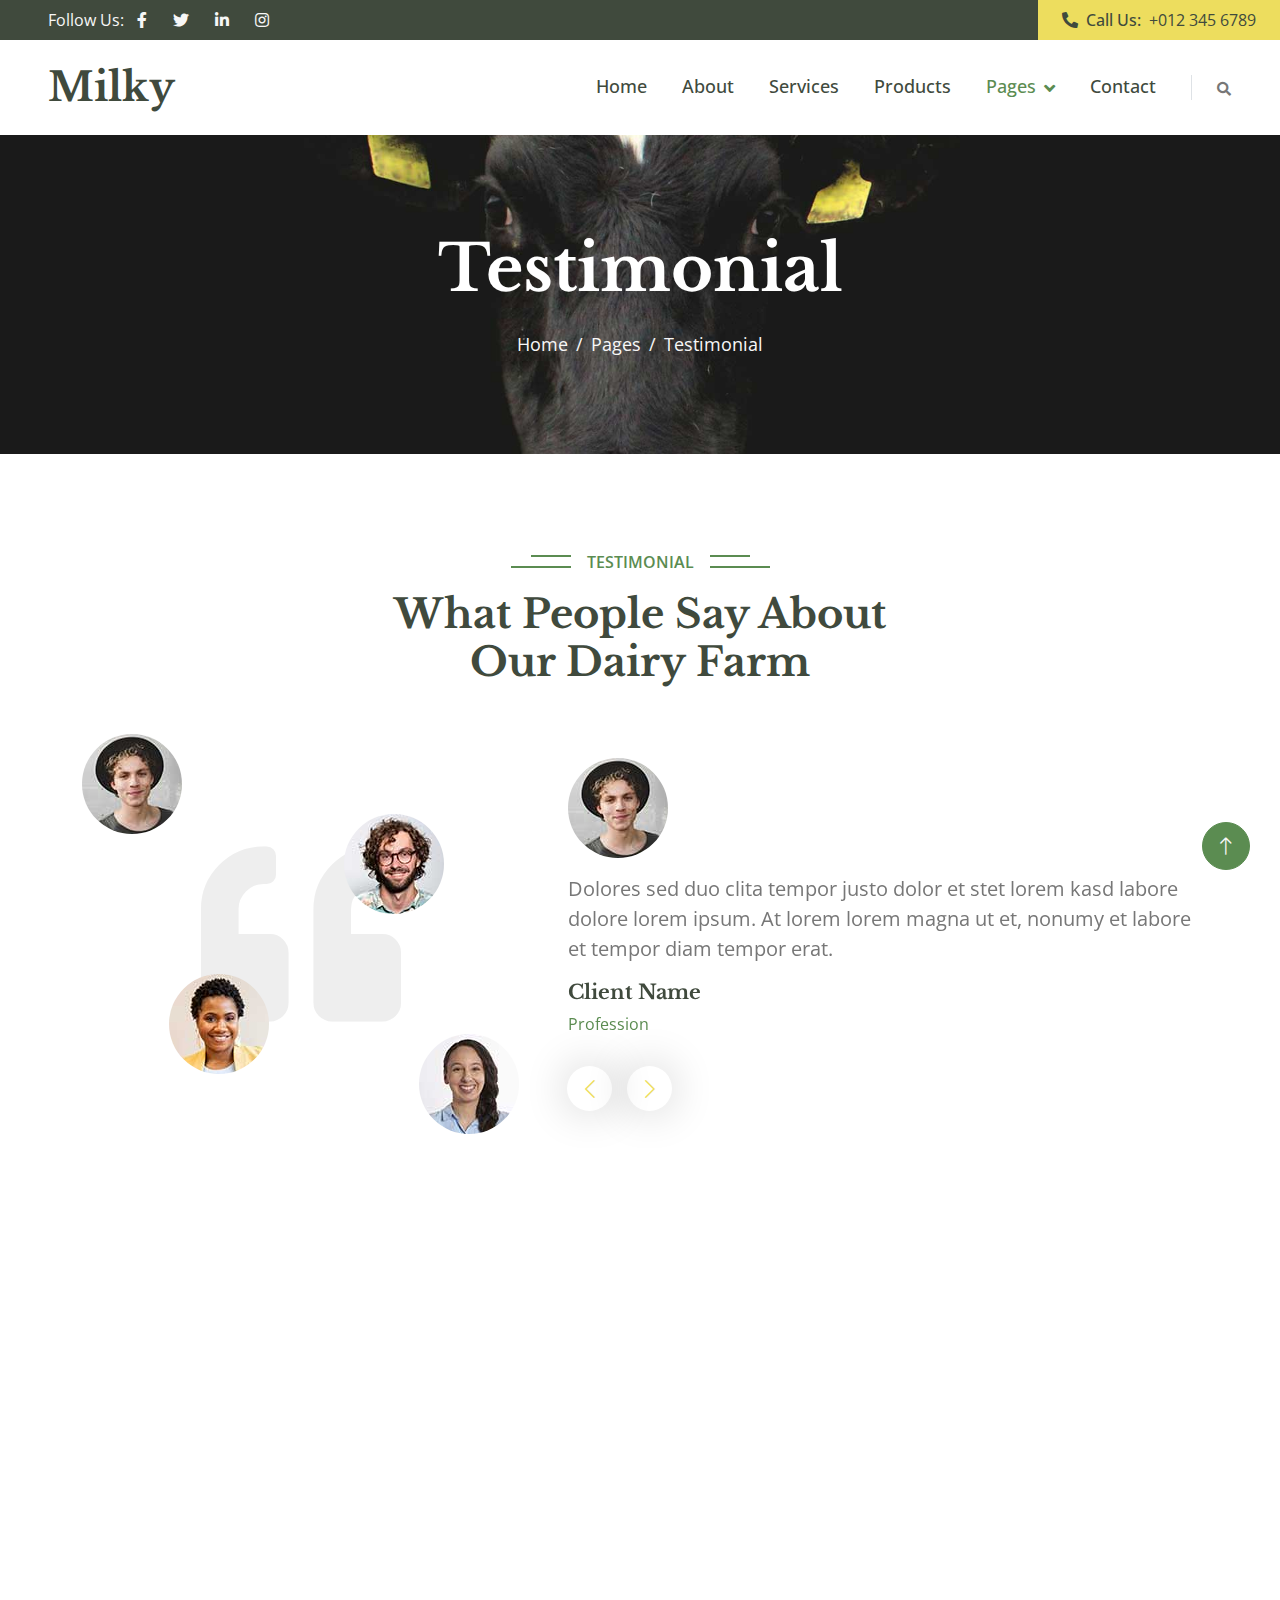
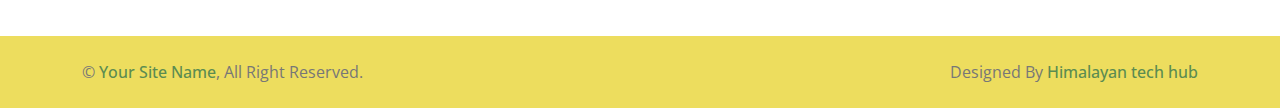
<file: testimonial.html>
<!DOCTYPE html>
<html lang="en">

<head>
    <meta charset="utf-8">
    <title>Milky - Dairy Website Template</title>
    <meta content="width=device-width, initial-scale=1.0" name="viewport">
    <meta content="" name="keywords">
    <meta content="" name="description">

    <!-- Favicon -->
    <link href="img/favicon.ico" rel="icon">

    <!-- Google Web Fonts -->
    <link rel="preconnect" href="https://fonts.googleapis.com">
    <link rel="preconnect" href="https://fonts.gstatic.com" crossorigin>
    <link href="https://fonts.googleapis.com/css2?family=Libre+Baskerville:wght@700&family=Open+Sans:wght@400;500;600&display=swap" rel="stylesheet">   

    <!-- Icon Font Stylesheet -->
    <link href="https://cdnjs.cloudflare.com/ajax/libs/font-awesome/5.10.0/css/all.min.css" rel="stylesheet">
    <link href="https://cdn.jsdelivr.net/npm/bootstrap-icons@1.4.1/font/bootstrap-icons.css" rel="stylesheet">

    <!-- Libraries Stylesheet -->
    <link href="lib/animate/animate.min.css" rel="stylesheet">
    <link href="lib/owlcarousel/assets/owl.carousel.min.css" rel="stylesheet">
    <link href="lib/lightbox/css/lightbox.min.css" rel="stylesheet">

    <!-- Customized Bootstrap Stylesheet -->
    <link href="css/bootstrap.min.css" rel="stylesheet">

    <!-- Template Stylesheet -->
    <link href="css/style.css" rel="stylesheet">
</head>

<body>
    <!-- Spinner Start -->
    <div id="spinner" class="show bg-white position-fixed translate-middle w-100 vh-100 top-50 start-50 d-flex align-items-center justify-content-center">
        <div class="spinner-border text-primary" role="status" style="width: 3rem; height: 3rem;"></div>
    </div>
    <!-- Spinner End -->


    <!-- Topbar Start -->
    <div class="container-fluid bg-dark px-0">
        <div class="row g-0 d-none d-lg-flex">
            <div class="col-lg-6 ps-5 text-start">
                <div class="h-100 d-inline-flex align-items-center text-light">
                    <span>Follow Us:</span>
                    <a class="btn btn-link text-light" href=""><i class="fab fa-facebook-f"></i></a>
                    <a class="btn btn-link text-light" href=""><i class="fab fa-twitter"></i></a>
                    <a class="btn btn-link text-light" href=""><i class="fab fa-linkedin-in"></i></a>
                    <a class="btn btn-link text-light" href=""><i class="fab fa-instagram"></i></a>
                </div>
            </div>
            <div class="col-lg-6 text-end">
                <div class="h-100 bg-secondary d-inline-flex align-items-center text-dark py-2 px-4">
                    <span class="me-2 fw-semi-bold"><i class="fa fa-phone-alt me-2"></i>Call Us:</span>
                    <span>+012 345 6789</span>
                </div>
            </div>
        </div>
    </div>
    <!-- Topbar End -->


    <!-- Navbar Start -->
    <nav class="navbar navbar-expand-lg bg-white navbar-light sticky-top px-4 px-lg-5">
        <a href="index.html" class="navbar-brand d-flex align-items-center">
            <h1 class="m-0">Milky</h1>
        </a>
        <button type="button" class="navbar-toggler me-0" data-bs-toggle="collapse" data-bs-target="#navbarCollapse">
            <span class="navbar-toggler-icon"></span>
        </button>
        <div class="collapse navbar-collapse" id="navbarCollapse">
            <div class="navbar-nav ms-auto p-4 p-lg-0">
                <a href="index.html" class="nav-item nav-link">Home</a>
                <a href="about.html" class="nav-item nav-link">About</a>
                <a href="service.html" class="nav-item nav-link">Services</a>
                <a href="product.html" class="nav-item nav-link">Products</a>
                <div class="nav-item dropdown">
                    <a href="#" class="nav-link dropdown-toggle active" data-bs-toggle="dropdown">Pages</a>
                    <div class="dropdown-menu bg-light m-0">
                        <a href="gallery.html" class="dropdown-item">Gallery</a>
                        <a href="feature.html" class="dropdown-item">Features</a>
                        <a href="team.html" class="dropdown-item">Our Team</a>
                        <a href="testimonial.html" class="dropdown-item active">Testimonial</a>
                        <a href="404.html" class="dropdown-item">404 Page</a>
                    </div>
                </div>
                <a href="contact.html" class="nav-item nav-link">Contact</a>
            </div>
            <div class="border-start ps-4 d-none d-lg-block">
                <button type="button" class="btn btn-sm p-0"><i class="fa fa-search"></i></button>
            </div>
        </div>
    </nav>
    <!-- Navbar End -->


    <!-- Page Header Start -->
    <div class="container-fluid page-header py-5 mb-5 wow fadeIn" data-wow-delay="0.1s">
        <div class="container text-center py-5">
            <h1 class="display-3 text-white mb-4 animated slideInDown">Testimonial</h1>
            <nav aria-label="breadcrumb animated slideInDown">
                <ol class="breadcrumb justify-content-center mb-0">
                    <li class="breadcrumb-item"><a href="#">Home</a></li>
                    <li class="breadcrumb-item"><a href="#">Pages</a></li>
                    <li class="breadcrumb-item active" aria-current="page">Testimonial</li>
                </ol>
            </nav>
        </div>
    </div>
    <!-- Page Header End -->


    <!-- Testimonial Start -->
    <div class="container-xxl py-5">
        <div class="container">
            <div class="text-center mx-auto wow fadeInUp" data-wow-delay="0.1s" style="max-width: 500px;">
                <p class="section-title bg-white text-center text-primary px-3">Testimonial</p>
                <h1 class="mb-5">What People Say About Our Dairy Farm</h1>
            </div>
            <div class="row g-5 align-items-center">
                <div class="col-lg-5 wow fadeInUp" data-wow-delay="0.1s">
                    <div class="testimonial-img">
                        <img class="img-fluid animated pulse infinite" src="img/testimonial-1.jpg" alt="">
                        <img class="img-fluid animated pulse infinite" src="img/testimonial-2.jpg" alt="">
                        <img class="img-fluid animated pulse infinite" src="img/testimonial-3.jpg" alt="">
                        <img class="img-fluid animated pulse infinite" src="img/testimonial-4.jpg" alt="">
                    </div>
                </div>
                <div class="col-lg-7 wow fadeInUp" data-wow-delay="0.5s">
                    <div class="owl-carousel testimonial-carousel">
                        <div class="testimonial-item">
                            <img class="img-fluid mb-3" src="img/testimonial-1.jpg" alt="">
                            <p class="fs-5">Dolores sed duo clita tempor justo dolor et stet lorem kasd labore dolore lorem ipsum. At lorem lorem magna ut et, nonumy et labore et tempor diam tempor erat.</p>
                            <h5>Client Name</h5>
                            <span class="text-primary">Profession</span>
                        </div>
                        <div class="testimonial-item">
                            <img class="img-fluid mb-3" src="img/testimonial-2.jpg" alt="">
                            <p class="fs-5">Dolores sed duo clita tempor justo dolor et stet lorem kasd labore dolore lorem ipsum. At lorem lorem magna ut et, nonumy et labore et tempor diam tempor erat.</p>
                            <h5>Client Name</h5>
                            <span class="text-primary">Profession</span>
                        </div>
                        <div class="testimonial-item">
                            <img class="img-fluid mb-3" src="img/testimonial-3.jpg" alt="">
                            <p class="fs-5">Dolores sed duo clita tempor justo dolor et stet lorem kasd labore dolore lorem ipsum. At lorem lorem magna ut et, nonumy et labore et tempor diam tempor erat.</p>
                            <h5>Client Name</h5>
                            <span class="text-primary">Profession</span>
                        </div>
                        <div class="testimonial-item">
                            <img class="img-fluid mb-3" src="img/testimonial-4.jpg" alt="">
                            <p class="fs-5">Dolores sed duo clita tempor justo dolor et stet lorem kasd labore dolore lorem ipsum. At lorem lorem magna ut et, nonumy et labore et tempor diam tempor erat.</p>
                            <h5>Client Name</h5>
                            <span class="text-primary">Profession</span>
                        </div>
                    </div>
                </div>
            </div>
        </div>
    </div>
    <!-- Testimonial End -->


    <!-- Footer Start -->
    <div class="container-fluid bg-dark footer mt-5 py-5 wow fadeIn" data-wow-delay="0.1s">
        <div class="container py-5">
            <div class="row g-5">
                <div class="col-lg-3 col-md-6">
                    <h5 class="text-white mb-4">Our Office</h5>
                    <p class="mb-2"><i class="fa fa-map-marker-alt me-3"></i>123 Street, New York, USA</p>
                    <p class="mb-2"><i class="fa fa-phone-alt me-3"></i>+012 345 67890</p>
                    <p class="mb-2"><i class="fa fa-envelope me-3"></i>info@example.com</p>
                    <div class="d-flex pt-3">
                        <a class="btn btn-square btn-secondary rounded-circle me-2" href=""><i class="fab fa-twitter"></i></a>
                        <a class="btn btn-square btn-secondary rounded-circle me-2" href=""><i class="fab fa-facebook-f"></i></a>
                        <a class="btn btn-square btn-secondary rounded-circle me-2" href=""><i class="fab fa-youtube"></i></a>
                        <a class="btn btn-square btn-secondary rounded-circle me-2" href=""><i class="fab fa-linkedin-in"></i></a>
                    </div>
                </div>
                <div class="col-lg-3 col-md-6">
                    <h5 class="text-white mb-4">Quick Links</h5>
                    <a class="btn btn-link" href="">About Us</a>
                    <a class="btn btn-link" href="">Contact Us</a>
                    <a class="btn btn-link" href="">Our Services</a>
                    <a class="btn btn-link" href="">Terms & Condition</a>
                    <a class="btn btn-link" href="">Support</a>
                </div>
                <div class="col-lg-3 col-md-6">
                    <h5 class="text-white mb-4">Business Hours</h5>
                    <p class="mb-1">Monday - Friday</p>
                    <h6 class="text-light">09:00 am - 07:00 pm</h6>
                    <p class="mb-1">Saturday</p>
                    <h6 class="text-light">09:00 am - 12:00 pm</h6>
                    <p class="mb-1">Sunday</p>
                    <h6 class="text-light">Closed</h6>
                </div>
                <div class="col-lg-3 col-md-6">
                    <h5 class="text-white mb-4">Newsletter</h5>
                    <p>Dolor amet sit justo amet elitr clita ipsum elitr est.</p>
                    <div class="position-relative w-100">
                        <input class="form-control bg-transparent w-100 py-3 ps-4 pe-5" type="text" placeholder="Your email">
                        <button type="button" class="btn btn-secondary py-2 position-absolute top-0 end-0 mt-2 me-2">SignUp</button>
                    </div>
                </div>
            </div>
        </div>
    </div>
    <!-- Footer End -->


    <!-- Copyright Start -->
    <div class="container-fluid bg-secondary text-body copyright py-4">
        <div class="container">
            <div class="row">
                <div class="col-md-6 text-center text-md-start mb-3 mb-md-0">
                    &copy; <a class="fw-semi-bold" href="#">Your Site Name</a>, All Right Reserved.
                </div>
                <div class="col-md-6 text-center text-md-end">
                    <!--/*** This template is free as long as you keep the footer author’s credit link/attribution link/backlink. If you'd like to use the template without the footer author’s credit link/attribution link/backlink, you can purchase the Credit Removal License from "https://htmlcodex.com/credit-removal". Thank you for your support. ***/-->
                    Designed By <a class="fw-semi-bold" href="https://htmlcodex.com">Himalayan tech hub</a>
                </div>
            </div>
        </div>
    </div>
    <!-- Copyright End -->


    <!-- Back to Top -->
    <a href="#" class="btn btn-lg btn-primary btn-lg-square rounded-circle back-to-top"><i class="bi bi-arrow-up"></i></a>


    <!-- JavaScript Libraries -->
    <script src="https://code.jquery.com/jquery-3.4.1.min.js"></script>
    <script src="https://cdn.jsdelivr.net/npm/bootstrap@5.0.0/dist/js/bootstrap.bundle.min.js"></script>
    <script src="lib/wow/wow.min.js"></script>
    <script src="lib/easing/easing.min.js"></script>
    <script src="lib/waypoints/waypoints.min.js"></script>
    <script src="lib/owlcarousel/owl.carousel.min.js"></script>
    <script src="lib/counterup/counterup.min.js"></script>
    <script src="lib/parallax/parallax.min.js"></script>
    <script src="lib/lightbox/js/lightbox.min.js"></script>

    <!-- Template Javascript -->
    <script src="js/main.js"></script>
</body>

</html>
</file>
<file: css/style.css>
/********** Template CSS **********/
:root {
    --primary: #5B8C51;
    --secondary: #EDDD5E;
    --light: #F7F7F7;
    --dark: #404A3D;
}

.back-to-top {
    position: fixed;
    display: none;
    right: 30px;
    bottom: 30px;
    z-index: 99;
}

.logo{
    height: auto;
    width: 230px;
}

.fw-bold {
    font-weight: 700 !important;
}

.fw-medium {
    font-weight: 600 !important;
}

.fw-semi-bold {
    font-weight: 500 !important;
}


/*** Spinner ***/
#spinner {
    opacity: 0;
    visibility: hidden;
    transition: opacity .5s ease-out, visibility 0s linear .5s;
    z-index: 99999;
}

#spinner.show {
    transition: opacity .5s ease-out, visibility 0s linear 0s;
    visibility: visible;
    opacity: 1;
}


/*** Button ***/
.btn {
    transition: .5s;
    font-weight: 500;
}

.btn-primary,
.btn-outline-primary:hover {
    color: var(--light);
}

.btn-secondary,
.btn-outline-secondary:hover {
    color: var(--dark);
}

.btn-square {
    width: 38px;
    height: 38px;
}

.btn-sm-square {
    width: 32px;
    height: 32px;
}

.btn-lg-square {
    width: 48px;
    height: 48px;
}

.btn-square,
.btn-sm-square,
.btn-lg-square {
    padding: 0;
    display: flex;
    align-items: center;
    justify-content: center;
    font-weight: normal;
}


/*** Navbar ***/
.navbar.sticky-top {
    top: -100px;
    transition: .5s;
}

.navbar .navbar-nav .nav-link {
    margin-right: 35px;
    padding: 25px 0;
    color: var(--dark);
    font-size: 18px;
    font-weight: 500;
    outline: none;
}

.navbar .navbar-nav .nav-link:hover,
.navbar .navbar-nav .nav-link.active {
    color: var(--primary);
}

.navbar .dropdown-toggle::after {
    border: none;
    content: "\f107";
    font-family: "Font Awesome 5 Free";
    font-weight: 900;
    vertical-align: middle;
    margin-left: 8px;
}

@media (max-width: 991.98px) {
    .navbar .navbar-nav .nav-link  {
        margin-right: 0;
        padding: 10px 0;
    }

    .navbar .navbar-nav {
        border-top: 1px solid #EEEEEE;
    }
}

@media (min-width: 992px) {
    .navbar .nav-item .dropdown-menu {
        display: block;
        border: none;
        margin-top: 0;
        top: 150%;
        opacity: 0;
        visibility: hidden;
        transition: .5s;
    }

    .navbar .nav-item:hover .dropdown-menu {
        top: 100%;
        visibility: visible;
        transition: .5s;
        opacity: 1;
    }
}


/*** Header ***/
.carousel-caption {
    top: 0;
    left: 0;
    right: 0;
    bottom: 0;
    display: flex;
    align-items: center;
    background: rgba(0, 0, 0, .1);
    z-index: 1;
}

.carousel-control-prev,
.carousel-control-next {
    width: 15%;
}

.carousel-control-prev-icon,
.carousel-control-next-icon {
    width: 3rem;
    height: 3rem;
    border-radius: 3rem;
    background-color: var(--primary);
    border: 10px solid var(--primary);
}

@media (max-width: 768px) {
    #header-carousel .carousel-item {
        position: relative;
        min-height: 450px;
    }
    
    #header-carousel .carousel-item img {
        position: absolute;
        width: 100%;
        height: 100%;
        object-fit: cover;
    }
}

.page-header {
    background: url(../img/banner.jpg) center center no-repeat;
    background-size: cover;
}

.page-header .breadcrumb-item+.breadcrumb-item::before {
    color: var(--light);
}

.page-header .breadcrumb-item,
.page-header .breadcrumb-item a {
    font-size: 18px;
    color: var(--light);
}


/*** Section Title ***/
.section-title {
    position: relative;
    display: inline-block;
    text-transform: uppercase;
    font-weight: 600;
}

.section-title::before {
    position: absolute;
    content: "";
    width: calc(100% + 80px);
    height: 2px;
    top: 5px;
    left: -40px;
    background: var(--primary);
    z-index: -1;
}

.section-title::after {
    position: absolute;
    content: "";
    width: calc(100% + 120px);
    height: 2px;
    bottom: 6px;
    left: -60px;
    background: var(--primary);
    z-index: -1;
}

.section-title.text-start::before {
    width: calc(100% + 40px);
    left: 0;
}

.section-title.text-start::after {
    width: calc(100% + 60px);
    left: 0;
}


/*** About ***/
.about-experience {
    position: absolute;
    width: 100%;
    height: 100%;
    right: -45px;
    bottom: -45px;
    display: flex;
    flex-direction: column;
    align-items: center;
    justify-content: center;
}


/*** Service ***/
.service-item {
    position: relative;
    border-radius: 8px;
    box-shadow: 0 0 45px rgba(0, 0, 0, .07);
}

.service-item .service-img {
    position: absolute;
    width: 100%;
    height: 100%;
    top: 0;
    left: 0;
    border-radius: 8px;
    overflow: hidden;
    z-index: -1;
}

.service-item .service-img img {
    position: absolute;
    width: 100%;
    height: 100%;
    left: 0;
    object-fit: cover;
    border-radius: 10px;
}

.service-item .service-img::before {
    position: absolute;
    content: "";
    width: 100%;
    height: 100%;
    top: 0;
    left: 0;
    background: rgba(0, 0, 0, .5);
    border-radius: 10px;
    z-index: 1;
}

.service-item .service-img::after {
    position: absolute;
    content: "";
    width: 100%;
    height: 100%;
    top: 0;
    left: 0;
    background: #FFFFFF;
    transition: .5s ease-out;
    z-index: 2;
}

.service-item:hover .service-img::after {
    width: 0;
    left: auto;
    right: 0;
}

.service-item .service-text .service-icon {
    width: 140px;
    height: 140px;
    padding: 15px;
    margin-top: -70px;
    margin-bottom: 40px;
    background: #FFFFFF;
    border-radius: 140px;
    overflow: hidden;
    box-shadow: 0 0 60px rgba(0, 0, 0, .1);
}

.service-item .service-text h5,
.service-item .service-text p {
    transition: .5s;
}

.service-item:hover .service-text h5,
.service-item:hover .service-text p {
    color: #FFFFFF;
}

.service-item .service-text .btn {
    color: var(--secondary);
    background: #FFFFFF;
    box-shadow: 0 0 45px rgba(0, 0, 0, .25);
}

.service-item .service-text .btn:hover {
    color: var(--dark);
    background: var(--secondary);
}


/*** Product ***/
.product-item {
    position: relative;
    border-radius: 8px;
    overflow: hidden;
    box-shadow: 0 0 45px rgba(0, 0, 0, .07);
}

.product-item .product-overlay {
    position: absolute;
    width: 100%;
    height: 100%;
    top: 0;
    left: 0;
    display: flex;
    align-items: center;
    justify-content: center;
    background: rgba(0, 0, 0, .5);
    opacity: 0;
    padding-top: 60px;
    transition: .5s;
}

.product-item:hover .product-overlay {
    opacity: 1;
    padding-top: 0;
}


/*** Team ***/
.team-item {
    position: relative;
    text-align: center;
    border-radius: 8px;
    box-shadow: 0 0 45px rgba(0, 0, 0, .07);
}

.team-item .btn {
    border-color: transparent;
    box-shadow: 0 0 45px rgba(0, 0, 0, .2);
}


/*** Testimonial ***/
.testimonial-img {
    position: relative;
    min-height: 400px;
}

.testimonial-img::after {
    position: absolute;
    content: "\f10d";
    font-family: "Font Awesome 5 Free";
    font-weight: 900;
    font-size: 200px;
    color: #EEEEEE;
    top: 50%;
    left: 50%;
    transform: translate(-50%, -50%);
    z-index: -1;
}

.testimonial-img img {
    position: absolute;
    width: 100px;
    height: 100px;
    border-radius: 100px;
}

.testimonial-img img:nth-child(1) {
    top: 0;
    left: 0;
}

.testimonial-img img:nth-child(2) {
    top: 60%;
    left: 20%;
}

.testimonial-img img:nth-child(3) {
    top: 20%;
    left: 60%;
}

.testimonial-img img:nth-child(4) {
    bottom: 0;
    right: 0;
}

.testimonial-img img .animated.pulse {
    animation-duration: 2s;
}

.testimonial-carousel .owl-item img {
    width: 100px;
    height: 100px;
    border-radius: 100px;
}

.testimonial-carousel .owl-nav {
    margin-top: 30px;
    display: flex;
}

.testimonial-carousel .owl-nav .owl-prev,
.testimonial-carousel .owl-nav .owl-next {
    margin-right: 15px;
    width: 45px;
    height: 45px;
    display: flex;
    align-items: center;
    justify-content: center;
    color: var(--secondary);
    border-radius: 45px;
    box-shadow: 0 0 45px rgba(0, 0, 0, .2);
    font-size: 22px;
    transition: .5s;
}

.testimonial-carousel .owl-nav .owl-prev:hover,
.testimonial-carousel .owl-nav .owl-next:hover {
    background: var(--secondary);
    color: var(--dark);
}


/*** Footer ***/
.footer {
    color: #B0B9AE;
}

.footer .btn.btn-link {
    display: block;
    margin-bottom: 5px;
    padding: 0;
    text-align: left;
    color: #B0B9AE;
    font-weight: normal;
    text-transform: capitalize;
    transition: .3s;
}

.footer .btn.btn-link::before {
    position: relative;
    content: "\f105";
    font-family: "Font Awesome 5 Free";
    font-weight: 900;
    margin-right: 10px;
}

.footer .btn.btn-link:hover {
    color: var(--light);
    letter-spacing: 1px;
    box-shadow: none;
}
</file>
